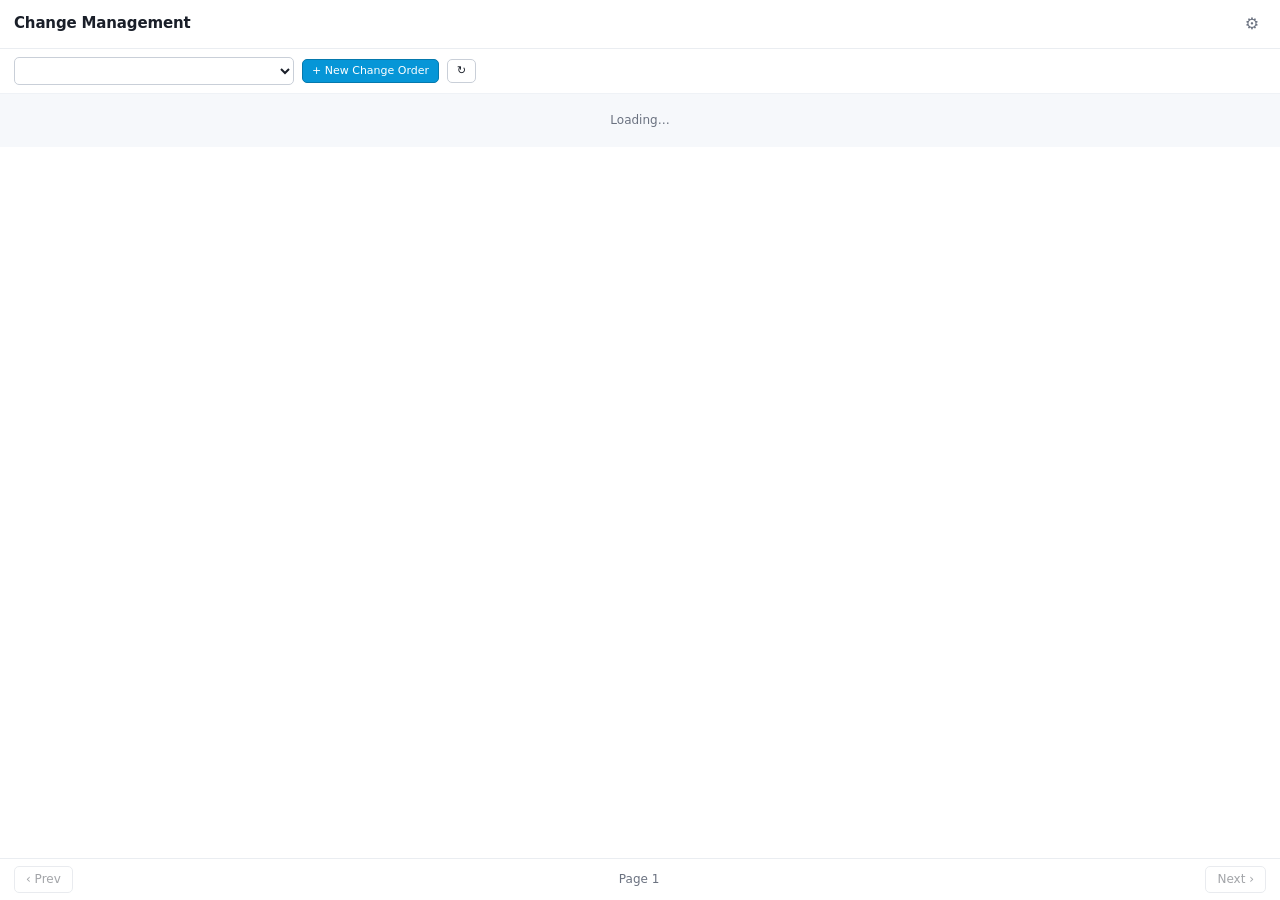
<file: commands/change_management/resources/html/index.html>
<!DOCTYPE html>
<!--
  PLM Workspaces 2.0 — Change Management palette
  Asset load order (ARCHITECTURE §5.1):
    1. tokens.css      — design tokens
    2. components.css  — all component styles (no inline-JS styles anywhere)
    3. bridge.js       — JS↔Python messaging layer (plmSend / plmParse / etc.)
    4. theme.js        — user preferences + settings gear popover
    5. config.js       — sets window._plmCfg BEFORE engine reads it
    6. engine.js       — shared list/detail/form/picker engine

  Relative paths: this file lives at
    commands/change_management/resources/html/index.html
  The add-in root is 4 levels up (html→resources→change_management→commands→root).
  web/core/ and web/capabilities/ are relative to that root:
    ../../../../web/core/
    ../../../../web/capabilities/change_management/

  Picker markup is an inline template string inside engine.js (_pickerInlineHtml).
  There is no picker.html file and no _plmPickerUrl hint needed.
-->
<html lang="en">
<head>
<meta charset="UTF-8">
<meta name="viewport" content="width=device-width, initial-scale=1.0">
<title>Change Management</title>

<!-- 1. Design tokens -->
<link rel="stylesheet" href="../../../../web/core/tokens.css">
<!-- 2. Component styles -->
<link rel="stylesheet" href="../../../../web/core/components.css">
</head>
<body class="pref-text-md theme-applied-light">

<!-- =====================================================================
     No-Access view — shown when the user lacks the WS_CHANGE_ORDERS
     entitlement. Other views (list / detail / form / picker) are rendered
     by engine.js into the body using CSS class switches.
     ===================================================================== -->
<div class="no-access-view" id="noAccessView">
  <div class="no-access-card">
    <div class="no-access-icon" aria-hidden="true">&#128274;</div>
    <h2 class="no-access-title">Access Required</h2>
    <p class="no-access-body">
      Your account does not have access to the Change Management workspace in
      Fusion Manage. Ask your administrator to add you to the appropriate group.
    </p>
    <div class="no-access-actions" id="noAccessActions">
      <button type="button" class="admin-btn" id="btnManageAccess">Manage Access</button>
      <button type="button" class="admin-btn" id="btnTemplateLibrary">Template Library</button>
    </div>
  </div>
</div>

<!-- =====================================================================
     List view skeleton — table is populated by engine.js
     ===================================================================== -->
<div class="palette-view list-view" id="listView">
  <div class="palette-header" id="listHeader">
    <h1 class="palette-title">Change Management</h1>
    <!-- Settings gear is injected by theme.js mountAll() -->
  </div>
  <div class="list-toolbar">
    <select class="view-select" id="viewSelector" title="Select view"></select>
    <button type="button" class="btn btn-primary btn-sm" id="btnNew">+ New Change Order</button>
    <button type="button" class="btn btn-sm" id="btnRefresh" title="Refresh list">&#8635;</button>
  </div>
  <div class="msg-bar" id="listMsg"></div>
  <div class="loading-bar" id="listLoading" style="display:none;">Loading…</div>
  <div class="table-wrap">
    <table class="data-table" id="dataTable">
      <thead id="tableHead"></thead>
      <tbody id="tableBody"></tbody>
    </table>
  </div>
  <div class="pagination">
    <button type="button" class="btn btn-sm" id="btnPrev" disabled>&#8249; Prev</button>
    <span class="page-info" id="pageInfo">Page 1</span>
    <button type="button" class="btn btn-sm" id="btnNext" disabled>Next &#8250;</button>
  </div>
</div>

<!-- =====================================================================
     Detail view skeleton — sections populated by engine.js
     ===================================================================== -->
<div class="palette-view detail-view" id="detailView">
  <div class="palette-header" id="detailHeader">
    <nav class="breadcrumb" id="detailBreadcrumb" aria-label="Navigation breadcrumb"></nav>
    <!-- Settings gear is injected by theme.js mountAll() -->
  </div>
  <div class="detail-banner" id="detailBanner" style="display:none;" role="status"></div>
  <div class="msg-bar" id="detailMsg"></div>
  <div class="loading-bar" id="detailLoading" style="display:none;">Loading…</div>
  <div class="detail-title-row">
    <h2 class="detail-title" id="detailTitle"></h2>
    <div class="detail-toolbar" id="detailToolbar"></div>
  </div>
  <!-- Detail tabs are injected by engine.js initDetailTabsForItem() -->
  <!-- detailScroll wraps the sections pane; engine.js adds .tab-pane to it -->
  <div class="detail-scroll" id="detailScroll">
    <div class="detail-sections" id="detailSections"></div>
  </div>
  <!-- Workflow transitions -->
  <div class="workflow-section" id="workflowSection" style="display:none;">
    <div class="workflow-label">Workflow Actions</div>
    <div class="transition-btns" id="transitionBtns"></div>
    <div class="workflow-comment-row">
      <textarea class="workflow-comment" id="workflowComment"
                placeholder="Optional comments…" rows="2"></textarea>
    </div>
  </div>
</div>

<!-- =====================================================================
     Form view skeleton — fields populated by engine.js
     ===================================================================== -->
<div class="palette-view form-view" id="formView">
  <div class="palette-header" id="formHeader">
    <nav class="breadcrumb" id="formBreadcrumb" aria-label="Navigation breadcrumb"></nav>
    <!-- Settings gear is injected by theme.js mountAll() -->
  </div>
  <div class="msg-bar" id="formMsg"></div>
  <div class="loading-bar" id="formLoading" style="display:none;">Loading form…</div>
  <h2 class="form-title" id="formTitle"></h2>
  <div class="form-sections" id="formSections"></div>
  <div class="form-footer" id="formFooter" style="display:none;">
    <button type="button" class="btn btn-primary" id="btnSave">Save</button>
    <button type="button" class="btn" id="btnCancelForm">Cancel</button>
    <span class="form-save-msg" id="formSaveMsg"></span>
  </div>
</div>

<!-- =====================================================================
     Scripts — strict load order per ARCHITECTURE §5.1
     ===================================================================== -->
<!-- 3. Bridge -->
<script src="../../../../web/core/bridge.js"></script>
<!-- 4. Theme / settings gear -->
<script src="../../../../web/core/theme.js"></script>
<!-- 5. Capability config (sets window._plmCfg) -->
<script src="../../../../web/capabilities/change_management/config.js"></script>
<!-- 6. Shared engine (reads window._plmCfg, injects picker, starts plmCoreInit) -->
<script src="../../../../web/core/engine.js"></script>

</body>
</html>
</file>
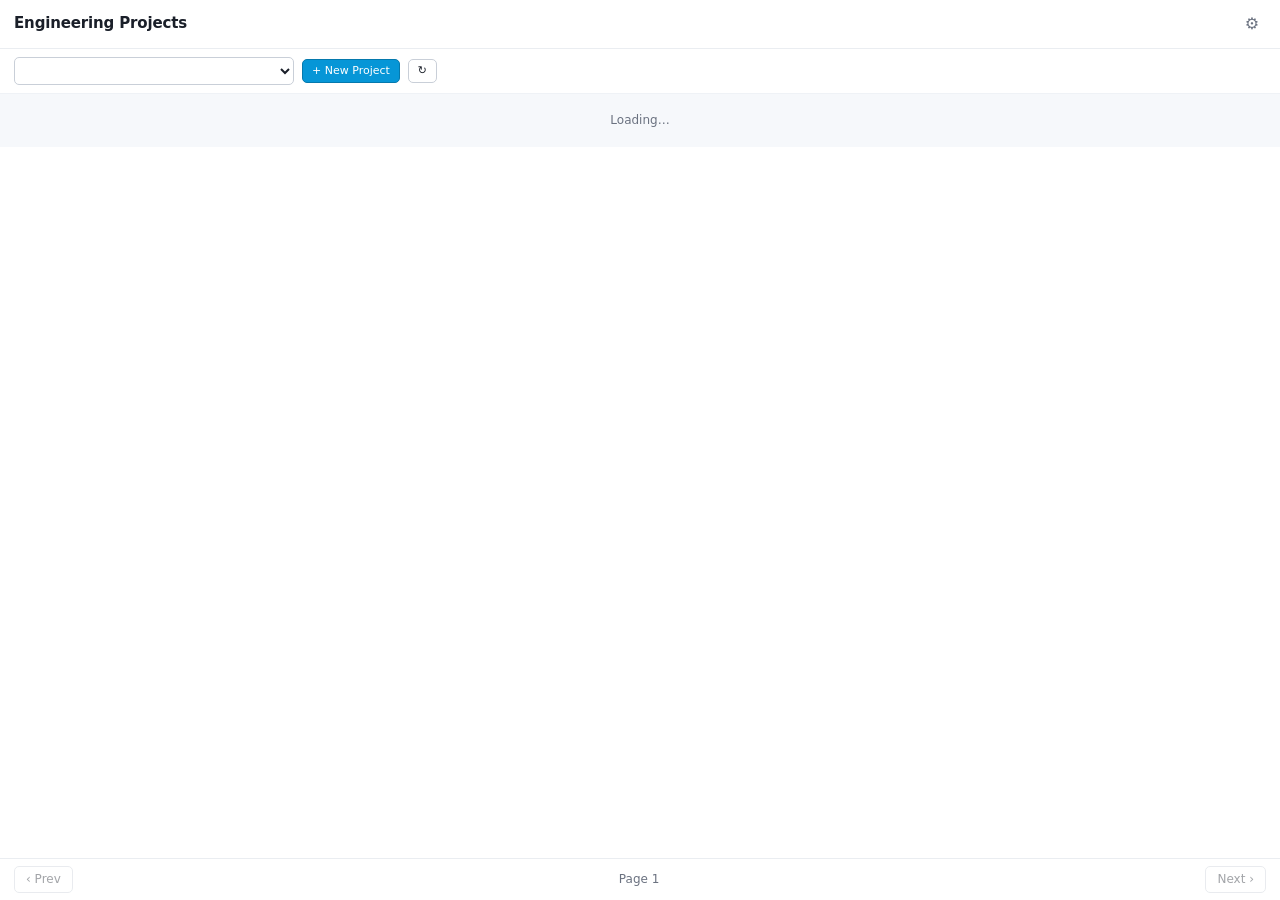
<file: commands/engineering_projects/resources/html/index.html>
<!DOCTYPE html>
<!--
  PLM Workspaces 2.0 — Engineering Projects palette
  Asset load order (ARCHITECTURE §5.1):
    1. tokens.css      — design tokens
    2. components.css  — all component styles (no inline-JS styles anywhere)
    3. bridge.js       — JS↔Python messaging layer (plmSend / plmParse / etc.)
    4. theme.js        — user preferences + settings gear popover
    5. config.js       — sets window._plmCfg BEFORE engine reads it
    6. engine.js       — shared list/detail/form/picker engine

  Relative paths: this file lives at
    commands/engineering_projects/resources/html/index.html
  The add-in root is 4 levels up (html→resources→engineering_projects→commands→root).
  web/core/ and web/capabilities/ are relative to that root:
    ../../../../web/core/
    ../../../../web/capabilities/engineering_projects/

  Picker markup is an inline template string inside engine.js (_pickerInlineHtml).
  There is no picker.html file and no _plmPickerUrl hint needed.
-->
<html lang="en">
<head>
<meta charset="UTF-8">
<meta name="viewport" content="width=device-width, initial-scale=1.0">
<title>Engineering Projects</title>

<!-- 1. Design tokens -->
<link rel="stylesheet" href="../../../../web/core/tokens.css">
<!-- 2. Component styles -->
<link rel="stylesheet" href="../../../../web/core/components.css">
</head>
<body class="pref-text-md theme-applied-light">

<!-- =====================================================================
     No-Access view — shown when the user lacks the WS_ENGINEERING_PROJECTS
     entitlement. Other views (list / detail / form / picker) are rendered
     by engine.js into the body using CSS class switches.
     ===================================================================== -->
<div class="no-access-view" id="noAccessView">
  <div class="no-access-card">
    <div class="no-access-icon" aria-hidden="true">&#128274;</div>
    <h2 class="no-access-title">Access Required</h2>
    <p class="no-access-body">
      Your account does not have access to the Engineering Projects workspace in
      Fusion Manage. Ask your administrator to add you to the appropriate group.
    </p>
    <div class="no-access-actions" id="noAccessActions">
      <button type="button" class="admin-btn" id="btnManageAccess">Manage Access</button>
      <button type="button" class="admin-btn" id="btnTemplateLibrary">Template Library</button>
    </div>
  </div>
</div>

<!-- =====================================================================
     List view skeleton — table is populated by engine.js
     ===================================================================== -->
<div class="palette-view list-view" id="listView">
  <div class="palette-header" id="listHeader">
    <h1 class="palette-title">Engineering Projects</h1>
    <!-- Settings gear is injected by theme.js mountAll() -->
  </div>
  <div class="list-toolbar">
    <select class="view-select" id="viewSelector" title="Select view"></select>
    <button type="button" class="btn btn-primary btn-sm" id="btnNew">+ New Project</button>
    <button type="button" class="btn btn-sm" id="btnRefresh" title="Refresh list">&#8635;</button>
  </div>
  <div class="msg-bar" id="listMsg"></div>
  <div class="loading-bar" id="listLoading" style="display:none;">Loading…</div>
  <div class="table-wrap">
    <table class="data-table" id="dataTable">
      <thead id="tableHead"></thead>
      <tbody id="tableBody"></tbody>
    </table>
  </div>
  <div class="pagination">
    <button type="button" class="btn btn-sm" id="btnPrev" disabled>&#8249; Prev</button>
    <span class="page-info" id="pageInfo">Page 1</span>
    <button type="button" class="btn btn-sm" id="btnNext" disabled>Next &#8250;</button>
  </div>
</div>

<!-- =====================================================================
     Detail view skeleton — sections populated by engine.js
     ===================================================================== -->
<div class="palette-view detail-view" id="detailView">
  <div class="palette-header" id="detailHeader">
    <nav class="breadcrumb" id="detailBreadcrumb" aria-label="Navigation breadcrumb"></nav>
    <!-- Settings gear is injected by theme.js mountAll() -->
  </div>
  <div class="detail-banner" id="detailBanner" style="display:none;" role="status"></div>
  <div class="msg-bar" id="detailMsg"></div>
  <div class="loading-bar" id="detailLoading" style="display:none;">Loading…</div>
  <div class="detail-title-row">
    <h2 class="detail-title" id="detailTitle"></h2>
    <div class="detail-toolbar" id="detailToolbar"></div>
  </div>
  <!-- Detail tabs are injected by engine.js initDetailTabsForItem() -->
  <!-- detailScroll wraps the sections pane; engine.js adds .tab-pane to it -->
  <div class="detail-scroll" id="detailScroll">
    <div class="detail-sections" id="detailSections"></div>
  </div>
  <!-- Workflow transitions -->
  <div class="workflow-section" id="workflowSection" style="display:none;">
    <div class="workflow-label">Workflow Actions</div>
    <div class="transition-btns" id="transitionBtns"></div>
    <div class="workflow-comment-row">
      <textarea class="workflow-comment" id="workflowComment"
                placeholder="Optional comments…" rows="2"></textarea>
    </div>
  </div>
</div>

<!-- =====================================================================
     Form view skeleton — fields populated by engine.js
     ===================================================================== -->
<div class="palette-view form-view" id="formView">
  <div class="palette-header" id="formHeader">
    <nav class="breadcrumb" id="formBreadcrumb" aria-label="Navigation breadcrumb"></nav>
    <!-- Settings gear is injected by theme.js mountAll() -->
  </div>
  <div class="msg-bar" id="formMsg"></div>
  <div class="loading-bar" id="formLoading" style="display:none;">Loading form…</div>
  <h2 class="form-title" id="formTitle"></h2>
  <div class="form-sections" id="formSections"></div>
  <div class="form-footer" id="formFooter" style="display:none;">
    <button type="button" class="btn btn-primary" id="btnSave">Save</button>
    <button type="button" class="btn" id="btnCancelForm">Cancel</button>
    <span class="form-save-msg" id="formSaveMsg"></span>
  </div>
</div>

<!-- =====================================================================
     Scripts — strict load order per ARCHITECTURE §5.1
     ===================================================================== -->
<!-- 3. Bridge -->
<script src="../../../../web/core/bridge.js"></script>
<!-- 4. Theme / settings gear -->
<script src="../../../../web/core/theme.js"></script>
<!-- 5. Capability config (sets window._plmCfg) -->
<script src="../../../../web/capabilities/engineering_projects/config.js"></script>
<!-- 6. Shared engine (reads window._plmCfg, injects picker, starts plmCoreInit) -->
<script src="../../../../web/core/engine.js"></script>

</body>
</html>
</file>
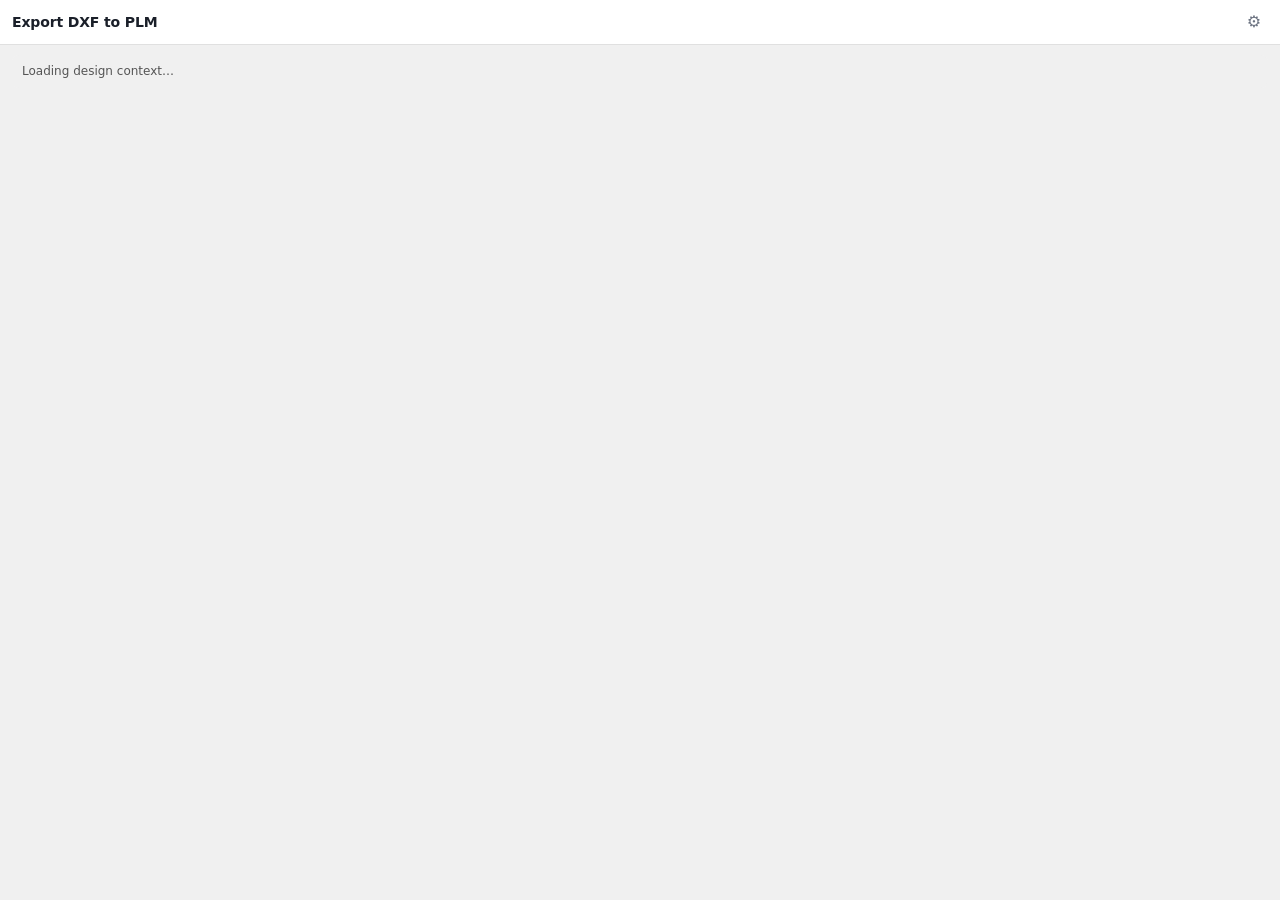
<file: commands/export_dxf/resources/html/index.html>
<!DOCTYPE html>
<html lang="en">
<head>
<meta charset="UTF-8">
<meta name="viewport" content="width=device-width, initial-scale=1.0">
<title>Export DXF to PLM</title>
<link rel="stylesheet" href="../../../../web/core/tokens.css">
<link rel="stylesheet" href="../../../../web/core/components.css">
<style>
body {
    margin: 0;
    display: flex;
    flex-direction: column;
    height: 100vh;
    overflow: hidden;
    font-size: var(--font-size-sm, 12px);
    color: var(--color-text, #1a1a1a);
    background: var(--color-bg, #f0f0f0);
}

/* ── Header ── */
.eg-header {
    display: flex; align-items: center;
    padding: 8px 12px;
    border-bottom: 1px solid var(--color-border, #e0e0e0);
    flex-shrink: 0;
    background: var(--color-surface, #fff);
}
.eg-header h1 {
    flex: 1; margin: 0;
    font-size: var(--font-size-md, 14px);
    font-weight: 600;
}

/* ── Body (scrollable) ── */
.eg-body {
    flex: 1;
    overflow-y: auto;
    padding: 10px 12px;
    min-height: 0;
    display: flex;
    flex-direction: column;
    gap: 10px;
}
.eg-body > * { flex-shrink: 0; }

/* ── Banners ── */
.eg-banner { padding: 8px 10px; font-size: 12px; border-radius: var(--radius, 4px); }
.eg-banner.info    { background: var(--color-bg-subtle, #f0f0f0); color: var(--color-text-secondary, #555); }
.eg-banner.error   { background: #fff0f0; color: #c00; border: 1px solid #f9d0d0; }
.eg-banner.warn    { background: #fff8e0; color: #7a5300; border: 1px solid #ffe08a; }
.eg-banner.success { background: #eafff0; color: #1a6b2a; border: 1px solid #a3d9a8; }

/* ── Cards ── */
.eg-card {
    background: var(--color-surface, #fff);
    border: 1px solid var(--color-border, #e0e0e0);
    border-radius: var(--radius, 4px);
    overflow: hidden;
    flex-shrink: 0;
}
.eg-card-header {
    display: flex; align-items: center; justify-content: space-between;
    padding: 7px 10px;
    background: var(--color-bg-subtle, #f7f7f7);
    border-bottom: 1px solid var(--color-border, #f0f0f0);
}
.eg-card-title {
    font-size: 11px; font-weight: 600;
    text-transform: uppercase; letter-spacing: 0.05em;
    color: var(--color-text-secondary, #666);
}
.eg-card-body { padding: 8px 10px; }

/* ── Mode toggle ── */
.mode-toggle {
    display: flex;
    border: 1px solid var(--color-border, #ccc);
    border-radius: var(--radius, 4px);
    overflow: hidden;
}
.mode-btn {
    padding: 2px 10px; font-size: 10px;
    border: none; border-right: 1px solid var(--color-border, #ccc);
    background: var(--color-bg, #f0f0f0);
    color: var(--color-text-secondary, #666); cursor: pointer;
}
.mode-btn:last-child { border-right: none; }
.mode-btn.active { background: var(--color-accent, #0696d7); color: #fff; }

/* ── Options row ── */
.options-row {
    display: flex; gap: 10px; align-items: center;
    flex-wrap: wrap;
    margin-bottom: 8px;
}
.opt-group { display: flex; flex-direction: column; gap: 2px; }
.opt-label { font-size: 10px; color: var(--color-text-secondary, #888); font-weight: 600; text-transform: uppercase; }
.eg-select {
    padding: 3px 6px; font-size: 12px;
    border: 1px solid var(--color-border, #ccc);
    border-radius: var(--radius, 4px);
    background: var(--color-surface, #fff);
    color: var(--color-text, #1a1a1a);
}
.radio-row { display: flex; gap: 8px; align-items: center; }
.radio-row label { display: flex; gap: 4px; align-items: center; font-size: 11px; cursor: pointer; }

/* ── File mode ── */
.file-mode-row {
    display: flex; gap: 12px; align-items: center;
    padding: 6px 0 2px;
    font-size: 11px;
}
.file-mode-row label { display: flex; gap: 4px; align-items: center; cursor: pointer; }
#singleNameRow { display: none; margin-top: 6px; }

/* ── Item list (flat patterns / sketches) ── */
.item-list { border: 1px solid var(--color-border, #e0e0e0); border-radius: 4px; background: var(--color-surface, #fff); }
.item-row {
    display: flex; align-items: center; gap: 8px;
    padding: 5px 8px;
    border-bottom: 1px solid var(--color-border, #f0f0f0);
    font-size: 12px; cursor: pointer;
}
.item-row:last-child { border-bottom: none; }
.item-row:hover { background: var(--color-bg-subtle, #f5f5f5); }
.item-name { flex: 1; color: var(--color-text, #222); }
.item-meta { font-size: 10px; color: var(--color-text-secondary, #888); }
.check-all-row {
    font-size: 11px; color: var(--color-text-secondary, #666);
    cursor: pointer; display: flex; align-items: center; gap: 4px;
    margin-bottom: 6px;
}
.search-row { display: flex; gap: 6px; margin-bottom: 6px; }
.eg-input {
    flex: 1; padding: 5px 8px;
    border: 1px solid var(--color-border, #ccc);
    border-radius: var(--radius, 4px); font-size: 12px;
    background: var(--color-surface, #fff);
    color: var(--color-text, #1a1a1a); outline: none; min-width: 0;
}
.eg-input:focus { border-color: var(--color-accent, #0696d7); }

/* ── Revision filter ── */
.rev-filter { display: flex; gap: 4px; margin-bottom: 8px; }
.rev-btn {
    flex: 1; padding: 4px; font-size: 11px;
    border: 1px solid var(--color-border, #ccc);
    border-radius: var(--radius, 4px);
    background: var(--color-bg, #f0f0f0);
    color: var(--color-text-secondary, #666); cursor: pointer; text-align: center;
}
.rev-btn.active { border-color: var(--color-accent, #0696d7); background: var(--color-accent, #0696d7); color: #fff; }

/* ── Component tiles ── */
.comp-list { border: 1px solid var(--color-border, #e0e0e0); border-radius: var(--radius, 4px); background: var(--color-surface, #fff); }
.comp-row { display: flex; align-items: flex-start; gap: 8px; padding: 7px 10px; border-bottom: 1px solid var(--color-border, #f0f0f0); cursor: pointer; }
.comp-row:last-child { border-bottom: none; }
.comp-row:hover { background: var(--color-bg-subtle, #f0f7fc); }
.comp-row input[type="checkbox"] { margin-top: 2px; flex-shrink: 0; }
.comp-info { flex: 1; min-width: 0; }
.comp-title { font-size: 12px; font-weight: 500; color: var(--color-text, #222); overflow: hidden; text-overflow: ellipsis; white-space: nowrap; }
.comp-meta { font-size: 10px; color: var(--color-text-secondary, #888); margin-top: 2px; display: flex; gap: 6px; align-items: center; flex-wrap: wrap; }
.comp-version { font-weight: 600; color: var(--color-text, #444); }
.comp-thumb { width: 38px; height: 38px; border-radius: 4px; object-fit: cover; flex-shrink: 0; border: 1px solid var(--color-border, #e0e0e0); background: var(--color-bg, #f0f0f0); align-self: center; }
.badge-latest  { background: #0696d7; color: #fff; border-radius: 3px; padding: 1px 5px; font-size: 9px; font-weight: 600; text-transform: uppercase; }
.badge-working { background: #e8a000; color: #fff; border-radius: 3px; padding: 1px 5px; font-size: 9px; font-weight: 600; text-transform: uppercase; }
.badge-superseded { background: #d46000; color: #fff; border-radius: 3px; padding: 1px 5px; font-size: 9px; font-weight: 600; text-transform: uppercase; }
.selection-hint { margin-top: 6px; font-size: 11px; color: var(--color-text-secondary, #888); }

/* ── Attachment mapping table ── */
.mapping-table { width: 100%; border-collapse: collapse; font-size: 11px; }
.mapping-table th {
    text-align: left; padding: 4px 6px;
    background: var(--color-bg-subtle, #f5f5f5);
    border-bottom: 1px solid var(--color-border, #e0e0e0);
    font-weight: 600; color: var(--color-text-secondary, #555);
    text-transform: uppercase; font-size: 10px; letter-spacing: 0.04em;
}
.mapping-table td { padding: 5px 6px; border-bottom: 1px solid var(--color-border, #f0f0f0); vertical-align: middle; }
.mapping-table tr:last-child td { border-bottom: none; }
.mapping-select { font-size: 11px; padding: 2px 4px; border: 1px solid var(--color-border, #ccc); border-radius: 3px; background: var(--color-surface, #fff); width: 100%; }
.mapping-name-input { font-size: 11px; padding: 2px 6px; border: 1px solid var(--color-border, #ccc); border-radius: 3px; background: var(--color-surface, #fff); width: 100%; box-sizing: border-box; }

/* ── Upload results ── */
.upload-target-group { margin-bottom: 8px; }
.upload-target-header { display: flex; align-items: center; justify-content: space-between; gap: 6px; padding: 4px 6px; background: var(--color-bg-subtle, #f5f5f5); border-radius: 3px; margin-bottom: 3px; }
.upload-target-label { font-size: 11px; font-weight: 600; color: var(--color-text-secondary, #555); flex: 1; min-width: 0; overflow: hidden; text-overflow: ellipsis; white-space: nowrap; }
.upload-open-btn { font-size: 10px; padding: 2px 6px; white-space: nowrap; flex-shrink: 0; }
.upload-result-row { padding: 3px 6px; font-size: 12px; border-bottom: 1px solid var(--color-border, #f5f5f5); }
.upload-result-row:last-child { border-bottom: none; }
.result-ok   { color: #1a6b2a; }
.result-fail { color: #c00; }

/* ── Step progress ── */
.step-progress { display: flex; align-items: center; justify-content: center; gap: 0; padding: 10px 20px 4px; }
.step-item { display: flex; flex-direction: column; align-items: center; gap: 3px; min-width: 70px; }
.step-dot { width: 26px; height: 26px; border-radius: 50%; border: 2px solid var(--color-border, #ccc); display: flex; align-items: center; justify-content: center; font-size: 11px; font-weight: 600; color: var(--color-text-secondary, #999); background: var(--color-bg, #f0f0f0); transition: all 0.25s ease; flex-shrink: 0; }
.step-dot.active { border-color: var(--color-accent, #0696d7); background: var(--color-accent, #0696d7); color: #fff; animation: pulse-dot 1.2s ease-in-out infinite; }
.step-dot.done  { border-color: #1a6b2a; background: #1a6b2a; color: #fff; }
.step-dot.error { border-color: #c00; background: #c00; color: #fff; }
@keyframes pulse-dot { 0%,100% { box-shadow: 0 0 0 0 rgba(6,150,215,.35); } 50% { box-shadow: 0 0 0 5px rgba(6,150,215,0); } }
.step-label { font-size: 10px; color: var(--color-text-secondary, #999); text-align: center; white-space: nowrap; }
.step-label.active { color: var(--color-accent, #0696d7); font-weight: 600; }
.step-label.done   { color: #1a6b2a; }
.step-label.error  { color: #c00; }
.step-connector { flex: 1; height: 2px; background: var(--color-border, #e0e0e0); margin: 0 4px; margin-bottom: 18px; max-width: 60px; transition: background 0.25s ease; }
.step-connector.done { background: #1a6b2a; }

/* ── Footer ── */
.eg-footer { flex-shrink: 0; padding: 10px 12px; border-top: 1px solid var(--color-border, #e0e0e0); background: var(--color-surface, #fff); display: flex; flex-direction: column; gap: 8px; }
.footer-actions { display: flex; gap: 8px; align-items: center; }

/* ── Dark theme ── */
body.theme-applied-dark .eg-header,
body.theme-dark .eg-header { background: var(--color-surface, #2a2a2a); }
body.theme-applied-dark .eg-footer,
body.theme-dark .eg-footer { background: var(--color-surface, #2a2a2a); }
body.theme-applied-dark .eg-card,
body.theme-dark .eg-card { background: var(--color-surface, #222); }
body.theme-applied-dark .eg-card-header,
body.theme-dark .eg-card-header { background: var(--color-bg-subtle, #2a2a2a); }
body.theme-applied-dark .comp-list,
body.theme-dark .comp-list,
body.theme-applied-dark .item-list,
body.theme-dark .item-list { background: var(--color-surface, #222); }
</style>
</head>
<body class="pref-text-md theme-applied-light">

<div class="eg-header palette-header">
  <h1>Export DXF to PLM</h1>
</div>

<div id="initBanner" class="eg-banner info" style="margin:10px 12px;">
  Loading design context&hellip;
</div>

<div id="mainContent" style="display:none; flex:1; overflow:hidden; min-height:0; flex-direction:column;">

  <div class="eg-body">

    <!-- ── EXPORT SOURCE ── -->
    <div class="eg-card">
      <div class="eg-card-header">
        <span class="eg-card-title">Export Source</span>
        <div class="mode-toggle">
          <button type="button" class="mode-btn active" id="btnModeFlatPattern">Flat Pattern</button>
          <button type="button" class="mode-btn" id="btnModeSketch">Sketch</button>
        </div>
      </div>
      <div class="eg-card-body">

        <!-- Flat pattern options -->
        <div id="flatPatternSection">
          <div class="options-row">
            <div class="opt-group">
              <span class="opt-label">Scale</span>
              <select id="scaleSelect" class="eg-select">
                <option value="1">1:1 (Full scale)</option>
                <option value="0.5">1:2</option>
                <option value="0.2">1:5</option>
                <option value="0.1">1:10</option>
                <option value="0.01">1:100</option>
                <option value="2">2:1</option>
              </select>
            </div>
            <div class="opt-group">
              <span class="opt-label">Grain Direction</span>
              <div class="radio-row">
                <label><input type="radio" name="grain" value="none" checked> None</label>
                <label><input type="radio" name="grain" value="x"> Along X</label>
                <label><input type="radio" name="grain" value="y"> Along Y</label>
              </div>
            </div>
          </div>
          <label class="check-all-row">
            <input type="checkbox" id="checkAllFp" checked> Select all flat patterns
          </label>
          <div id="fpMsg" class="eg-banner" style="display:none;"></div>
          <div class="item-list" id="fpList"></div>
        </div>

        <!-- Sketch options -->
        <div id="sketchSection" style="display:none;">
          <div class="options-row">
            <div class="opt-group">
              <span class="opt-label">Scale</span>
              <select id="scaleSelectSk" class="eg-select">
                <option value="1">1:1 (Full scale)</option>
                <option value="0.5">1:2</option>
                <option value="0.2">1:5</option>
                <option value="0.1">1:10</option>
                <option value="0.01">1:100</option>
                <option value="2">2:1</option>
              </select>
            </div>
          </div>
          <div class="search-row">
            <input type="search" id="sketchSearch" class="eg-input"
                   placeholder="Filter sketches&hellip;" autocomplete="off">
          </div>
          <label class="check-all-row">
            <input type="checkbox" id="checkAllSk" checked> Select all visible
          </label>
          <div id="sketchMsg" class="eg-banner" style="display:none;"></div>
          <div class="item-list" id="sketchList"></div>
        </div>

        <!-- File mode -->
        <div style="margin-top:8px; padding-top:8px; border-top:1px solid var(--color-border,#f0f0f0);">
          <span class="opt-label">Output files</span>
          <div class="file-mode-row" style="margin-top:4px;">
            <label><input type="radio" name="fileMode" value="individual" checked> Individual files</label>
            <label><input type="radio" name="fileMode" value="single"> Single combined file</label>
          </div>
          <div id="singleNameRow">
            <input type="text" id="singleFileName" class="eg-input"
                   placeholder="Combined file name (without .dxf)" autocomplete="off">
          </div>
        </div>

      </div>
    </div>

    <!-- ── TARGET COMPONENT ── -->
    <div class="eg-card">
      <div class="eg-card-header">
        <span class="eg-card-title">Target Component</span>
        <div class="mode-toggle">
          <button type="button" class="mode-btn active" id="btnCompAuto">Auto</button>
          <button type="button" class="mode-btn" id="btnCompManual">Manual</button>
        </div>
      </div>
      <div class="eg-card-body">
        <div class="rev-filter" id="revFilter">
          <button type="button" class="rev-btn" data-rev="1">Latest Released</button>
          <button type="button" class="rev-btn active" data-rev="2">All Revisions</button>
          <button type="button" class="rev-btn" data-rev="3">Working</button>
        </div>

        <div id="compAutoSection">
          <div id="compAutoMsg" class="eg-banner" style="display:none;"></div>
          <div id="compAutoResults" class="comp-list" style="display:none;"></div>
        </div>

        <div id="compManualSection" style="display:none;">
          <div class="search-row">
            <input type="search" id="compSearchInput" class="eg-input"
                   placeholder="Search by part number or name&hellip;" autocomplete="off">
            <button type="button" id="btnCompSearch" class="btn btn-sm">Search</button>
          </div>
          <div id="compManualMsg" class="eg-banner" style="display:none;"></div>
          <div id="compManualResults" class="comp-list" style="display:none;"></div>
        </div>

        <div id="compSelectionHint" class="selection-hint" style="display:none;">
          <span id="compSelCount">0</span> revision<span id="compSelPlural">s</span> selected
        </div>
      </div>
    </div>

    <!-- ── ATTACHMENT MAPPING ── -->
    <div class="eg-card" id="mappingCard" style="display:none;">
      <div class="eg-card-header">
        <span class="eg-card-title">Attachment Mapping</span>
        <button type="button" id="btnRefreshMapping" class="btn btn-sm">&#8635; Refresh</button>
      </div>
      <div class="eg-card-body">
        <div id="mappingMsg" class="eg-banner info" style="margin-bottom:6px;">
          Select export source and component to see attachment options.
        </div>
        <table class="mapping-table" id="mappingTable" style="display:none;">
          <thead>
            <tr>
              <th style="width:36%">DXF File</th>
              <th style="width:30%">Action</th>
              <th>Name / Target</th>
            </tr>
          </thead>
          <tbody id="mappingBody"></tbody>
        </table>
      </div>
    </div>

    <!-- ── UPLOAD RESULTS ── -->
    <div id="resultsCard" class="eg-card" style="display:none;">
      <div class="eg-card-header">
        <span class="eg-card-title">Upload Results</span>
      </div>
      <div class="eg-card-body" id="resultsBody"></div>
    </div>

  </div><!-- /eg-body -->

  <!-- ── Footer ── -->
  <div class="eg-footer">

    <!-- Step progress -->
    <div id="stepProgress" style="display:none;">
      <div class="step-progress">
        <div class="step-item">
          <div class="step-dot" id="dotExport">1</div>
          <div class="step-label" id="lblExport">Export DXF</div>
        </div>
        <div class="step-connector" id="connExport"></div>
        <div class="step-item">
          <div class="step-dot" id="dotUpload">2</div>
          <div class="step-label" id="lblUpload">Upload to PLM</div>
        </div>
      </div>
      <div id="progressMsg" class="eg-banner info" style="margin-top:6px;"></div>
    </div>

    <!-- Upload comment -->
    <input type="text" id="uploadComment" class="eg-input"
           placeholder="Upload comment (optional)" autocomplete="off" maxlength="500">

    <!-- Upload button -->
    <div class="footer-actions">
      <button type="button" id="btnUpload" class="btn btn-primary" style="flex:1;" disabled>
        &#9650;&nbsp; Export &amp; Upload to PLM
      </button>
    </div>

    <!-- Export another -->
    <div id="newRunRow" style="display:none;">
      <button type="button" id="btnNewRun" class="btn btn-sm">Export Another &rarr;</button>
    </div>

  </div>

</div><!-- /mainContent -->

<script src="../../../../web/core/bridge.js"></script>
<script src="../../../../web/core/theme.js"></script>
<script src="static/export_dxf.js"></script>
</body>
</html>
</file>
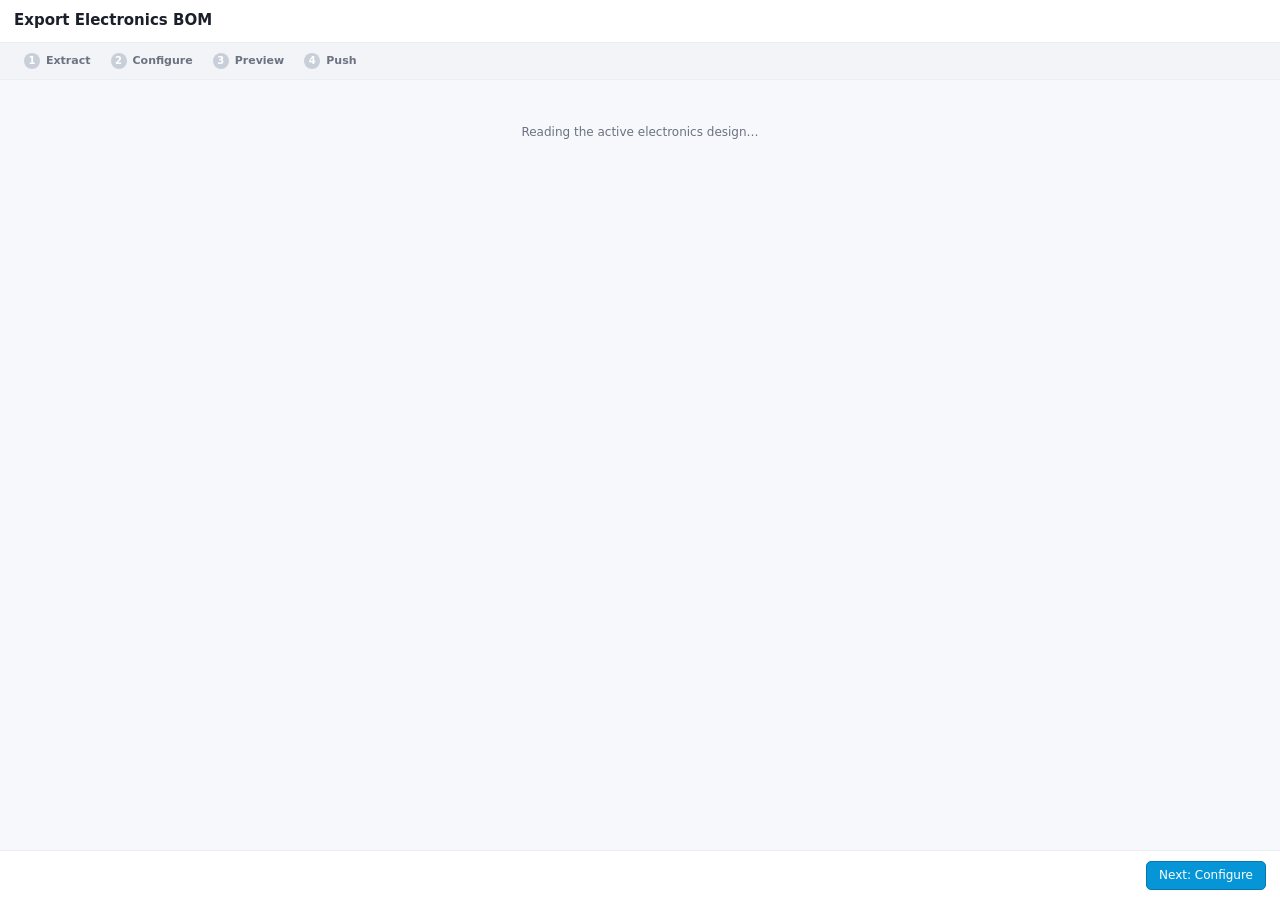
<file: commands/export_electronics_bom/resources/html/index.html>
<!DOCTYPE html>
<!--
  PLM Workspaces 2.0 — Export Electronics BOM to PLM (wizard)
  Steps: Extract -> Configure -> Preview -> Push. Self-contained (no engine.js).
  Load order: tokens.css -> components.css -> bridge.js -> theme.js -> electronics_bom.js
  Relative base: commands/export_electronics_bom/resources/html/ (add-in root 4 levels up)
-->
<html lang="en">
<head>
<meta charset="UTF-8">
<meta name="viewport" content="width=device-width, initial-scale=1.0">
<title>Export Electronics BOM to PLM</title>
<link rel="stylesheet" href="../../../../web/core/tokens.css">
<link rel="stylesheet" href="../../../../web/core/components.css">
<style>
body { margin:0; background:var(--bg); color:var(--ink-primary);
       font-family:'Segoe UI',system-ui,sans-serif; font-size:var(--fs-sm);
       display:flex; flex-direction:column; height:100vh; overflow:hidden; }
.hdr { display:flex; align-items:center; gap:8px; padding:10px 14px;
       border-bottom:1px solid var(--divider); background:var(--surface); flex-shrink:0; }
.hdr h1 { margin:0; font-size:var(--fs-lg); font-weight:600; flex:1; }
.steps { display:flex; gap:0; padding:8px 14px; background:var(--surface-alt);
         border-bottom:1px solid var(--divider); flex-shrink:0; }
.step { display:flex; align-items:center; gap:6px; font-size:var(--fs-xs); color:var(--ink-muted);
        padding:2px 10px; border-radius:999px; font-weight:600; }
.step.active { color:var(--accent-ink); background:var(--accent-soft); }
.step.done { color:var(--ink-primary); }
.step .n { width:16px; height:16px; border-radius:50%; background:var(--border);
           color:var(--surface); display:inline-flex; align-items:center; justify-content:center;
           font-size:10px; }
.step.active .n { background:var(--accent); } .step.done .n { background:var(--ok,#5cb85c); }
.body { flex:1; overflow-y:auto; padding:14px; }
.panel { display:none; } .panel.active { display:block; }
.footer { display:flex; gap:8px; padding:10px 14px; border-top:1px solid var(--divider);
          background:var(--surface); flex-shrink:0; }
.footer .spacer { flex:1; }
.state-msg { padding:30px 16px; text-align:center; color:var(--ink-muted); }
.state-msg.error { color:var(--danger); }
.summary { display:flex; flex-wrap:wrap; gap:8px; margin-bottom:12px; }
.stat { background:var(--surface); border:1px solid var(--border-soft); border-radius:var(--radius);
        padding:6px 10px; min-width:70px; } .stat .num { font-size:var(--fs-md); font-weight:700; }
.stat .lbl { font-size:10px; color:var(--ink-muted); text-transform:uppercase; letter-spacing:.04em; }
table.grid { width:100%; border-collapse:collapse; background:var(--surface);
             border:1px solid var(--border-soft); border-radius:var(--radius); overflow:hidden; }
table.grid th, table.grid td { text-align:left; padding:5px 9px; border-bottom:1px solid var(--divider);
             font-size:var(--fs-xs); vertical-align:top; }
table.grid th { background:var(--surface-alt); font-weight:600; color:var(--ink-label);
             position:sticky; top:0; }
td.qty { text-align:right; font-variant-numeric:tabular-nums; }
.missing { color:var(--ink-muted); font-style:italic; }
.pill { display:inline-block; padding:1px 7px; border-radius:999px; font-size:10px; font-weight:700; }
.pill.create { background:#e6f4ea; color:#1e7e34; } .pill.update { background:#e7f0fb; color:#1b5fb0; }
.pill.add { background:#e6f4ea; color:#1e7e34; } .pill.remove { background:#fdeaea; color:#c62828; }
.pill.noop,.pill.match,.pill.skip { background:var(--surface-alt); color:var(--ink-muted); }
.pill.ok { background:#e6f4ea; color:#1e7e34; } .pill.err { background:#fdeaea; color:#c62828; }
.warn { color:#b26a00; font-size:var(--fs-xs); margin:6px 0; }
.cfg-row { display:flex; align-items:center; gap:10px; margin-bottom:8px; }
.cfg-row label { width:150px; font-weight:600; font-size:var(--fs-xs); color:var(--ink-label); }
.cfg-row select, .cfg-row input { flex:1; padding:4px 6px; border:1px solid var(--border);
             border-radius:4px; background:var(--surface); color:var(--ink-primary); font-size:var(--fs-xs); }
.cfg-section-title { font-size:var(--fs-xs); font-weight:700; text-transform:uppercase;
             letter-spacing:.05em; color:var(--ink-label); margin:14px 0 8px; }
</style>
</head>
<body>
<div class="hdr"><h1>Export Electronics BOM</h1><span id="designName" style="color:var(--ink-muted);font-size:var(--fs-xs);"></span></div>
<div class="steps" id="steps">
  <div class="step" data-step="extract"><span class="n">1</span>Extract</div>
  <div class="step" data-step="configure"><span class="n">2</span>Configure</div>
  <div class="step" data-step="preview"><span class="n">3</span>Preview</div>
  <div class="step" data-step="results"><span class="n">4</span>Push</div>
</div>
<div class="body">
  <div id="statusMsg" class="state-msg">Reading the active electronics design…</div>

  <div class="panel" id="panel-extract">
    <div class="summary" id="extractSummary"></div>
    <div id="extractWarnings"></div>
    <div id="extractTable"></div>
  </div>

  <div class="panel" id="panel-configure">
    <div class="cfg-section-title">Target workspaces</div>
    <div class="cfg-row"><label>Items (components)</label><select id="wsItems"></select></div>
    <div class="cfg-row"><label>MPN records</label><select id="wsMpn"></select></div>
    <div class="cfg-row"><label>Suppliers</label><select id="wsSupplier"></select></div>
    <div class="cfg-section-title">Component field mapping (Items workspace)</div>
    <div id="itemMapRows"></div>
    <div class="cfg-row"><label>Title from</label>
      <select id="titleSource">
        <option value="mpn">MPN</option>
        <option value="value">Value</option>
        <option value="footprint">Footprint</option>
        <option value="description">Description</option>
        <option value="composed">Composed…</option>
      </select></div>
    <div class="cfg-row" id="titleTemplateRow" style="display:none;">
      <label>Title template</label><input id="titleTemplate" placeholder="{mpn} — {value}"></div>
    <div class="cfg-section-title">BOM row mapping</div>
    <div class="cfg-row"><label>Reference designators →</label><select id="refDesField"></select></div>
    <div class="cfg-section-title">Parent &amp; files</div>
    <div class="cfg-row"><label>Parent key field</label><input id="parentKeyField"></div>
    <div class="cfg-row"><label>Sync design files</label>
      <span style="flex:1;"><label style="font-weight:400;"><input type="checkbox" id="syncFiles">
        Also attach EAGLE .sch/.brd (zipped) to the parent item</label></span></div>
    <div id="cfgMsg" class="warn"></div>
  </div>

  <div class="panel" id="panel-preview">
    <div class="summary" id="planCounts"></div>
    <div id="planParent" style="margin-bottom:10px;font-size:var(--fs-xs);color:var(--ink-muted);"></div>
    <div id="planTable"></div>
    <div id="planRemovals"></div>
  </div>

  <div class="panel" id="panel-results">
    <div class="summary" id="pushCounts"></div>
    <div id="pushWarnings"></div>
    <div id="pushFiles"></div>
    <div id="pushTable"></div>
  </div>
</div>
<div class="footer" id="footer">
  <button type="button" class="btn" id="btnBack" style="display:none;">Back</button>
  <span class="spacer"></span>
  <span id="footMsg" style="align-self:center;font-size:var(--fs-xs);color:var(--ink-muted);"></span>
  <button type="button" class="btn btn-primary" id="btnNext">Next: Configure</button>
</div>
<script src="../../../../web/core/bridge.js"></script>
<script src="../../../../web/core/theme.js"></script>
<script src="static/electronics_bom.js"></script>
</body>
</html>
</file>
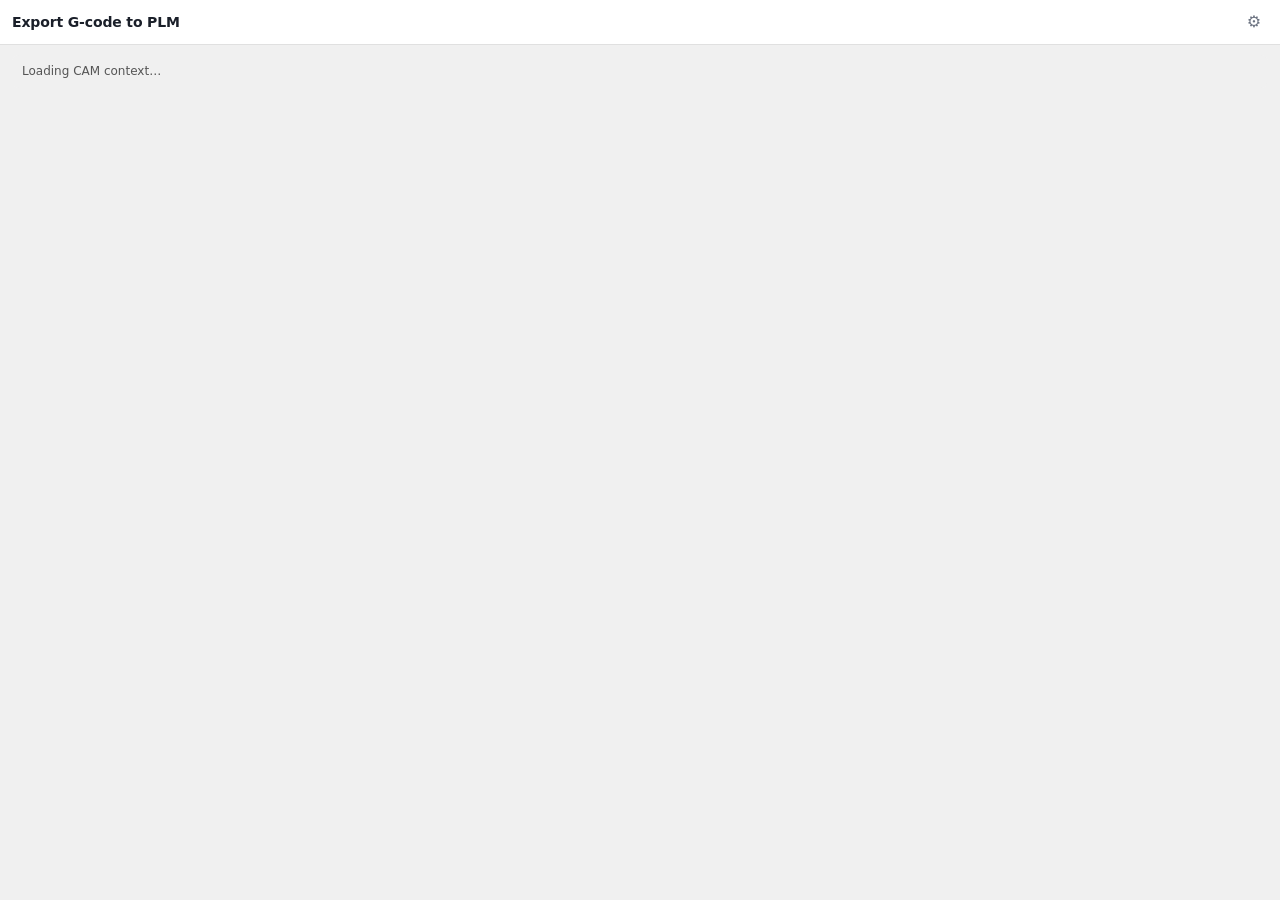
<file: commands/export_gcode/resources/html/index.html>
<!DOCTYPE html>
<!--
  PLM Workspaces 2.0 — Export G-code to PLM (single page)
  NC program selection + component selection + one "Upload to PLM" button.
  Asset load order: tokens.css → components.css → bridge.js → theme.js → export_gcode.js
-->
<html lang="en">
<head>
<meta charset="UTF-8">
<meta name="viewport" content="width=device-width, initial-scale=1.0">
<title>Export G-code to PLM</title>
<link rel="stylesheet" href="../../../../web/core/tokens.css">
<link rel="stylesheet" href="../../../../web/core/components.css">
<style>
body {
    margin: 0;
    display: flex;
    flex-direction: column;
    height: 100vh;
    overflow: hidden;
    font-size: var(--font-size-sm, 12px);
    color: var(--color-text, #1a1a1a);
    background: var(--color-bg, #f0f0f0);
}

/* ── Header ── */
.eg-header {
    display: flex;
    align-items: center;
    padding: 8px 12px;
    border-bottom: 1px solid var(--color-border, #e0e0e0);
    flex-shrink: 0;
    background: var(--color-surface, #fff);
}
.eg-header h1 {
    flex: 1; margin: 0;
    font-size: var(--font-size-md, 14px);
    font-weight: 600;
}

/* ── Scrollable body ── */
.eg-body {
    flex: 1;
    overflow-y: auto;
    padding: 10px 12px;
    min-height: 0;
    display: flex;
    flex-direction: column;
    gap: 10px;
}

/* ── Banners ── */
.eg-banner {
    padding: 8px 10px;
    font-size: 12px;
    border-radius: var(--radius, 4px);
}
.eg-banner.info    { background: var(--color-bg-subtle, #f0f0f0); color: var(--color-text-secondary, #555); }
.eg-banner.error   { background: #fff0f0; color: #c00; border: 1px solid #f9d0d0; }
.eg-banner.warn    { background: #fff8e0; color: #7a5300; border: 1px solid #ffe08a; }
.eg-banner.success { background: #eafff0; color: #1a6b2a; border: 1px solid #a3d9a8; }

/* ── Cards ── */
.eg-card {
    background: var(--color-surface, #fff);
    border: 1px solid var(--color-border, #e0e0e0);
    border-radius: var(--radius, 4px);
    overflow: hidden;
    flex-shrink: 0; /* prevent flex compression so parent can scroll */
}

/* All direct children of the scrollable body must not shrink */
.eg-body > * { flex-shrink: 0; }
.eg-card-header {
    display: flex;
    align-items: center;
    justify-content: space-between;
    padding: 7px 10px;
    background: var(--color-bg-subtle, #f7f7f7);
    border-bottom: 1px solid var(--color-border, #f0f0f0);
}
.eg-card-title {
    font-size: 11px;
    font-weight: 600;
    text-transform: uppercase;
    letter-spacing: 0.05em;
    color: var(--color-text-secondary, #666);
}
.eg-card-body { padding: 8px 10px; }

/* ── NC program list ── */
.nc-list {}
.nc-row {
    display: flex;
    align-items: center;
    gap: 8px;
    padding: 5px 2px;
    border-bottom: 1px solid var(--color-border, #f5f5f5);
    font-size: 12px;
    cursor: pointer;
    border-radius: 3px;
}
.nc-row:last-child { border-bottom: none; }
.nc-row:hover { background: var(--color-bg-subtle, #f5f5f5); padding-left: 4px; }
.nc-name { flex: 1; color: var(--color-text, #222); }
.nc-badge {
    font-size: 10px;
    color: var(--color-text-secondary, #888);
    background: var(--color-bg, #f0f0f0);
    border-radius: 3px;
    padding: 1px 5px;
    white-space: nowrap;
}
.check-all-row {
    font-size: 11px;
    color: var(--color-text-secondary, #666);
    cursor: pointer;
    display: flex;
    align-items: center;
    gap: 4px;
}
.no-items {
    padding: 10px 0;
    color: var(--color-text-secondary, #888);
    font-size: 12px;
    text-align: center;
}

/* ── Mode toggle (Auto / Manual) ── */
.mode-toggle {
    display: flex;
    border: 1px solid var(--color-border, #ccc);
    border-radius: var(--radius, 4px);
    overflow: hidden;
}
.mode-btn {
    padding: 2px 8px;
    font-size: 10px;
    border: none;
    border-right: 1px solid var(--color-border, #ccc);
    background: var(--color-bg, #f0f0f0);
    color: var(--color-text-secondary, #666);
    cursor: pointer;
}
.mode-btn:last-child { border-right: none; }
.mode-btn.active { background: var(--color-accent, #0696d7); color: #fff; }

/* ── Revision filter ── */
.rev-filter {
    display: flex;
    gap: 4px;
    margin-bottom: 8px;
}
.rev-btn {
    flex: 1;
    padding: 4px 4px;
    font-size: 11px;
    border: 1px solid var(--color-border, #ccc);
    border-radius: var(--radius, 4px);
    background: var(--color-bg, #f0f0f0);
    color: var(--color-text-secondary, #666);
    cursor: pointer;
    text-align: center;
    white-space: nowrap;
}
.rev-btn.active {
    border-color: var(--color-accent, #0696d7);
    background: var(--color-accent, #0696d7);
    color: #fff;
}

/* ── Manual search ── */
.search-row {
    display: flex;
    gap: 6px;
    margin-bottom: 8px;
}
.eg-input {
    flex: 1;
    padding: 5px 8px;
    border: 1px solid var(--color-border, #ccc);
    border-radius: var(--radius, 4px);
    font-size: 12px;
    background: var(--color-surface, #fff);
    color: var(--color-text, #1a1a1a);
    outline: none;
    min-width: 0;
}
.eg-input:focus { border-color: var(--color-accent, #0696d7); }

/* ── Component results ── */
.comp-list {
    border: 1px solid var(--color-border, #e0e0e0);
    border-radius: var(--radius, 4px);
    background: var(--color-surface, #fff);
}
.comp-row {
    display: flex;
    align-items: flex-start;
    gap: 8px;
    padding: 7px 10px;
    border-bottom: 1px solid var(--color-border, #f0f0f0);
    cursor: pointer;
}
.comp-row:last-child { border-bottom: none; }
.comp-row:hover { background: var(--color-bg-subtle, #f0f7fc); }
.comp-row input[type="checkbox"] { margin-top: 2px; flex-shrink: 0; }
.comp-info { flex: 1; min-width: 0; }
.comp-title {
    font-size: 12px;
    font-weight: 500;
    color: var(--color-text, #222);
    overflow: hidden;
    text-overflow: ellipsis;
    white-space: nowrap;
}
.comp-meta {
    font-size: 10px;
    color: var(--color-text-secondary, #888);
    margin-top: 2px;
    display: flex;
    gap: 6px;
    align-items: center;
    flex-wrap: wrap;
}
.comp-version { font-weight: 600; color: var(--color-text, #444); }
.badge-latest {
    background: #0696d7; color: #fff;
    border-radius: 3px; padding: 1px 5px;
    font-size: 9px; font-weight: 600;
    text-transform: uppercase; letter-spacing: 0.04em;
}
.badge-working {
    background: #e8a000; color: #fff;
    border-radius: 3px; padding: 1px 5px;
    font-size: 9px; font-weight: 600;
    text-transform: uppercase; letter-spacing: 0.04em;
}
.badge-superseded {
    background: #d46000; color: #fff;
    border-radius: 3px; padding: 1px 5px;
    font-size: 9px; font-weight: 600;
    text-transform: uppercase; letter-spacing: 0.04em;
}
.badge-changed {
    background: #6b7280; color: #fff;
    border-radius: 3px; padding: 1px 5px;
    font-size: 9px; font-weight: 600;
    letter-spacing: 0.03em;
}
.comp-thumb {
    width: 38px; height: 38px;
    border-radius: 4px;
    object-fit: cover;
    flex-shrink: 0;
    border: 1px solid var(--color-border, #e0e0e0);
    background: var(--color-bg, #f0f0f0);
    align-self: center;
}
.selection-hint {
    margin-top: 6px;
    font-size: 11px;
    color: var(--color-text-secondary, #888);
}

/* ── Step progress bar ── */
.step-progress {
    display: flex;
    align-items: center;
    justify-content: center;
    gap: 0;
    padding: 10px 20px 4px;
}
.step-item {
    display: flex;
    flex-direction: column;
    align-items: center;
    gap: 3px;
    min-width: 70px;
}
.step-dot {
    width: 26px; height: 26px;
    border-radius: 50%;
    border: 2px solid var(--color-border, #ccc);
    display: flex;
    align-items: center;
    justify-content: center;
    font-size: 11px;
    font-weight: 600;
    color: var(--color-text-secondary, #999);
    background: var(--color-bg, #f0f0f0);
    transition: all 0.25s ease;
    flex-shrink: 0;
}
.step-dot.active {
    border-color: var(--color-accent, #0696d7);
    background: var(--color-accent, #0696d7);
    color: #fff;
    animation: pulse-dot 1.2s ease-in-out infinite;
}
.step-dot.done {
    border-color: #1a6b2a;
    background: #1a6b2a;
    color: #fff;
}
.step-dot.error {
    border-color: #c00;
    background: #c00;
    color: #fff;
}
@keyframes pulse-dot {
    0%, 100% { box-shadow: 0 0 0 0 rgba(6,150,215,0.35); }
    50%       { box-shadow: 0 0 0 5px rgba(6,150,215,0); }
}
.step-label {
    font-size: 10px;
    color: var(--color-text-secondary, #999);
    text-align: center;
    white-space: nowrap;
}
.step-label.active { color: var(--color-accent, #0696d7); font-weight: 600; }
.step-label.done   { color: #1a6b2a; }
.step-label.error  { color: #c00; }
.step-connector {
    flex: 1;
    height: 2px;
    background: var(--color-border, #e0e0e0);
    margin: 0 4px;
    margin-bottom: 18px;
    max-width: 60px;
    transition: background 0.25s ease;
}
.step-connector.done { background: #1a6b2a; }

/* ── Footer ── */
.eg-footer {
    flex-shrink: 0;
    padding: 10px 12px;
    border-top: 1px solid var(--color-border, #e0e0e0);
    background: var(--color-surface, #fff);
    display: flex;
    flex-direction: column;
    gap: 8px;
}
.footer-actions {
    display: flex;
    gap: 8px;
    align-items: center;
}

/* ── Upload results ── */
.upload-target-group { margin-bottom: 8px; }
.upload-target-header {
    display: flex;
    align-items: center;
    justify-content: space-between;
    gap: 6px;
    padding: 4px 6px;
    background: var(--color-bg-subtle, #f5f5f5);
    border-radius: 3px;
    margin-bottom: 3px;
}
.upload-target-label {
    font-size: 11px;
    font-weight: 600;
    color: var(--color-text-secondary, #555);
    flex: 1;
    min-width: 0;
    overflow: hidden;
    text-overflow: ellipsis;
    white-space: nowrap;
}
.upload-open-btn {
    font-size: 10px;
    padding: 2px 6px;
    white-space: nowrap;
    flex-shrink: 0;
}
.upload-result-row {
    padding: 3px 6px;
    font-size: 12px;
    border-bottom: 1px solid var(--color-border, #f5f5f5);
}
.upload-result-row:last-child { border-bottom: none; }
.result-ok   { color: #1a6b2a; }
.result-fail { color: #c00; }

/* ── Dark theme ── */
body.theme-applied-dark .eg-header,
body.theme-dark .eg-header { background: var(--color-surface, #2a2a2a); }
body.theme-applied-dark .eg-footer,
body.theme-dark .eg-footer { background: var(--color-surface, #2a2a2a); }
body.theme-applied-dark .eg-card,
body.theme-dark .eg-card { background: var(--color-surface, #222); }
body.theme-applied-dark .eg-card-header,
body.theme-dark .eg-card-header { background: var(--color-bg-subtle, #2a2a2a); }
body.theme-applied-dark .comp-list,
body.theme-dark .comp-list { background: var(--color-surface, #222); }
</style>
</head>
<body class="pref-text-md theme-applied-light">

<div class="eg-header palette-header" id="egHeader">
  <h1>Export G-code to PLM</h1>
</div>

<!-- Initial loading banner -->
<div id="initBanner" class="eg-banner info" style="margin:10px 12px;">
  Loading CAM context&hellip;
</div>

<!-- Main content (hidden until context loads) -->
<div id="mainContent" style="display:none; flex:1; overflow:hidden; min-height:0; flex-direction:column;">

  <div class="eg-body">

    <!-- ── NC PROGRAMS ── -->
    <div class="eg-card">
      <div class="eg-card-header">
        <span class="eg-card-title">NC Programs</span>
        <label class="check-all-row">
          <input type="checkbox" id="checkAll" checked> Select all
        </label>
      </div>
      <div class="eg-card-body">
        <div class="nc-list" id="ncProgramList"></div>
        <div id="ncMsg" class="eg-banner" style="display:none; margin-top:6px;"></div>
      </div>
    </div>

    <!-- ── TARGET COMPONENT ── -->
    <div class="eg-card">
      <div class="eg-card-header">
        <span class="eg-card-title">Target Component</span>
        <div class="mode-toggle">
          <button type="button" class="mode-btn active" id="btnModeAuto">Auto</button>
          <button type="button" class="mode-btn" id="btnModeManual">Manual</button>
        </div>
      </div>
      <div class="eg-card-body">

        <!-- Revision filter — shared by both modes -->
        <div class="rev-filter" id="revFilter">
          <button type="button" class="rev-btn" data-rev="1">Latest Released</button>
          <button type="button" class="rev-btn active" data-rev="2">All Revisions</button>
          <button type="button" class="rev-btn" data-rev="3">Working</button>
        </div>

        <!-- Auto mode -->
        <div id="autoSection">
          <div id="autoMsg" class="eg-banner" style="display:none;"></div>
          <div id="autoResults" class="comp-list" style="display:none;"></div>
        </div>

        <!-- Manual mode -->
        <div id="manualSection" style="display:none;">
          <div class="search-row">
            <input type="search" id="searchInput" class="eg-input"
                   placeholder="Search by part number or title&hellip;" autocomplete="off">
            <button type="button" id="btnSearch" class="btn btn-sm">Search</button>
          </div>
          <div id="manualMsg" class="eg-banner" style="display:none;"></div>
          <div id="manualResults" class="comp-list" style="display:none;"></div>
        </div>

        <div id="selectionHint" class="selection-hint" style="display:none;">
          <span id="selectionCount">0</span> revision<span id="selectionPlural">s</span> selected
        </div>

      </div>
    </div>

    <!-- ── UPLOAD RESULTS (shown after upload) ── -->
    <div id="resultsCard" class="eg-card" style="display:none;">
      <div class="eg-card-header">
        <span class="eg-card-title">Upload Results</span>
      </div>
      <div class="eg-card-body" id="resultsBody"></div>
    </div>

  </div><!-- /eg-body -->

  <!-- ── Footer ── -->
  <div class="eg-footer">

    <!-- Step progress — shown during upload -->
    <div id="stepProgress" style="display:none;">
      <div class="step-progress">
        <div class="step-item">
          <div class="step-dot" id="dotPost">1</div>
          <div class="step-label" id="lblPost">Post-Process</div>
        </div>
        <div class="step-connector" id="connPost"></div>
        <div class="step-item">
          <div class="step-dot" id="dotUpload">2</div>
          <div class="step-label" id="lblUpload">Upload to PLM</div>
        </div>
      </div>
      <div id="progressMsg" class="eg-banner info" style="margin-top:6px;"></div>
    </div>

    <!-- Optional upload comment -->
    <input type="text" id="uploadComment" class="eg-input"
           placeholder="Upload comment (optional)" autocomplete="off" maxlength="500">

    <!-- Upload button -->
    <div class="footer-actions" id="footerActions">
      <button type="button" id="btnUpload" class="btn btn-primary" style="flex:1;" disabled>
        &#9650;&nbsp; Upload to PLM
      </button>
    </div>

    <!-- "Export Another" — shown after success -->
    <div id="newRunRow" style="display:none;">
      <button type="button" id="btnNewRun" class="btn btn-sm">Export Another &rarr;</button>
    </div>

  </div><!-- /eg-footer -->

</div><!-- /mainContent -->

<script src="../../../../web/core/bridge.js"></script>
<script src="../../../../web/core/theme.js"></script>
<script src="static/export_gcode.js"></script>
</body>
</html>
</file>
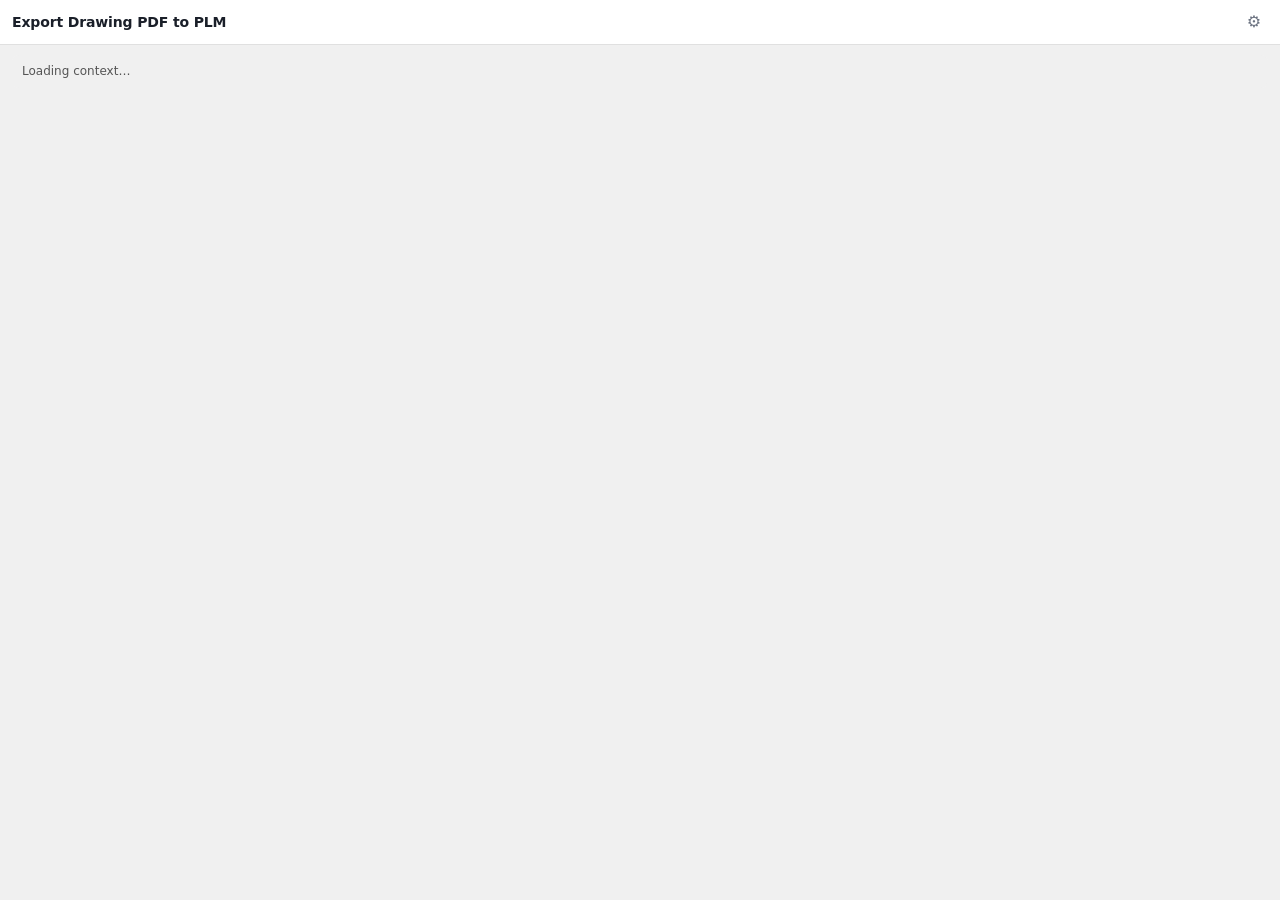
<file: commands/export_pdf/resources/html/index.html>
<!DOCTYPE html>
<html lang="en">
<head>
<meta charset="UTF-8">
<meta name="viewport" content="width=device-width, initial-scale=1.0">
<title>Export Drawing PDF to PLM</title>
<link rel="stylesheet" href="../../../../web/core/tokens.css">
<link rel="stylesheet" href="../../../../web/core/components.css">
<style>
body { margin:0; display:flex; flex-direction:column; height:100vh; overflow:hidden; font-size:var(--font-size-sm,12px); color:var(--color-text,#1a1a1a); background:var(--color-bg,#f0f0f0); }
.eg-header { display:flex; align-items:center; padding:8px 12px; border-bottom:1px solid var(--color-border,#e0e0e0); flex-shrink:0; background:var(--color-surface,#fff); }
.eg-header h1 { flex:1; margin:0; font-size:var(--font-size-md,14px); font-weight:600; }
.eg-body { flex:1; overflow-y:auto; padding:10px 12px; min-height:0; display:flex; flex-direction:column; gap:10px; }
.eg-body > * { flex-shrink:0; }
.eg-banner { padding:8px 10px; font-size:12px; border-radius:var(--radius,4px); }
.eg-banner.info    { background:var(--color-bg-subtle,#f0f0f0); color:var(--color-text-secondary,#555); }
.eg-banner.error   { background:#fff0f0; color:#c00; border:1px solid #f9d0d0; }
.eg-banner.warn    { background:#fff8e0; color:#7a5300; border:1px solid #ffe08a; }
.eg-banner.success { background:#eafff0; color:#1a6b2a; border:1px solid #a3d9a8; }
.eg-card { background:var(--color-surface,#fff); border:1px solid var(--color-border,#e0e0e0); border-radius:var(--radius,4px); overflow:hidden; flex-shrink:0; }
.eg-card-header { display:flex; align-items:center; justify-content:space-between; padding:7px 10px; background:var(--color-bg-subtle,#f7f7f7); border-bottom:1px solid var(--color-border,#f0f0f0); }
.eg-card-title { font-size:11px; font-weight:600; text-transform:uppercase; letter-spacing:0.05em; color:var(--color-text-secondary,#666); }
.eg-card-body { padding:8px 10px; }
.drawing-list {}
.drawing-row { display:flex; align-items:center; gap:8px; padding:5px 2px; border-bottom:1px solid var(--color-border,#f5f5f5); font-size:12px; cursor:pointer; border-radius:3px; }
.drawing-row:last-child { border-bottom:none; }
.drawing-row:hover { background:var(--color-bg-subtle,#f5f5f5); padding-left:4px; }
.drawing-name { flex:1; color:var(--color-text,#222); }
.drawing-badge { font-size:10px; color:var(--color-text-secondary,#888); background:var(--color-bg,#f0f0f0); border-radius:3px; padding:1px 5px; white-space:nowrap; }
.check-all-row { font-size:11px; color:var(--color-text-secondary,#666); cursor:pointer; display:flex; align-items:center; gap:4px; }
.mode-toggle { display:flex; border:1px solid var(--color-border,#ccc); border-radius:var(--radius,4px); overflow:hidden; }
.mode-btn { padding:2px 8px; font-size:10px; border:none; border-right:1px solid var(--color-border,#ccc); background:var(--color-bg,#f0f0f0); color:var(--color-text-secondary,#666); cursor:pointer; }
.mode-btn:last-child { border-right:none; }
.mode-btn.active { background:var(--color-accent,#0696d7); color:#fff; }
.rev-filter { display:flex; gap:4px; margin-bottom:8px; }
.rev-btn { flex:1; padding:4px; font-size:11px; border:1px solid var(--color-border,#ccc); border-radius:var(--radius,4px); background:var(--color-bg,#f0f0f0); color:var(--color-text-secondary,#666); cursor:pointer; text-align:center; }
.rev-btn.active { border-color:var(--color-accent,#0696d7); background:var(--color-accent,#0696d7); color:#fff; }
.search-row { display:flex; gap:6px; margin-bottom:8px; }
.eg-input { flex:1; padding:5px 8px; border:1px solid var(--color-border,#ccc); border-radius:var(--radius,4px); font-size:12px; background:var(--color-surface,#fff); color:var(--color-text,#1a1a1a); outline:none; min-width:0; }
.eg-input:focus { border-color:var(--color-accent,#0696d7); }
.comp-list { border:1px solid var(--color-border,#e0e0e0); border-radius:var(--radius,4px); background:var(--color-surface,#fff); }
.comp-row { display:flex; align-items:flex-start; gap:8px; padding:7px 10px; border-bottom:1px solid var(--color-border,#f0f0f0); cursor:pointer; }
.comp-row:last-child { border-bottom:none; }
.comp-row:hover { background:var(--color-bg-subtle,#f0f7fc); }
.comp-row input[type="checkbox"] { margin-top:2px; flex-shrink:0; }
.comp-info { flex:1; min-width:0; }
.comp-title { font-size:12px; font-weight:500; color:var(--color-text,#222); overflow:hidden; text-overflow:ellipsis; white-space:nowrap; }
.comp-meta { font-size:10px; color:var(--color-text-secondary,#888); margin-top:2px; display:flex; gap:6px; align-items:center; flex-wrap:wrap; }
.comp-version { font-weight:600; color:var(--color-text,#444); }
.comp-thumb { width:38px; height:38px; border-radius:4px; object-fit:cover; flex-shrink:0; border:1px solid var(--color-border,#e0e0e0); background:var(--color-bg,#f0f0f0); align-self:center; }
.badge-latest  { background:#0696d7; color:#fff; border-radius:3px; padding:1px 5px; font-size:9px; font-weight:600; text-transform:uppercase; }
.badge-working { background:#e8a000; color:#fff; border-radius:3px; padding:1px 5px; font-size:9px; font-weight:600; text-transform:uppercase; }
.badge-superseded { background:#d46000; color:#fff; border-radius:3px; padding:1px 5px; font-size:9px; font-weight:600; text-transform:uppercase; }
.selection-hint { margin-top:6px; font-size:11px; color:var(--color-text-secondary,#888); }
.upload-target-group { margin-bottom:8px; }
.upload-target-header { display:flex; align-items:center; justify-content:space-between; gap:6px; padding:4px 6px; background:var(--color-bg-subtle,#f5f5f5); border-radius:3px; margin-bottom:3px; }
.upload-target-label { font-size:11px; font-weight:600; color:var(--color-text-secondary,#555); flex:1; min-width:0; overflow:hidden; text-overflow:ellipsis; white-space:nowrap; }
.upload-open-btn { font-size:10px; padding:2px 6px; white-space:nowrap; flex-shrink:0; }
.upload-result-row { padding:3px 6px; font-size:12px; border-bottom:1px solid var(--color-border,#f5f5f5); }
.upload-result-row:last-child { border-bottom:none; }
.result-ok   { color:#1a6b2a; }
.result-fail { color:#c00; }
.step-progress { display:flex; align-items:center; justify-content:center; gap:0; padding:10px 20px 4px; }
.step-item { display:flex; flex-direction:column; align-items:center; gap:3px; min-width:70px; }
.step-dot { width:26px; height:26px; border-radius:50%; border:2px solid var(--color-border,#ccc); display:flex; align-items:center; justify-content:center; font-size:11px; font-weight:600; color:var(--color-text-secondary,#999); background:var(--color-bg,#f0f0f0); transition:all .25s ease; flex-shrink:0; }
.step-dot.active { border-color:var(--color-accent,#0696d7); background:var(--color-accent,#0696d7); color:#fff; animation:pulse-dot 1.2s ease-in-out infinite; }
.step-dot.done   { border-color:#1a6b2a; background:#1a6b2a; color:#fff; }
.step-dot.error  { border-color:#c00; background:#c00; color:#fff; }
@keyframes pulse-dot { 0%,100%{box-shadow:0 0 0 0 rgba(6,150,215,.35);}50%{box-shadow:0 0 0 5px rgba(6,150,215,0);} }
.step-label { font-size:10px; color:var(--color-text-secondary,#999); text-align:center; white-space:nowrap; }
.step-label.active { color:var(--color-accent,#0696d7); font-weight:600; }
.step-label.done   { color:#1a6b2a; }
.step-label.error  { color:#c00; }
.step-connector { flex:1; height:2px; background:var(--color-border,#e0e0e0); margin:0 4px; margin-bottom:18px; max-width:60px; transition:background .25s ease; }
.step-connector.done { background:#1a6b2a; }
.eg-footer { flex-shrink:0; padding:10px 12px; border-top:1px solid var(--color-border,#e0e0e0); background:var(--color-surface,#fff); display:flex; flex-direction:column; gap:8px; }
.footer-actions { display:flex; gap:8px; align-items:center; }
body.theme-applied-dark .eg-header,body.theme-dark .eg-header { background:var(--color-surface,#2a2a2a); }
body.theme-applied-dark .eg-footer,body.theme-dark .eg-footer { background:var(--color-surface,#2a2a2a); }
body.theme-applied-dark .eg-card,body.theme-dark .eg-card { background:var(--color-surface,#222); }
body.theme-applied-dark .eg-card-header,body.theme-dark .eg-card-header { background:var(--color-bg-subtle,#2a2a2a); }
body.theme-applied-dark .comp-list,body.theme-dark .comp-list { background:var(--color-surface,#222); }
</style>
</head>
<body class="pref-text-md theme-applied-light">

<div class="eg-header palette-header">
  <h1>Export Drawing PDF to PLM</h1>
</div>

<div id="initBanner" class="eg-banner info" style="margin:10px 12px;">
  Loading context&hellip;
</div>

<div id="mainContent" style="display:none; flex:1; overflow:hidden; min-height:0; flex-direction:column;">
  <div class="eg-body">

    <!-- ── OPEN DRAWINGS ── -->
    <div class="eg-card">
      <div class="eg-card-header">
        <span class="eg-card-title">Open Drawings</span>
        <label class="check-all-row">
          <input type="checkbox" id="checkAll" checked> Select all
        </label>
      </div>
      <div class="eg-card-body">
        <div class="drawing-list" id="drawingList"></div>
        <div id="drawingMsg" class="eg-banner" style="display:none; margin-top:6px;"></div>
      </div>
    </div>

    <!-- ── TARGET COMPONENT ── -->
    <div class="eg-card">
      <div class="eg-card-header">
        <span class="eg-card-title">Target Component</span>
        <div class="mode-toggle">
          <button type="button" class="mode-btn active" id="btnModeAuto">Auto</button>
          <button type="button" class="mode-btn" id="btnModeManual">Manual</button>
        </div>
      </div>
      <div class="eg-card-body">
        <div class="rev-filter" id="revFilter">
          <button type="button" class="rev-btn" data-rev="1">Latest Released</button>
          <button type="button" class="rev-btn active" data-rev="2">All Revisions</button>
          <button type="button" class="rev-btn" data-rev="3">Working</button>
        </div>
        <div id="autoSection">
          <div id="autoMsg" class="eg-banner" style="display:none;"></div>
          <div id="autoResults" class="comp-list" style="display:none;"></div>
        </div>
        <div id="manualSection" style="display:none;">
          <div class="search-row">
            <input type="search" id="searchInput" class="eg-input" placeholder="Search by part number or name&hellip;" autocomplete="off">
            <button type="button" id="btnSearch" class="btn btn-sm">Search</button>
          </div>
          <div id="manualMsg" class="eg-banner" style="display:none;"></div>
          <div id="manualResults" class="comp-list" style="display:none;"></div>
        </div>
        <div id="selectionHint" class="selection-hint" style="display:none;">
          <span id="selectionCount">0</span> revision<span id="selectionPlural">s</span> selected
        </div>
      </div>
    </div>

    <!-- ── UPLOAD RESULTS ── -->
    <div id="resultsCard" class="eg-card" style="display:none;">
      <div class="eg-card-header"><span class="eg-card-title">Upload Results</span></div>
      <div class="eg-card-body" id="resultsBody"></div>
    </div>

  </div>

  <!-- ── Footer ── -->
  <div class="eg-footer">
    <div id="stepProgress" style="display:none;">
      <div class="step-progress">
        <div class="step-item">
          <div class="step-dot" id="dotExport">1</div>
          <div class="step-label" id="lblExport">Export PDF</div>
        </div>
        <div class="step-connector" id="connExport"></div>
        <div class="step-item">
          <div class="step-dot" id="dotUpload">2</div>
          <div class="step-label" id="lblUpload">Upload to PLM</div>
        </div>
      </div>
      <div id="progressMsg" class="eg-banner info" style="margin-top:6px;"></div>
    </div>
    <input type="text" id="uploadComment" class="eg-input" placeholder="Upload comment (optional)" autocomplete="off" maxlength="500">
    <div class="footer-actions">
      <button type="button" id="btnUpload" class="btn btn-primary" style="flex:1;" disabled>
        &#9650;&nbsp; Export &amp; Upload to PLM
      </button>
    </div>
    <div id="newRunRow" style="display:none;">
      <button type="button" id="btnNewRun" class="btn btn-sm">Export Another &rarr;</button>
    </div>
  </div>
</div>

<script src="../../../../web/core/bridge.js"></script>
<script src="../../../../web/core/theme.js"></script>
<script src="static/export_pdf.js"></script>
</body>
</html>
</file>
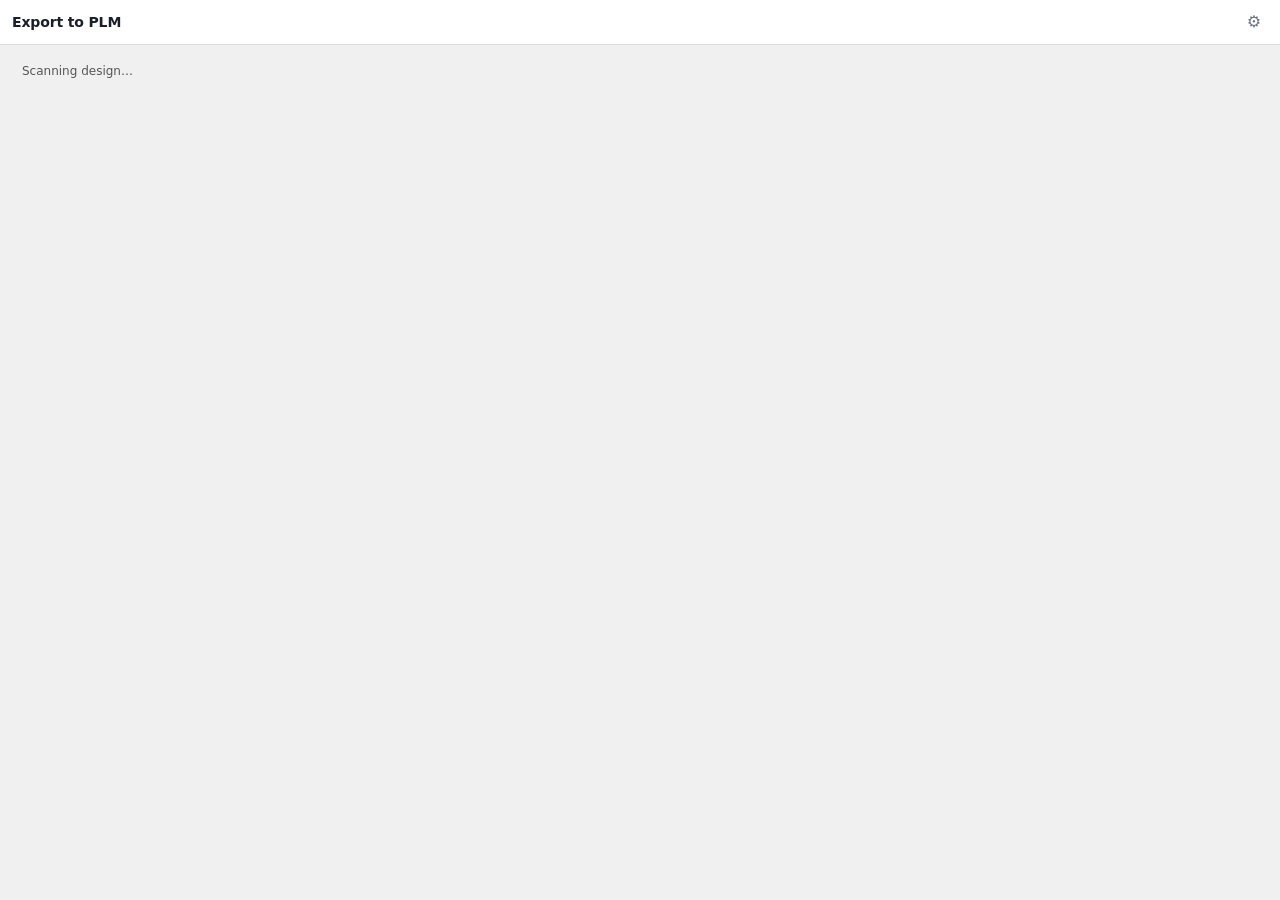
<file: commands/export_to_plm/resources/html/index.html>
<!DOCTYPE html>
<html lang="en">
<head>
<meta charset="UTF-8">
<meta name="viewport" content="width=device-width, initial-scale=1.0">
<title>Export to PLM</title>
<link rel="stylesheet" href="../../../../web/core/tokens.css">
<link rel="stylesheet" href="../../../../web/core/components.css">
<style>
body { margin:0; display:flex; flex-direction:column; height:100vh; overflow:hidden;
       font-size:var(--font-size-sm,12px); color:var(--color-text,#1a1a1a);
       background:var(--color-bg,#f0f0f0); }

.eg-header { display:flex; align-items:center; padding:8px 12px; border-bottom:1px solid var(--color-border,#e0e0e0); flex-shrink:0; background:var(--color-surface,#fff); }
.eg-header h1 { flex:1; margin:0; font-size:var(--font-size-md,14px); font-weight:600; }

.eg-body { flex:1; overflow-y:auto; padding:10px 12px; min-height:0;
           display:flex; flex-direction:column; gap:10px; }
.eg-body > * { flex-shrink:0; }

.eg-banner { padding:8px 10px; font-size:12px; border-radius:var(--radius,4px); }
.eg-banner.info    { background:var(--color-bg-subtle,#f0f0f0); color:var(--color-text-secondary,#555); }
.eg-banner.error   { background:#fff0f0; color:#c00; border:1px solid #f9d0d0; }
.eg-banner.warn    { background:#fff8e0; color:#7a5300; border:1px solid #ffe08a; }
.eg-banner.success { background:#eafff0; color:#1a6b2a; border:1px solid #a3d9a8; }

.eg-card { background:var(--color-surface,#fff); border:1px solid var(--color-border,#e0e0e0);
           border-radius:var(--radius,4px); overflow:hidden; flex-shrink:0; }
.eg-card-header { display:flex; align-items:center; justify-content:space-between;
                  padding:7px 10px; background:var(--color-bg-subtle,#f7f7f7);
                  border-bottom:1px solid var(--color-border,#f0f0f0); }
.eg-card-title { font-size:11px; font-weight:600; text-transform:uppercase;
                 letter-spacing:0.05em; color:var(--color-text-secondary,#666); }
.eg-card-body { padding:8px 10px; }

/* ── Match table ── */
.match-table { width:100%; border-collapse:collapse; font-size:11px; }
.match-table th { text-align:left; padding:5px 6px;
                  background:var(--color-bg-subtle,#f5f5f5);
                  border-bottom:2px solid var(--color-border,#e0e0e0);
                  font-weight:700; color:var(--color-text-secondary,#555);
                  font-size:10px; text-transform:uppercase; letter-spacing:0.04em; }
.match-table td { padding:5px 6px; border-bottom:1px solid var(--color-border,#f0f0f0);
                  vertical-align:middle; }
.match-table tr:last-child td { border-bottom:none; }
.match-table tr.row-root { background:var(--color-bg-subtle,#f8f8ff); }
.match-table tr.row-drawing { background:#fffef0; }
.match-table tr:hover td { background:var(--color-bg-subtle,#f5f5f5); }

.comp-name-cell { display:flex; flex-direction:column; gap:1px; }
.comp-name-main { font-weight:500; color:var(--color-text,#222); }
.comp-name-path { font-size:9px; color:var(--color-text-secondary,#aaa);
                  overflow:hidden; text-overflow:ellipsis; white-space:nowrap;
                  max-width:160px; }
.comp-name-meta { display:flex; gap:4px; align-items:center; margin-top:1px; }
.badge-asm  { font-size:8px; background:#e8f4fd; color:#0696d7;
              border-radius:2px; padding:0 4px; border:1px solid #b3d9f5; }
.badge-ext  { font-size:8px; background:#f0f8f0; color:#1a6b2a;
              border-radius:2px; padding:0 4px; border:1px solid #a3d9a8; }
.badge-int  { font-size:8px; background:#fdf5e0; color:#7a5300;
              border-radius:2px; padding:0 4px; border:1px solid #ffe08a; }
.badge-drw  { font-size:8px; background:#fef0ff; color:#7a0099;
              border-radius:2px; padding:0 4px; border:1px solid #e5b3f5; }
.inst-count { font-size:9px; color:var(--color-text-secondary,#999); }

.plm-match-cell { display:flex; flex-direction:column; gap:1px; }
.plm-match-title { font-weight:500; color:var(--color-text,#222);
                   overflow:hidden; text-overflow:ellipsis; white-space:nowrap;
                   max-width:160px; }
.plm-match-meta { font-size:9px; color:var(--color-text-secondary,#999); }
.no-match { color:var(--color-text-secondary,#bbb); font-style:italic; font-size:10px; }
.searching { color:var(--color-accent,#0696d7); font-size:10px; }

.last-exp { font-size:10px; color:var(--color-text-secondary,#888); white-space:nowrap; }
.last-exp.never { color:var(--color-text-secondary,#ccc); font-style:italic; }

/* Status column */
.status-cell { font-size:10px; white-space:nowrap; }
.status-cell.pending   { color:var(--color-text-secondary,#ccc); }
.status-cell.searching { color:var(--color-accent,#0696d7); }
.status-cell.exporting { color:#e8a000; }
.status-cell.uploading { color:#0696d7; }
.status-cell.done      { color:#1a6b2a; }
.status-cell.error     { color:#c00; }
.status-cell.skipped   { color:#bbb; }

/* Include checkboxes */
.include-step-cb, .include-pdf-cb { cursor:pointer; }

/* ── PLM match cell with Change button ── */
.plm-cell-wrap { display:flex; align-items:flex-start; gap:4px; }
.plm-cell-wrap .plm-match-cell { flex:1; min-width:0; }
.btn-change-match {
    font-size:9px; padding:1px 5px; white-space:nowrap; flex-shrink:0;
    border:1px solid var(--color-border,#ccc); border-radius:3px;
    background:var(--color-bg,#f5f5f5); color:var(--color-text-secondary,#666);
    cursor:pointer; line-height:1.4;
}
.btn-change-match:hover { border-color:var(--color-accent,#0696d7);
                           color:var(--color-accent,#0696d7); }

/* ── Inline search expansion row ── */
tr.search-panel-row td { padding:6px 8px; background:var(--color-bg-subtle,#f8f9fc);
                         border-bottom:2px solid var(--color-accent,#0696d7); }
.match-search-panel { display:flex; flex-direction:column; gap:6px; }
.match-search-input {
    width:100%; box-sizing:border-box;
    padding:5px 8px; font-size:12px;
    border:1px solid var(--color-accent,#0696d7); border-radius:4px;
    background:var(--color-surface,#fff); color:var(--color-text,#1a1a1a);
    outline:none;
}
.match-candidates { display:flex; flex-direction:column; gap:1px; max-height:180px;
                    overflow-y:auto; }
.match-candidate {
    display:flex; flex-direction:column; gap:1px;
    padding:5px 8px; border-radius:3px; cursor:pointer;
    border:1px solid transparent;
}
.match-candidate:hover { background:var(--color-bg,#edf5fc);
                          border-color:var(--color-accent,#0696d7); }
.match-candidate-title { font-size:11px; font-weight:500; color:var(--color-text,#222);
                          overflow:hidden; text-overflow:ellipsis; white-space:nowrap; }
.match-candidate-meta { font-size:9px; color:var(--color-text-secondary,#888);
                         display:flex; gap:5px; align-items:center; }
.match-clear { padding:5px 8px; font-size:11px; color:#c00; cursor:pointer;
               border-radius:3px; border:1px dashed #f9d0d0; text-align:center; }
.match-clear:hover { background:#fff0f0; }
.match-searching { font-size:11px; color:var(--color-text-secondary,#888);
                   padding:4px 8px; font-style:italic; }
.match-no-results { font-size:11px; color:var(--color-text-secondary,#bbb);
                    padding:4px 8px; font-style:italic; }

/* Revision filter for manual override */
.rev-filter { display:flex; gap:4px; margin-bottom:8px; }
.rev-btn { flex:1; padding:3px; font-size:10px; border:1px solid var(--color-border,#ccc);
           border-radius:var(--radius,4px); background:var(--color-bg,#f0f0f0);
           color:var(--color-text-secondary,#666); cursor:pointer; text-align:center; }
.rev-btn.active { border-color:var(--color-accent,#0696d7);
                  background:var(--color-accent,#0696d7); color:#fff; }

/* Upload results */
.upload-target-group { margin-bottom:8px; }
.upload-target-header { display:flex; align-items:center; justify-content:space-between;
                        gap:6px; padding:4px 6px; background:var(--color-bg-subtle,#f5f5f5);
                        border-radius:3px; margin-bottom:3px; }
.upload-target-label { font-size:11px; font-weight:600; color:var(--color-text-secondary,#555);
                       flex:1; min-width:0; overflow:hidden; text-overflow:ellipsis; white-space:nowrap; }
.upload-open-btn { font-size:10px; padding:2px 6px; white-space:nowrap; flex-shrink:0; }
.upload-result-row { padding:3px 6px; font-size:12px; border-bottom:1px solid var(--color-border,#f5f5f5); }
.upload-result-row:last-child { border-bottom:none; }
.result-ok   { color:#1a6b2a; }
.result-fail { color:#c00; }

/* Progress */
.step-progress { display:flex; align-items:center; justify-content:center; padding:10px 20px 4px; }
.step-item { display:flex; flex-direction:column; align-items:center; gap:3px; min-width:70px; }
.step-dot { width:24px; height:24px; border-radius:50%; border:2px solid var(--color-border,#ccc);
            display:flex; align-items:center; justify-content:center;
            font-size:10px; font-weight:600; color:var(--color-text-secondary,#999);
            background:var(--color-bg,#f0f0f0); transition:all .25s ease; flex-shrink:0; }
.step-dot.active { border-color:var(--color-accent,#0696d7); background:var(--color-accent,#0696d7);
                   color:#fff; animation:pulse-dot 1.2s ease-in-out infinite; }
.step-dot.done  { border-color:#1a6b2a; background:#1a6b2a; color:#fff; }
.step-dot.error { border-color:#c00; background:#c00; color:#fff; }
@keyframes pulse-dot { 0%,100%{box-shadow:0 0 0 0 rgba(6,150,215,.35);}50%{box-shadow:0 0 0 5px rgba(6,150,215,0);} }
.step-label { font-size:10px; color:var(--color-text-secondary,#999); text-align:center; white-space:nowrap; }
.step-label.active { color:var(--color-accent,#0696d7); font-weight:600; }
.step-label.done   { color:#1a6b2a; }
.step-label.error  { color:#c00; }
.step-connector { flex:1; height:2px; background:var(--color-border,#e0e0e0);
                  margin:0 4px; margin-bottom:16px; max-width:50px; transition:background .25s ease; }
.step-connector.done { background:#1a6b2a; }

/* ── Component time badge ── */
.comp-time-badge {
    font-size:9px; padding:2px 6px;
    background:#fff8e0; color:#7a5300;
    border-radius:3px; border:1px solid #ffe08a;
    font-weight:600; white-space:nowrap;
}
.comp-warn-strip {
    font-size:10px; color:#7a5300;
    background:#fffbf0;
    padding:5px 10px; border-bottom:1px solid #ffe08a;
    display:flex; align-items:center; gap:6px;
}

/* Footer */
.eg-footer { flex-shrink:0; padding:10px 12px; border-top:1px solid var(--color-border,#e0e0e0);
             background:var(--color-surface,#fff); display:flex; flex-direction:column; gap:8px; }
.footer-actions { display:flex; gap:8px; align-items:center; }
.eg-input { flex:1; padding:5px 8px; border:1px solid var(--color-border,#ccc);
            border-radius:var(--radius,4px); font-size:12px; background:var(--color-surface,#fff);
            color:var(--color-text,#1a1a1a); outline:none; min-width:0; }
.eg-input:focus { border-color:var(--color-accent,#0696d7); }

/* Dark theme */
body.theme-applied-dark .eg-header,
body.theme-dark .eg-header { background:var(--color-surface,#2a2a2a); }
body.theme-applied-dark .eg-footer,
body.theme-dark .eg-footer { background:var(--color-surface,#2a2a2a); }
body.theme-applied-dark .eg-card,
body.theme-dark .eg-card { background:var(--color-surface,#222); }
body.theme-applied-dark .eg-card-header,
body.theme-dark .eg-card-header { background:var(--color-bg-subtle,#2a2a2a); }
</style>
</head>
<body class="pref-text-md theme-applied-light">

<div class="eg-header palette-header">
  <h1>Export to PLM</h1>
</div>

<div id="initBanner" class="eg-banner info" style="margin:10px 12px;">
  Scanning design&hellip;
</div>

<div id="mainContent" style="display:none; flex:1; overflow:hidden; min-height:0; flex-direction:column;">
<div class="eg-body">

  <!-- ── CARD 1: ASSEMBLY & DRAWINGS ── -->
  <div class="eg-card">
    <div class="eg-card-header">
      <span class="eg-card-title">Assembly &amp; Drawings</span>
      <div style="display:flex; gap:6px; align-items:center;">
        <span id="matchStatus" style="font-size:10px; color:var(--color-text-secondary,#888);">Searching PLM&hellip;</span>
        <div class="rev-filter" id="revFilter" style="margin-bottom:0;">
          <button type="button" class="rev-btn active" data-rev="1">Latest</button>
          <button type="button" class="rev-btn" data-rev="2">All</button>
          <button type="button" class="rev-btn" data-rev="3">Working</button>
        </div>
      </div>
    </div>
    <div class="eg-card-body" style="padding:0; overflow-x:auto;">
      <div id="asmMsg" class="eg-banner" style="margin:8px 10px; display:none;"></div>
      <table class="match-table" id="asmTable" style="display:none;">
        <thead>
          <tr>
            <th style="width:28px;">STEP</th>
            <th style="width:28px; border-left:1px solid var(--color-border,#e0e0e0);">PDF</th>
            <th>Item</th>
            <th>PLM Record</th>
            <th>Last Export</th>
            <th>Status</th>
          </tr>
        </thead>
        <tbody id="asmBody"></tbody>
      </table>
    </div>
  </div>

  <!-- ── CARD 2: COMPONENT STEPs (opt-in, unchecked by default) ── -->
  <div class="eg-card" id="compCard" style="display:none;">
    <div class="eg-card-header">
      <div style="display:flex; align-items:center; gap:8px;">
        <span class="eg-card-title">Component STEPs</span>
        <span class="comp-time-badge" id="compTimeBadge" style="display:none;"></span>
      </div>
      <div style="display:flex; gap:6px; align-items:center;">
        <button type="button" id="btnSkipExported" class="btn btn-sm" style="display:none;"
                title="Uncheck components that have a previous STEP export">
          Skip Exported
        </button>
        <label style="font-size:10px; display:flex; align-items:center; gap:4px; cursor:pointer;">
          <input type="checkbox" id="checkAllComp"> All
        </label>
      </div>
    </div>
    <div class="comp-warn-strip" id="compWarnStrip" style="display:none;">
      ⚠ Exporting individual components is slow — only check what you need.
        Uncheck previously exported rows to skip them.
    </div>
    <div class="eg-card-body" style="padding:0; overflow-x:auto;">
      <div id="compMsg" class="eg-banner" style="margin:8px 10px; display:none;"></div>
      <table class="match-table" id="compTable" style="display:none;">
        <thead>
          <tr>
            <th style="width:28px;">STEP</th>
            <th style="width:28px; border-left:1px solid var(--color-border,#e0e0e0);"></th>
            <th>Component</th>
            <th>PLM Record</th>
            <th>Last Export</th>
            <th>Status</th>
          </tr>
        </thead>
        <tbody id="compBody"></tbody>
      </table>
    </div>
  </div>

  <!-- ── UPLOAD RESULTS ── -->
  <div id="resultsCard" class="eg-card" style="display:none;">
    <div class="eg-card-header"><span class="eg-card-title">Upload Results</span></div>
    <div class="eg-card-body" id="resultsBody"></div>
  </div>

</div><!-- /eg-body -->

<!-- ── Footer ── -->
<div class="eg-footer">

  <div id="stepProgress" style="display:none;">
    <div class="step-progress">
      <div class="step-item">
        <div class="step-dot" id="dotSearch">1</div>
        <div class="step-label" id="lblSearch">PLM Match</div>
      </div>
      <div class="step-connector" id="conn1"></div>
      <div class="step-item">
        <div class="step-dot" id="dotExport">2</div>
        <div class="step-label" id="lblExport">Export Files</div>
      </div>
      <div class="step-connector" id="conn2"></div>
      <div class="step-item">
        <div class="step-dot" id="dotUpload">3</div>
        <div class="step-label" id="lblUpload">Upload to PLM</div>
      </div>
    </div>
    <div id="progressMsg" class="eg-banner info" style="margin-top:6px;"></div>
  </div>

  <input type="text" id="uploadComment" class="eg-input"
         placeholder="Upload comment (optional)" autocomplete="off" maxlength="500">

  <div class="footer-actions">
    <button type="button" id="btnExport" class="btn btn-primary" style="flex:1;" disabled>
      &#9650;&nbsp; Export &amp; Upload Selected
    </button>
  </div>

  <div id="newRunRow" style="display:none;">
    <button type="button" id="btnNewRun" class="btn btn-sm">Export Another &rarr;</button>
  </div>

</div>
</div><!-- /mainContent -->

<script src="../../../../web/core/bridge.js"></script>
<script src="../../../../web/core/theme.js"></script>
<script src="static/export_to_plm.js"></script>
</body>
</html>
</file>
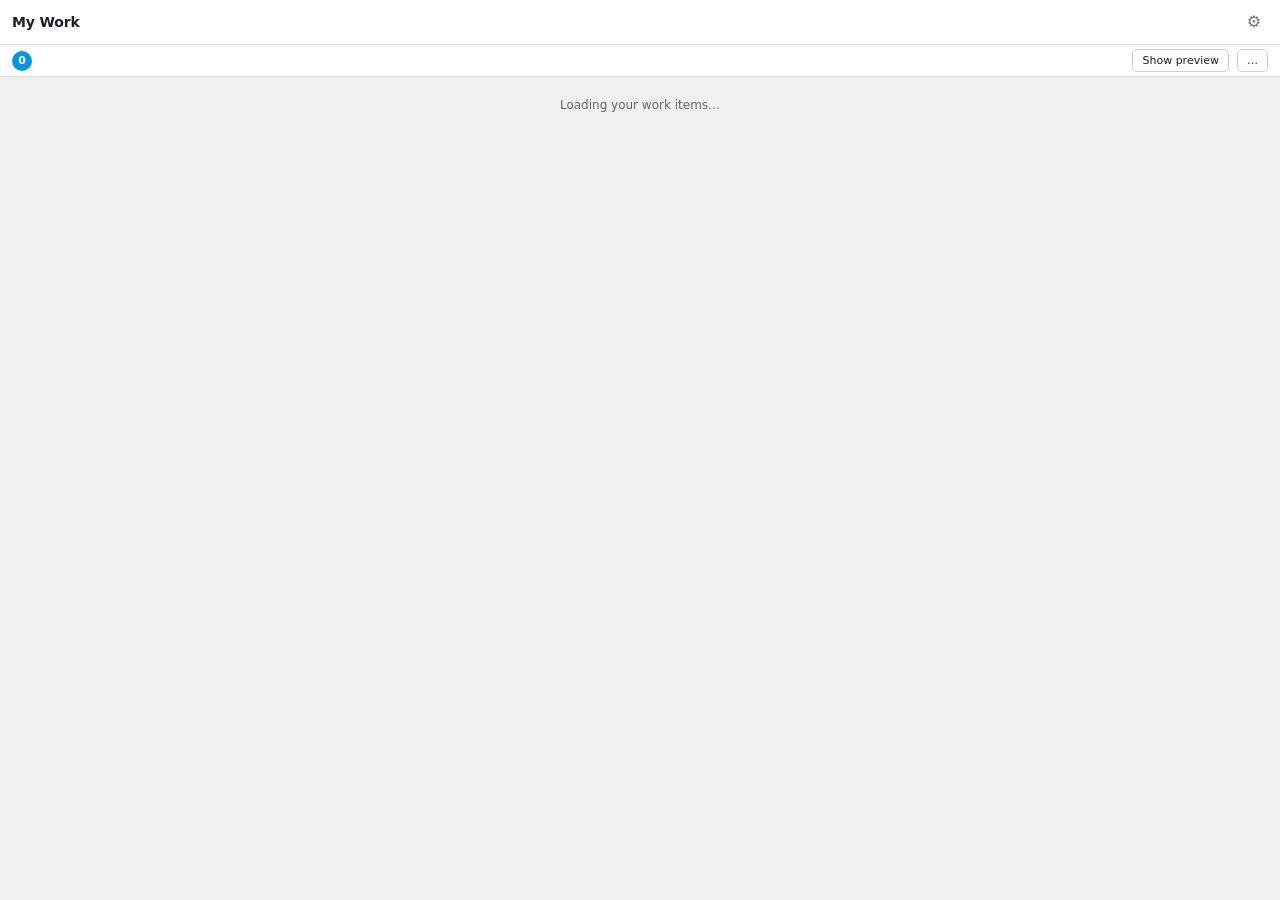
<file: commands/my_work/resources/html/index.html>
<!DOCTYPE html>
<!--
  PLM Workspaces 2.0 — My Work palette (full feature port)
  Self-contained: does NOT use engine.js or window._plmCfg.
  Asset load order: tokens.css → components.css → bridge.js → theme.js → my_work.js
  Relative base: commands/my_work/resources/html/  (add-in root is 4 levels up)
-->
<html lang="en">
<head>
<meta charset="UTF-8">
<meta name="viewport" content="width=device-width, initial-scale=1.0">
<title>My Work</title>
<link rel="stylesheet" href="../../../../web/core/tokens.css">
<link rel="stylesheet" href="../../../../web/core/components.css">
<style>
/* ------------------------------------------------------------------ */
/* My Work — page chrome                                               */
/* ------------------------------------------------------------------ */
body {
    margin: 0;
    display: flex;
    flex-direction: column;
    height: 100vh;
    overflow: hidden;
    font-size: var(--font-size-sm, 12px);
    color: var(--color-text, #1a1a1a);
    background: var(--color-bg, #f0f0f0);
}
#viewList, #viewDetail {
    display: flex;
    flex-direction: column;
    flex: 1;
    overflow: hidden;
    min-height: 0;
}
#viewDetail { display: none; }

/* ------------------------------------------------------------------ */
/* Header                                                              */
/* ------------------------------------------------------------------ */
.mw-header {
    display: flex;
    align-items: center;
    gap: var(--space-2, 8px);
    padding: var(--space-2, 8px) var(--space-3, 12px);
    border-bottom: 1px solid var(--color-border, #e0e0e0);
    flex-shrink: 0;
    background: var(--color-surface, #fff);
}
.mw-header h1 {
    flex: 1;
    margin: 0;
    font-size: var(--font-size-md, 14px);
    font-weight: 600;
}

/* ------------------------------------------------------------------ */
/* Search row                                                          */
/* ------------------------------------------------------------------ */
#searchRow {
    display: none;
    padding: var(--space-1, 4px) var(--space-3, 12px);
    border-bottom: 1px solid var(--color-border, #e0e0e0);
    background: var(--color-surface, #fff);
    flex-shrink: 0;
}
#searchInput {
    width: 100%;
    box-sizing: border-box;
    padding: 4px 8px;
    border: 1px solid var(--color-border, #ccc);
    border-radius: var(--radius, 4px);
    font-size: var(--font-size-sm, 12px);
    background: var(--color-bg, #fff);
    color: var(--color-text, #1a1a1a);
    outline: none;
}
#searchInput:focus { border-color: var(--color-accent, #0696d7); }

/* ------------------------------------------------------------------ */
/* Filter chips                                                        */
/* ------------------------------------------------------------------ */
#filterChips {
    display: none;
    flex-wrap: wrap;
    gap: 4px;
    padding: var(--space-1, 4px) var(--space-3, 12px);
    border-bottom: 1px solid var(--color-border, #e0e0e0);
    background: var(--color-surface, #fff);
    flex-shrink: 0;
}
.filter-chip {
    border: 1px solid var(--color-border, #ccc);
    border-radius: 10px;
    background: transparent;
    padding: 2px 10px;
    font-size: 11px;
    cursor: pointer;
    color: var(--color-text, #333);
    transition: background 0.1s, color 0.1s;
}
.filter-chip:hover { border-color: var(--color-accent, #0696d7); }
.filter-chip.active {
    background: var(--color-accent, #0696d7);
    color: #fff;
    border-color: var(--color-accent, #0696d7);
}

/* ------------------------------------------------------------------ */
/* Sort / group / filter row                                           */
/* ------------------------------------------------------------------ */
#sortGroupRow {
    display: none;
    flex-wrap: wrap;
    gap: 4px;
    padding: var(--space-1, 4px) var(--space-3, 12px);
    border-bottom: 1px solid var(--color-border, #e0e0e0);
    background: var(--color-surface, #fff);
    flex-shrink: 0;
    align-items: center;
}
#sortGroupRow select {
    font-size: 11px;
    padding: 2px 4px;
    border: 1px solid var(--color-border, #ccc);
    border-radius: var(--radius, 4px);
    background: var(--color-bg, #fff);
    color: var(--color-text, #333);
    max-width: 120px;
}
#sortGroupRow label {
    font-size: 10px;
    color: var(--color-text-secondary, #666);
    margin-right: 2px;
}

/* ------------------------------------------------------------------ */
/* Summary strip                                                       */
/* ------------------------------------------------------------------ */
#summaryStripContainer {
    display: none;
    flex-wrap: wrap;
    gap: 8px;
    align-items: center;
    padding: var(--space-1, 4px) var(--space-3, 12px);
    border-bottom: 1px solid var(--color-border, #e0e0e0);
    background: var(--color-bg-subtle, #f7f7f7);
    font-size: 11px;
    flex-shrink: 0;
}
.summary-stat { color: var(--color-text-secondary, #555); }
.summary-stat strong { color: var(--color-text, #222); }
#lastUpdatedEl {
    display: none;
    color: var(--color-text-secondary, #888);
    font-size: 10px;
    white-space: nowrap;
}
#summaryStripContainer .mw-spacer { flex: 1; }
#autoRefreshSelect {
    font-size: 10px;
    padding: 1px 3px;
    border: 1px solid var(--color-border, #ccc);
    border-radius: 3px;
    background: var(--color-bg, #fff);
    color: var(--color-text, #333);
}

/* ------------------------------------------------------------------ */
/* Toolbar (count badge + filter summary + preview toggle + refresh)  */
/* ------------------------------------------------------------------ */
.mw-toolbar {
    display: flex;
    align-items: center;
    gap: var(--space-2, 8px);
    padding: var(--space-1, 4px) var(--space-3, 12px);
    border-bottom: 1px solid var(--color-border, #e0e0e0);
    background: var(--color-surface, #fff);
    flex-shrink: 0;
}
.mw-count-badge {
    display: inline-flex;
    align-items: center;
    justify-content: center;
    min-width: 20px;
    height: 20px;
    padding: 0 6px;
    background: var(--color-accent, #0696d7);
    color: #fff;
    border-radius: 10px;
    font-size: 11px;
    font-weight: 600;
}
#filterSummary {
    font-size: 11px;
    color: var(--color-text-secondary, #666);
    display: none;
}
.mw-spacer { flex: 1; }

/* ------------------------------------------------------------------ */
/* List + preview two-column layout                                    */
/* ------------------------------------------------------------------ */
.mw-list-view-content {
    display: flex;
    flex-direction: row;
    flex: 1;
    overflow: hidden;
    min-height: 0;
}
.mw-list-pane {
    flex: 1;
    overflow-y: auto;
    padding: var(--space-2, 8px) var(--space-3, 12px);
    min-width: 0;
}

/* ------------------------------------------------------------------ */
/* Loading / error states                                              */
/* ------------------------------------------------------------------ */
#taskLoading {
    display: none;
    padding: var(--space-3, 12px);
    color: var(--color-text-secondary, #666);
    font-size: var(--font-size-sm, 12px);
    text-align: center;
}
#taskError {
    display: none;
    padding: var(--space-2, 8px) var(--space-3, 12px);
    background: var(--color-error-bg, #fff0f0);
    border: 1px solid var(--color-error, #c00);
    border-radius: var(--radius, 4px);
    color: var(--color-error, #c00);
    font-size: var(--font-size-sm, 12px);
    margin-bottom: var(--space-2, 8px);
}

/* ------------------------------------------------------------------ */
/* Task tiles                                                          */
/* ------------------------------------------------------------------ */
.mw-tile {
    padding: 7px 10px;
    border: 1px solid var(--color-border, #e0e0e0);
    border-left-width: 3px;
    border-left-color: transparent;
    border-radius: var(--radius, 4px);
    margin-bottom: 4px;
    cursor: pointer;
    background: var(--color-surface, #fff);
    user-select: none;
    transition: border-color 0.1s, box-shadow 0.1s;
    position: relative;
}
.mw-tile:hover {
    border-right-color: var(--color-accent, #0696d7);
    border-top-color: var(--color-accent, #0696d7);
    border-bottom-color: var(--color-accent, #0696d7);
}
.mw-tile-selected {
    background: var(--color-accent-subtle, #e8f4fd);
    border-right-color: var(--color-accent, #0696d7) !important;
    border-top-color: var(--color-accent, #0696d7) !important;
    border-bottom-color: var(--color-accent, #0696d7) !important;
}
.tile-due-overdue { border-left-color: #c00 !important; }
.tile-due-today   { border-left-color: #e67700 !important; }
.tile-due-soon    { border-left-color: #c9a100 !important; }
.tile-due-later   { border-left-color: var(--color-border, #ccc); }
.tile-due-none    { border-left-color: var(--color-border, #ccc); }

.tile-descriptor {
    font-size: var(--font-size-sm, 12px);
    font-weight: 600;
    color: var(--color-text, #1a1a1a);
    line-height: 1.3;
    margin-bottom: 3px;
}
.tile-meta {
    font-size: 11px;
    color: var(--color-text-secondary, #666);
    margin-bottom: 2px;
}
.tile-due {
    font-size: 11px;
    color: var(--color-text-secondary, #666);
}
.tile-due-overdue .tile-due { color: #c00; }
.tile-due-today   .tile-due { color: #e67700; }
.tile-due-soon    .tile-due { color: #8a6000; }
.tile-related { font-size: 11px; color: var(--color-accent, #0696d7); margin-top: 2px; }
.tile-related-icon { margin-right: 3px; }

/* Group headers */
.mw-group-header {
    font-size: 10px;
    font-weight: 600;
    color: var(--color-text-secondary, #666);
    text-transform: uppercase;
    letter-spacing: 0.06em;
    padding: var(--space-2, 8px) 0 var(--space-1, 4px) 0;
    border-bottom: 1px solid var(--color-border, #e0e0e0);
    margin-bottom: 4px;
    margin-top: var(--space-2, 8px);
}
.mw-group-header:first-child { margin-top: 0; }

/* Empty state */
.mw-empty {
    text-align: center;
    padding: var(--space-5, 32px) var(--space-3, 12px);
    color: var(--color-text-secondary, #666);
    font-size: var(--font-size-sm, 12px);
}

/* ------------------------------------------------------------------ */
/* Preview panel                                                       */
/* ------------------------------------------------------------------ */
#previewPanel {
    display: none;
    width: 220px;
    min-width: 160px;
    border-left: 1px solid var(--color-border, #e0e0e0);
    background: var(--color-surface, #fff);
    flex-direction: column;
    flex-shrink: 0;
    overflow: hidden;
}
#previewPanel.preview-visible { display: flex; }
.preview-header {
    display: flex;
    align-items: center;
    gap: 4px;
    padding: 4px 8px;
    border-bottom: 1px solid var(--color-border, #e0e0e0);
    background: var(--color-bg-subtle, #f7f7f7);
    flex-shrink: 0;
}
.preview-header-title { font-size: 11px; font-weight: 600; flex: 1; color: var(--color-text-secondary, #555); }
.preview-resize-btn {
    border: 1px solid var(--color-border, #ccc);
    background: transparent;
    padding: 1px 5px;
    font-size: 11px;
    border-radius: 3px;
    cursor: pointer;
    color: var(--color-text-secondary, #555);
}
.preview-resize-btn:hover { background: var(--color-bg, #eee); }
#previewRelatedBanner {
    display: none;
    background: var(--color-accent, #0696d7);
    color: #fff;
    font-size: 10px;
    padding: 3px 8px;
    text-align: center;
}
#previewEmpty {
    flex: 1;
    display: flex;
    align-items: center;
    justify-content: center;
    font-size: 11px;
    color: var(--color-text-secondary, #888);
    padding: 16px;
    text-align: center;
}
#previewLoading {
    display: none;
    padding: 16px;
    text-align: center;
    font-size: 11px;
    color: var(--color-text-secondary, #888);
}
#previewContent {
    display: none;
    flex: 1;
    overflow-y: auto;
    flex-direction: column;
    padding: 8px;
}
#previewContent.preview-visible-content { display: flex; }
#previewTitle {
    font-size: var(--font-size-sm, 12px);
    font-weight: 600;
    line-height: 1.3;
    margin-bottom: 2px;
}
#previewMeta {
    font-size: 10px;
    color: var(--color-text-secondary, #666);
    margin-bottom: 6px;
}
#previewRelatedBadge {
    display: none;
    font-size: 10px;
    color: var(--color-accent, #0696d7);
    margin-bottom: 4px;
}
.preview-field-row {
    margin-bottom: 5px;
    font-size: 11px;
}
.preview-field-label {
    font-size: 10px;
    color: var(--color-text-secondary, #777);
    font-weight: 500;
    margin-bottom: 1px;
}
.preview-field-value { color: var(--color-text, #222); }
.preview-field-value-rich a { color: var(--color-accent, #0696d7); text-decoration: none; }
.preview-no-actions { font-size: 11px; color: var(--color-text-secondary, #888); }
.preview-section-label {
    font-size: 10px;
    font-weight: 600;
    text-transform: uppercase;
    letter-spacing: 0.05em;
    color: var(--color-text-secondary, #888);
    margin: 8px 0 4px 0;
    border-top: 1px solid var(--color-border, #eee);
    padding-top: 6px;
}
.preview-actions-row { display: flex; flex-wrap: wrap; gap: 4px; margin-bottom: 4px; }
#previewComment {
    width: 100%;
    box-sizing: border-box;
    font-size: 11px;
    padding: 4px;
    border: 1px solid var(--color-border, #ccc);
    border-radius: 3px;
    background: var(--color-bg, #fff);
    color: var(--color-text, #222);
    resize: vertical;
    min-height: 40px;
    margin-top: 4px;
}
.preview-open-btn {
    width: 100%;
    margin-top: 6px;
    font-size: 11px;
    padding: 4px;
}
#previewBanner {
    display: none;
    padding: 4px 8px;
    font-size: 11px;
    border-top: 1px solid var(--color-border, #eee);
    flex-shrink: 0;
}
#previewBanner.success { background: #eaffea; color: #1a6b1a; }
#previewBanner.error   { background: #fff0f0; color: #c00; }

/* ------------------------------------------------------------------ */
/* Bulk action bar                                                     */
/* ------------------------------------------------------------------ */
#bulkBar {
    display: none;
    flex-wrap: wrap;
    align-items: center;
    gap: 6px;
    padding: 6px 12px;
    border-top: 1px solid var(--color-accent, #0696d7);
    background: var(--color-accent-subtle, #e8f4fd);
    flex-shrink: 0;
    font-size: 11px;
}
#bulkLabel { font-weight: 600; color: var(--color-accent, #0696d7); }
#bulkTransition {
    font-size: 11px;
    padding: 2px 4px;
    border: 1px solid var(--color-border, #ccc);
    border-radius: 3px;
    background: var(--color-surface, #fff);
    max-width: 160px;
}
#bulkComment {
    font-size: 11px;
    padding: 2px 6px;
    border: 1px solid var(--color-border, #ccc);
    border-radius: 3px;
    background: var(--color-surface, #fff);
    width: 100px;
}
#bulkMessage {
    display: none;
    font-size: 11px;
}
#bulkMessage.success { color: #1a6b1a; }
#bulkMessage.error   { color: #c00; }

/* ------------------------------------------------------------------ */
/* Detail view                                                         */
/* ------------------------------------------------------------------ */
.detail-header-bar {
    display: flex;
    align-items: center;
    gap: var(--space-2, 8px);
    padding: var(--space-2, 8px) var(--space-3, 12px);
    border-bottom: 1px solid var(--color-border, #e0e0e0);
    background: var(--color-surface, #fff);
    flex-shrink: 0;
    flex-wrap: wrap;
}
#detailBreadcrumb {
    flex: 1;
    font-size: 11px;
    color: var(--color-text-secondary, #666);
    min-width: 0;
    overflow: hidden;
    text-overflow: ellipsis;
    white-space: nowrap;
}
.bread-link { color: var(--color-accent, #0696d7); text-decoration: none; cursor: pointer; }
.bread-link:hover { text-decoration: underline; }
.bread-sep { color: var(--color-text-secondary, #aaa); }
.bread-current { color: var(--color-text, #333); font-weight: 500; }
#detailRelatedBanner {
    display: none;
    background: var(--color-accent, #0696d7);
    color: #fff;
    font-size: 11px;
    padding: 4px 12px;
    flex-shrink: 0;
}
.detail-title-row {
    padding: var(--space-2, 8px) var(--space-3, 12px) 0;
    flex-shrink: 0;
    background: var(--color-surface, #fff);
}
#detailTitle {
    font-size: var(--font-size-md, 14px);
    font-weight: 600;
    line-height: 1.3;
}
#detailMeta {
    font-size: 11px;
    color: var(--color-text-secondary, #666);
    margin-top: 2px;
    margin-bottom: 4px;
    display: flex;
    align-items: center;
    gap: 8px;
}
#detailRelatedBadge {
    display: none;
    font-size: 10px;
    color: #fff;
    background: var(--color-accent, #0696d7);
    border-radius: 3px;
    padding: 1px 5px;
}
#detailBanner {
    display: none;
    padding: 6px 12px;
    font-size: 11px;
    flex-shrink: 0;
}
#detailBanner.success { background: #eaffea; color: #1a6b1a; border-top: 1px solid #b2d8b2; }
#detailBanner.error   { background: #fff0f0; color: #c00; border-top: 1px solid #f99; }
#detailDetails {
    flex: 1;
    overflow-y: auto;
    padding: var(--space-2, 8px) var(--space-3, 12px);
}

/* Detail sections */
.detail-section { margin-bottom: var(--space-2, 8px); }
.section-header {
    display: flex;
    align-items: center;
    gap: 6px;
    font-size: var(--font-size-sm, 12px);
    font-weight: 600;
    padding: 5px 0;
    cursor: pointer;
    border-bottom: 1px solid var(--color-border, #e0e0e0);
    color: var(--color-text, #222);
}
.section-arrow { font-size: 10px; transition: transform 0.15s; }
.section-header.collapsed .section-arrow { transform: rotate(-90deg); }
.section-content { padding: var(--space-1, 4px) 0; }
.section-content.collapsed { display: none; }
.section-bulk { display: flex; gap: 6px; margin-bottom: 6px; }
.field-row { display: flex; gap: 8px; padding: 3px 0; font-size: var(--font-size-sm, 12px); border-bottom: 1px solid var(--color-border, #f0f0f0); }
.field-label { min-width: 100px; max-width: 140px; font-weight: 500; color: var(--color-text-secondary, #666); flex-shrink: 0; }
.field-value { flex: 1; color: var(--color-text, #222); word-break: break-word; }
.detail-loading { display: flex; align-items: center; gap: 8px; padding: 16px; color: var(--color-text-secondary, #666); font-size: var(--font-size-sm, 12px); }
.detail-item-link { color: var(--color-accent, #0696d7); text-decoration: none; cursor: pointer; }
.detail-item-link:hover { text-decoration: underline; }
.multi-value-entry { margin-bottom: 2px; }
.detail-field-img { max-width: 100%; height: auto; border-radius: 2px; margin-top: 4px; }
.detail-field-img-placeholder, .detail-field-img-failed { font-size: 11px; color: var(--color-text-secondary, #888); }

/* ------------------------------------------------------------------ */
/* Dark-theme overrides                                                */
/* ------------------------------------------------------------------ */
body.theme-applied-dark .mw-tile,
body.theme-dark .mw-tile { background: var(--color-surface, #2a2a2a); border-color: var(--color-border, #444); }
body.theme-applied-dark .mw-tile:hover,
body.theme-dark .mw-tile:hover { border-right-color: var(--color-accent, #38b2f8); border-top-color: var(--color-accent, #38b2f8); border-bottom-color: var(--color-accent, #38b2f8); }
body.theme-applied-dark .mw-tile-selected,
body.theme-dark .mw-tile-selected { background: rgba(56,178,248,0.12); }
body.theme-applied-dark #previewPanel,
body.theme-dark #previewPanel { background: var(--color-surface, #2a2a2a); border-color: var(--color-border, #444); }
body.theme-applied-dark .detail-header-bar,
body.theme-dark .detail-header-bar { background: var(--color-surface, #2a2a2a); }
body.theme-applied-dark .detail-title-row,
body.theme-dark .detail-title-row { background: var(--color-surface, #2a2a2a); }
</style>
</head>
<body class="pref-text-md theme-applied-light">

<!-- =================================================================
     VIEW: LIST
     ================================================================= -->
<div id="viewList">

  <!-- Header -->
  <div class="mw-header palette-header" id="mwHeader">
    <h1>My Work</h1>
    <!-- Settings gear injected by theme.js mountAll() -->
  </div>

  <!-- Search row (shown after tasks load) -->
  <div id="searchRow">
    <input type="search" id="searchInput" placeholder="Search tasks&hellip;" autocomplete="off">
  </div>

  <!-- Quick filter chips -->
  <div id="filterChips">
    <button type="button" class="filter-chip active" data-filter="all" onclick="setQuickFilter('all')">All</button>
    <button type="button" class="filter-chip" data-filter="overdue" onclick="setQuickFilter('overdue')">Overdue</button>
    <button type="button" class="filter-chip" data-filter="dueSoon" onclick="setQuickFilter('dueSoon')">Due Soon</button>
    <button type="button" class="filter-chip" data-filter="highPriority" onclick="setQuickFilter('highPriority')">High Priority</button>
  </div>

  <!-- Sort / group / workspace / date-preset row -->
  <div id="sortGroupRow">
    <label>Sort</label>
    <select id="sortBy" onchange="setSortAndRender()">
      <option value="dueDate">Due date</option>
      <option value="workspace">Workspace</option>
      <option value="state">State</option>
      <option value="priority">Priority</option>
      <option value="descriptor">Title</option>
    </select>
    <select id="sortDir" onchange="setSortAndRender()">
      <option value="asc">↑ Asc</option>
      <option value="desc">↓ Desc</option>
    </select>
    <label>Group</label>
    <select id="groupBy" onchange="setGroupByAndRender()">
      <option value="none">No group</option>
      <option value="workspace">Workspace</option>
      <option value="dueDateBucket">Due date</option>
      <option value="priority">Priority</option>
      <option value="state">State</option>
    </select>
    <select id="workspaceFilter" onchange="setWorkspaceFilterAndRender()">
      <option value="">All workspaces</option>
    </select>
    <select id="datePresetFilter" onchange="setDatePresetAndRender()">
      <option value="">Any date</option>
      <option value="created7">Created ≤7 days</option>
      <option value="created30">Created ≤30 days</option>
      <option value="modified7">Modified ≤7 days</option>
      <option value="modified30">Modified ≤30 days</option>
      <option value="older30">Older than 30 days</option>
    </select>
  </div>

  <!-- Summary strip -->
  <div id="summaryStripContainer">
    <span class="summary-stat"><strong id="summaryTotal">0</strong> total</span>
    <span class="summary-stat"><strong id="summaryOverdue" style="color:#c00">0</strong> overdue</span>
    <span class="summary-stat"><strong id="summaryDueSoon" style="color:#b45309">0</strong> due soon</span>
    <span class="summary-stat"><strong id="summaryHighPriority">0</strong> flagged</span>
    <span class="mw-spacer"></span>
    <span id="lastUpdatedEl"></span>
    <select id="autoRefreshSelect" title="Auto-refresh interval" onchange="setAutoRefreshInterval()">
      <option value="0">No auto-refresh</option>
      <option value="5">Every 5 min</option>
      <option value="15">Every 15 min</option>
      <option value="30">Every 30 min</option>
    </select>
  </div>

  <!-- Toolbar -->
  <div class="mw-toolbar">
    <span class="mw-count-badge" id="taskCount">0</span>
    <span id="filterSummary"></span>
    <span class="mw-spacer"></span>
    <button type="button" class="btn btn-sm" id="btnPreview" onclick="togglePreview()" title="Toggle side-by-side preview">Show preview</button>
    <button type="button" class="btn btn-sm" id="btnRefresh" title="Refresh task list">&#8635; Refresh</button>
  </div>

  <!-- List content (task pane + optional preview panel) -->
  <div class="mw-list-view-content" id="listViewContent">

    <!-- Task pane -->
    <div class="mw-list-pane">
      <div id="taskLoading">Loading your work items&hellip;</div>
      <div id="taskError" role="alert"><span id="taskErrorMsg"></span></div>
      <div id="taskList"></div>
    </div>

    <!-- Preview panel (shown when preview enabled) -->
    <div id="previewPanel">
      <div class="preview-header">
        <span class="preview-header-title">Preview</span>
        <button type="button" class="preview-resize-btn" title="Narrower" onclick="previewNarrower()">&#9664;</button>
        <button type="button" class="preview-resize-btn" title="Wider" onclick="previewWider()">&#9654;</button>
      </div>
      <div id="previewRelatedBanner">&#128279; Related to current model</div>
      <div id="previewEmpty">Select a task to preview.</div>
      <div id="previewLoading">Loading&hellip;</div>
      <div id="previewContent">
        <div id="previewTitle"></div>
        <div id="previewMeta"></div>
        <div id="previewRelatedBadge">&#128279; Related</div>
        <div id="previewFields"></div>
        <div class="preview-section-label">Workflow Actions</div>
        <div class="preview-actions-row" id="previewActions"><span class="preview-no-actions">No actions</span></div>
        <textarea id="previewComment" placeholder="Workflow comment&hellip;" rows="2"></textarea>
        <button type="button" class="btn btn-sm preview-open-btn" onclick="openDetailFromPreview()">Open full detail &rsaquo;</button>
      </div>
      <div id="previewBanner"></div>
    </div>

  </div><!-- /listViewContent -->

  <!-- Bulk action bar (shown when 2+ tasks selected) -->
  <div id="bulkBar">
    <span id="bulkLabel">0 selected</span>
    <select id="bulkTransition"><option value="">— Select transition —</option></select>
    <input type="text" id="bulkComment" placeholder="Comment&hellip;">
    <button type="button" class="btn btn-sm btn-primary" onclick="runBulkWorkflowTransition()">Apply</button>
    <span id="bulkMessage"></span>
    <span class="mw-spacer"></span>
    <button type="button" class="btn btn-sm" onclick="clearTaskSelection()">Clear selection</button>
  </div>

</div><!-- /viewList -->


<!-- =================================================================
     VIEW: DETAIL
     ================================================================= -->
<div id="viewDetail">

  <!-- Detail header bar: breadcrumb + utility controls + back -->
  <div class="detail-header-bar">
    <span id="detailBreadcrumb"></span>
    <button type="button" class="btn btn-sm btn-primary" id="btnDetailOpenBrowser" onclick="openInBrowser()">Open in browser</button>
    <button type="button" class="btn btn-sm" id="btnDetailOpenInFusion" style="display:none">Open in Fusion</button>
    <button type="button" class="btn btn-sm" id="btnDetailRefresh" onclick="refreshTaskDetail()">&#8635; Refresh</button>
    <button type="button" class="btn btn-sm" onclick="closeTaskDetail()">&#8592; Back</button>
  </div>

  <!-- Related to current model banner -->
  <div id="detailRelatedBanner">&#128279; Related to current model</div>

  <!-- Title + meta -->
  <div class="detail-title-row">
    <div id="detailTitle"></div>
    <div id="detailMeta">
      <span id="detailMetaText"></span>
      <span id="detailRelatedBadge">&#128279; Related</span>
    </div>
  </div>

  <!-- Workflow actions (separate labelled section, hidden when no transitions) -->
  <div class="workflow-section" id="workflowSection" style="display:none;">
    <div class="workflow-label">Workflow Actions</div>
    <div class="transition-btns" id="transitionBtns"></div>
    <div class="workflow-comment-row">
      <textarea class="workflow-comment" id="detailComment" placeholder="Workflow comment&hellip;"></textarea>
    </div>
  </div>

  <!-- Status banner -->
  <div id="detailBanner"></div>

  <!-- Field sections -->
  <div id="detailDetails"></div>

</div><!-- /viewDetail -->


<!-- 3. Bridge -->
<script src="../../../../web/core/bridge.js"></script>
<!-- 4. Theme / settings gear -->
<script src="../../../../web/core/theme.js"></script>
<!-- 5. Page logic -->
<script src="static/my_work.js"></script>

</body>
</html>
</file>
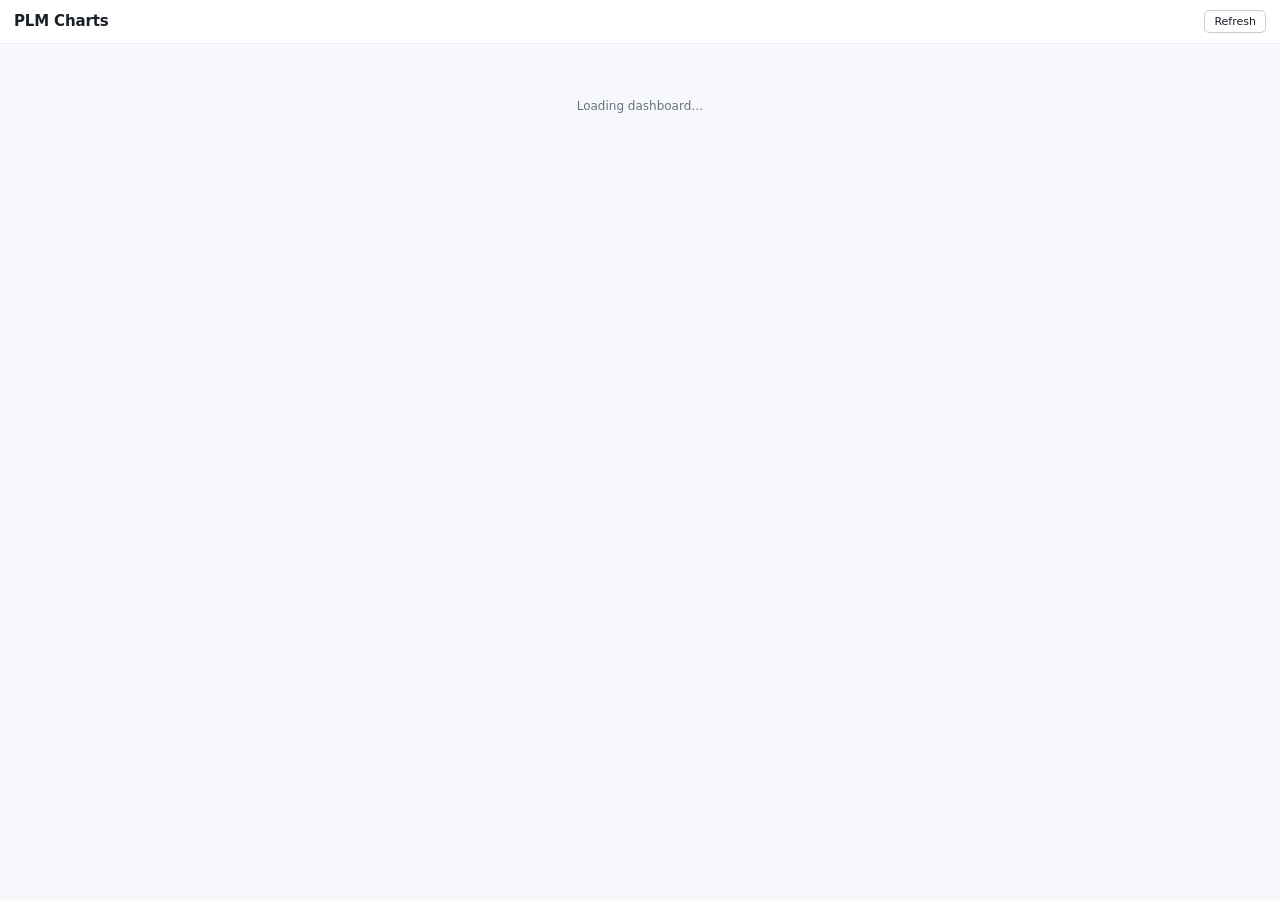
<file: commands/plm_charts/resources/html/index.html>
<!DOCTYPE html>
<!--
  PLM Workspaces 2.0 — PLM Charts palette
  Self-contained: does NOT use engine.js or window._plmCfg.
  Asset load order: tokens.css → components.css → bridge.js → theme.js → plm_charts.js
  Relative base: commands/plm_charts/resources/html/  (add-in root is 4 levels up)
-->
<html lang="en">
<head>
<meta charset="UTF-8">
<meta name="viewport" content="width=device-width, initial-scale=1.0">
<title>PLM Charts</title>
<link rel="stylesheet" href="../../../../web/core/tokens.css">
<link rel="stylesheet" href="../../../../web/core/components.css">
<style>
body { margin: 0; background: var(--bg); color: var(--ink-primary);
       font-family: 'Segoe UI', system-ui, sans-serif; font-size: var(--fs-sm);
       display: flex; flex-direction: column; height: 100vh; overflow: hidden; }
.charts-header {
    display: flex; align-items: center; gap: 8px; padding: 10px 14px;
    border-bottom: 1px solid var(--divider); background: var(--surface); flex-shrink: 0;
}
.charts-header h1 { margin: 0; font-size: var(--fs-lg); font-weight: 600; flex: 1;
                    letter-spacing: -0.01em; }
.charts-scroll { flex: 1; overflow-y: auto; padding: 14px; }
.chart-grid { display: grid; grid-template-columns: 1fr; gap: 14px; }
@media (min-width: 620px) { .chart-grid { grid-template-columns: 1fr 1fr; } }
.chart-card {
    background: var(--surface); border: 1px solid var(--border-soft);
    border-radius: var(--radius); box-shadow: var(--shadow-xs); overflow: hidden;
    display: flex; flex-direction: column; min-height: 240px;
}
.chart-card-head {
    display: flex; align-items: center; gap: 6px; padding: 8px 12px;
    border-bottom: 1px solid var(--border-soft); background: var(--surface-alt);
}
.chart-card-title { font-size: var(--fs-sm); font-weight: 600; flex: 1;
                    white-space: nowrap; overflow: hidden; text-overflow: ellipsis; }
.chart-type-pill { font-size: var(--fs-xs); font-weight: 600; color: var(--ink-muted);
                   border: 1px solid var(--border-soft); border-radius: 999px;
                   padding: 1px 8px; text-transform: capitalize; }
.chart-open-btn { background: none; border: none; cursor: pointer; color: var(--ink-muted);
                  padding: 2px 4px; border-radius: 4px; display: inline-flex; }
.chart-open-btn:hover { color: var(--accent); background: var(--accent-soft); }
.chart-body { flex: 1; padding: 10px 12px 12px; display: flex; flex-direction: column;
              align-items: center; justify-content: center; min-height: 190px; }
.chart-body svg { width: 100%; height: auto; display: block; }
.chart-msg { color: var(--ink-muted); font-size: var(--fs-xs); text-align: center; padding: 20px; }
.chart-legend { display: flex; flex-wrap: wrap; gap: 8px 14px; margin-top: 8px;
                justify-content: center; }
.chart-legend span { display: inline-flex; align-items: center; gap: 5px;
                     font-size: var(--fs-xs); color: var(--ink-label); }
.chart-legend i { width: 10px; height: 10px; border-radius: 2px; display: inline-block; }
.state-msg { padding: 40px 16px; text-align: center; color: var(--ink-muted); }
.state-msg.error { color: var(--danger); }
</style>
</head>
<body>
<div class="charts-header">
  <h1>PLM Charts</h1>
  <button type="button" class="btn btn-sm" id="btnRefresh">Refresh</button>
</div>
<div class="charts-scroll">
  <div id="statusMsg" class="state-msg">Loading dashboard…</div>
  <div class="chart-grid" id="chartGrid"></div>
</div>
<script src="../../../../web/core/bridge.js"></script>
<script src="../../../../web/core/theme.js"></script>
<script src="static/plm_charts.js"></script>
</body>
</html>
</file>
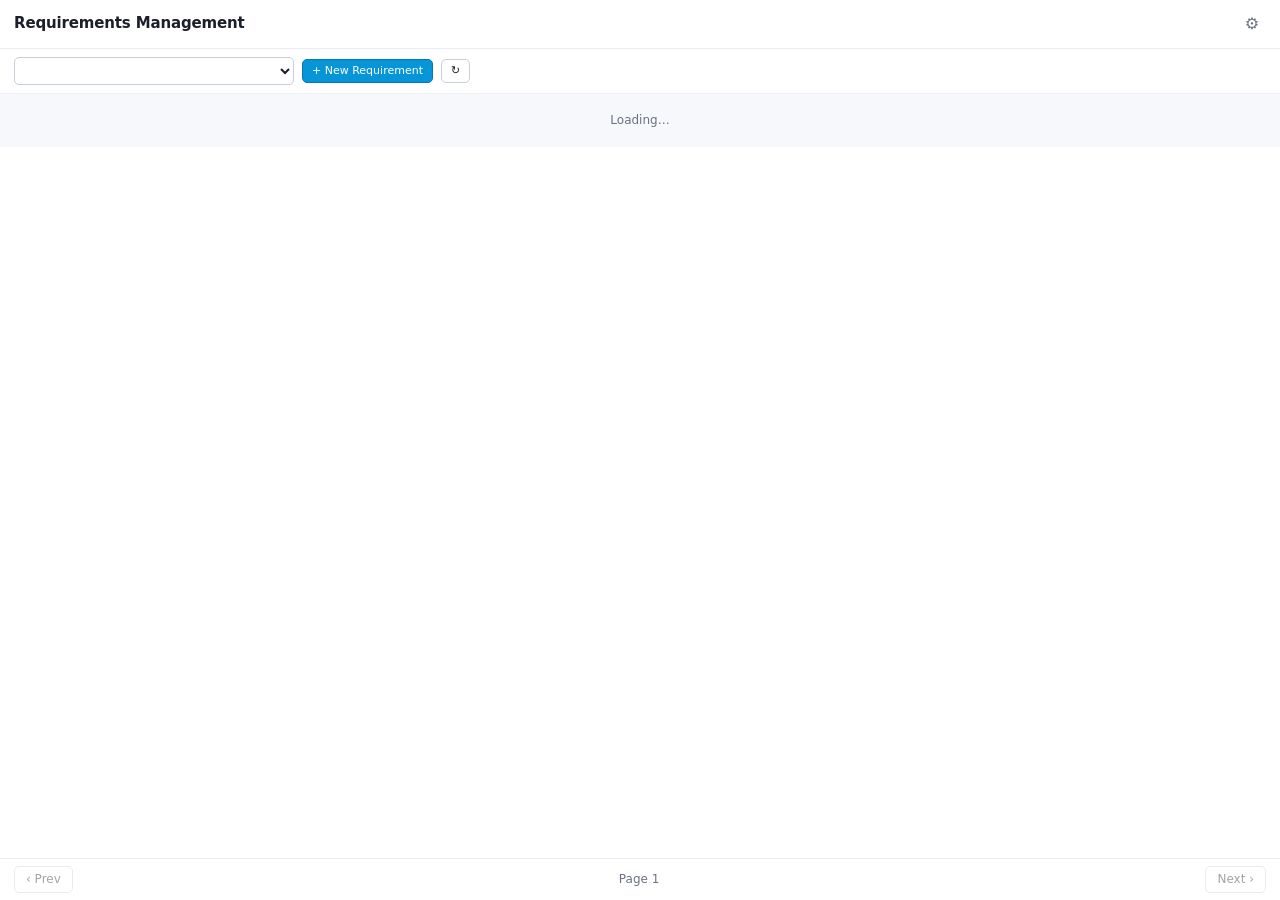
<file: commands/requirements/resources/html/index.html>
<!DOCTYPE html>
<!--
  PLM Workspaces 2.0 — Requirements Management palette
  Asset load order (ARCHITECTURE §5.1):
    1. tokens.css      — design tokens
    2. components.css  — all component styles (no inline-JS styles anywhere)
    3. bridge.js       — JS↔Python messaging layer (plmSend / plmParse / etc.)
    4. theme.js        — user preferences + settings gear popover
    5. config.js       — sets window._plmCfg BEFORE engine reads it
    6. engine.js       — shared list/detail/form/picker engine

  Relative paths: this file lives at
    commands/requirements/resources/html/index.html
  The add-in root is 4 levels up (html→resources→requirements→commands→root).
  web/core/ and web/capabilities/ are relative to that root:
    ../../../../web/core/
    ../../../../web/capabilities/requirements/

  Picker markup is an inline template string inside engine.js (_pickerInlineHtml).
  There is no picker.html file and no _plmPickerUrl hint needed.
-->
<html lang="en">
<head>
<meta charset="UTF-8">
<meta name="viewport" content="width=device-width, initial-scale=1.0">
<title>Requirements Management</title>

<!-- 1. Design tokens -->
<link rel="stylesheet" href="../../../../web/core/tokens.css">
<!-- 2. Component styles -->
<link rel="stylesheet" href="../../../../web/core/components.css">
</head>
<body class="pref-text-md theme-applied-light">

<!-- =====================================================================
     No-Access view — shown when the user lacks the WS_REQUIREMENTS
     entitlement. Other views (list / detail / form / picker) are rendered
     by engine.js into the body using CSS class switches.
     ===================================================================== -->
<div class="no-access-view" id="noAccessView">
  <div class="no-access-card">
    <div class="no-access-icon" aria-hidden="true">&#128274;</div>
    <h2 class="no-access-title">Access Required</h2>
    <p class="no-access-body">
      Your account does not have access to the Requirements workspace in
      Fusion Manage. Ask your administrator to add you to the appropriate group.
    </p>
    <div class="no-access-actions" id="noAccessActions">
      <button type="button" class="admin-btn" id="btnManageAccess">Manage Access</button>
      <button type="button" class="admin-btn" id="btnTemplateLibrary">Template Library</button>
    </div>
  </div>
</div>

<!-- =====================================================================
     List view skeleton — table is populated by engine.js
     ===================================================================== -->
<div class="palette-view list-view" id="listView">
  <div class="palette-header" id="listHeader">
    <h1 class="palette-title">Requirements Management</h1>
    <!-- Settings gear is injected by theme.js mountAll() -->
  </div>
  <div class="list-toolbar">
    <select class="view-select" id="viewSelector" title="Select view"></select>
    <button type="button" class="btn btn-primary btn-sm" id="btnNew">+ New Requirement</button>
    <button type="button" class="btn btn-sm" id="btnRefresh" title="Refresh list">&#8635;</button>
  </div>
  <div class="msg-bar" id="listMsg"></div>
  <div class="loading-bar" id="listLoading" style="display:none;">Loading…</div>
  <div class="table-wrap">
    <table class="data-table" id="dataTable">
      <thead id="tableHead"></thead>
      <tbody id="tableBody"></tbody>
    </table>
  </div>
  <div class="pagination">
    <button type="button" class="btn btn-sm" id="btnPrev" disabled>&#8249; Prev</button>
    <span class="page-info" id="pageInfo">Page 1</span>
    <button type="button" class="btn btn-sm" id="btnNext" disabled>Next &#8250;</button>
  </div>
</div>

<!-- =====================================================================
     Detail view skeleton — sections populated by engine.js
     ===================================================================== -->
<div class="palette-view detail-view" id="detailView">
  <div class="palette-header" id="detailHeader">
    <nav class="breadcrumb" id="detailBreadcrumb" aria-label="Navigation breadcrumb"></nav>
    <!-- Settings gear is injected by theme.js mountAll() -->
  </div>
  <div class="detail-banner" id="detailBanner" style="display:none;" role="status"></div>
  <div class="msg-bar" id="detailMsg"></div>
  <div class="loading-bar" id="detailLoading" style="display:none;">Loading…</div>
  <div class="detail-title-row">
    <h2 class="detail-title" id="detailTitle"></h2>
    <div class="detail-toolbar" id="detailToolbar"></div>
  </div>
  <!-- Detail tabs are injected by engine.js initDetailTabsForItem() -->
  <!-- detailScroll wraps the sections pane; engine.js adds .tab-pane to it -->
  <div class="detail-scroll" id="detailScroll">
    <div class="detail-sections" id="detailSections"></div>
  </div>
  <!-- Workflow transitions -->
  <div class="workflow-section" id="workflowSection" style="display:none;">
    <div class="workflow-label">Workflow Actions</div>
    <div class="transition-btns" id="transitionBtns"></div>
    <div class="workflow-comment-row">
      <textarea class="workflow-comment" id="workflowComment"
                placeholder="Optional comments…" rows="2"></textarea>
    </div>
  </div>
</div>

<!-- =====================================================================
     Form view skeleton — fields populated by engine.js
     ===================================================================== -->
<div class="palette-view form-view" id="formView">
  <div class="palette-header" id="formHeader">
    <nav class="breadcrumb" id="formBreadcrumb" aria-label="Navigation breadcrumb"></nav>
    <!-- Settings gear is injected by theme.js mountAll() -->
  </div>
  <div class="msg-bar" id="formMsg"></div>
  <div class="loading-bar" id="formLoading" style="display:none;">Loading form…</div>
  <h2 class="form-title" id="formTitle"></h2>
  <div class="form-sections" id="formSections"></div>
  <div class="form-footer" id="formFooter" style="display:none;">
    <button type="button" class="btn btn-primary" id="btnSave">Save</button>
    <button type="button" class="btn" id="btnCancelForm">Cancel</button>
    <span class="form-save-msg" id="formSaveMsg"></span>
  </div>
</div>

<!-- =====================================================================
     Scripts — strict load order per ARCHITECTURE §5.1
     ===================================================================== -->
<!-- 3. Bridge -->
<script src="../../../../web/core/bridge.js"></script>
<!-- 4. Theme / settings gear -->
<script src="../../../../web/core/theme.js"></script>
<!-- 5. Capability config (sets window._plmCfg) -->
<script src="../../../../web/capabilities/requirements/config.js"></script>
<!-- 6. Shared engine (reads window._plmCfg, injects picker, starts plmCoreInit) -->
<script src="../../../../web/core/engine.js"></script>

</body>
</html>
</file>
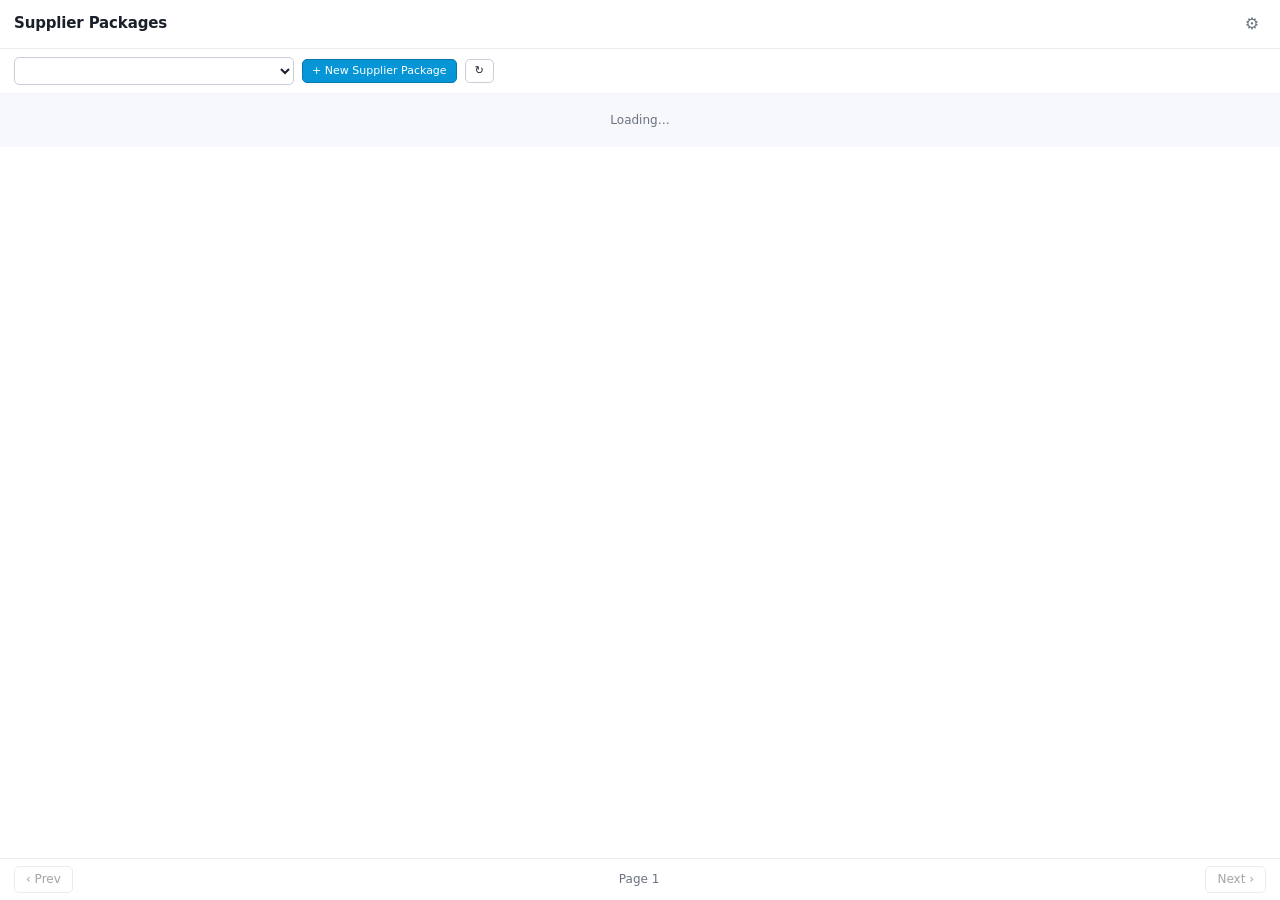
<file: commands/supplier_packages/resources/html/index.html>
<!DOCTYPE html>
<!--
  PLM Workspaces 2.0 — Supplier Packages palette
  Asset load order (ARCHITECTURE §5.1):
    1. tokens.css      — design tokens
    2. components.css  — all component styles (no inline-JS styles anywhere)
    3. bridge.js       — JS↔Python messaging layer (plmSend / plmParse / etc.)
    4. theme.js        — user preferences + settings gear popover
    5. config.js       — sets window._plmCfg BEFORE engine reads it
    6. engine.js       — shared list/detail/form/picker engine

  Relative paths: this file lives at
    commands/supplier_packages/resources/html/index.html
  The add-in root is 4 levels up (html→resources→supplier_packages→commands→root).
  web/core/ and web/capabilities/ are relative to that root:
    ../../../../web/core/
    ../../../../web/capabilities/supplier_packages/

  Picker markup is an inline template string inside engine.js (_pickerInlineHtml).
  There is no picker.html file and no _plmPickerUrl hint needed.
-->
<html lang="en">
<head>
<meta charset="UTF-8">
<meta name="viewport" content="width=device-width, initial-scale=1.0">
<title>Supplier Packages</title>

<!-- 1. Design tokens -->
<link rel="stylesheet" href="../../../../web/core/tokens.css">
<!-- 2. Component styles -->
<link rel="stylesheet" href="../../../../web/core/components.css">
</head>
<body class="pref-text-md theme-applied-light">

<!-- =====================================================================
     No-Access view — shown when the user lacks the WS_SUPPLIER_PACKAGES
     entitlement. Other views (list / detail / form / picker) are rendered
     by engine.js into the body using CSS class switches.
     ===================================================================== -->
<div class="no-access-view" id="noAccessView">
  <div class="no-access-card">
    <div class="no-access-icon" aria-hidden="true">&#128274;</div>
    <h2 class="no-access-title">Access Required</h2>
    <p class="no-access-body">
      Your account does not have access to the Supplier Packages workspace in
      Fusion Manage. Ask your administrator to add you to the appropriate group.
    </p>
    <div class="no-access-actions" id="noAccessActions">
      <button type="button" class="admin-btn" id="btnManageAccess">Manage Access</button>
      <button type="button" class="admin-btn" id="btnTemplateLibrary">Template Library</button>
    </div>
  </div>
</div>

<!-- =====================================================================
     List view skeleton — table is populated by engine.js
     ===================================================================== -->
<div class="palette-view list-view" id="listView">
  <div class="palette-header" id="listHeader">
    <h1 class="palette-title">Supplier Packages</h1>
    <!-- Settings gear is injected by theme.js mountAll() -->
  </div>
  <div class="list-toolbar">
    <select class="view-select" id="viewSelector" title="Select view"></select>
    <button type="button" class="btn btn-primary btn-sm" id="btnNew">+ New Supplier Package</button>
    <button type="button" class="btn btn-sm" id="btnRefresh" title="Refresh list">&#8635;</button>
  </div>
  <div class="msg-bar" id="listMsg"></div>
  <div class="loading-bar" id="listLoading" style="display:none;">Loading…</div>
  <div class="table-wrap">
    <table class="data-table" id="dataTable">
      <thead id="tableHead"></thead>
      <tbody id="tableBody"></tbody>
    </table>
  </div>
  <div class="pagination">
    <button type="button" class="btn btn-sm" id="btnPrev" disabled>&#8249; Prev</button>
    <span class="page-info" id="pageInfo">Page 1</span>
    <button type="button" class="btn btn-sm" id="btnNext" disabled>Next &#8250;</button>
  </div>
</div>

<!-- =====================================================================
     Detail view skeleton — sections populated by engine.js
     ===================================================================== -->
<div class="palette-view detail-view" id="detailView">
  <div class="palette-header" id="detailHeader">
    <nav class="breadcrumb" id="detailBreadcrumb" aria-label="Navigation breadcrumb"></nav>
    <!-- Settings gear is injected by theme.js mountAll() -->
  </div>
  <div class="detail-banner" id="detailBanner" style="display:none;" role="status"></div>
  <div class="msg-bar" id="detailMsg"></div>
  <div class="loading-bar" id="detailLoading" style="display:none;">Loading…</div>
  <div class="detail-title-row">
    <h2 class="detail-title" id="detailTitle"></h2>
    <div class="detail-toolbar" id="detailToolbar"></div>
  </div>
  <!-- Detail tabs are injected by engine.js initDetailTabsForItem() -->
  <!-- detailScroll wraps the sections pane; engine.js adds .tab-pane to it -->
  <div class="detail-scroll" id="detailScroll">
    <div class="detail-sections" id="detailSections"></div>
  </div>
  <!-- Workflow transitions -->
  <div class="workflow-section" id="workflowSection" style="display:none;">
    <div class="workflow-label">Workflow Actions</div>
    <div class="transition-btns" id="transitionBtns"></div>
    <div class="workflow-comment-row">
      <textarea class="workflow-comment" id="workflowComment"
                placeholder="Optional comments…" rows="2"></textarea>
    </div>
  </div>
</div>

<!-- =====================================================================
     Form view skeleton — fields populated by engine.js
     ===================================================================== -->
<div class="palette-view form-view" id="formView">
  <div class="palette-header" id="formHeader">
    <nav class="breadcrumb" id="formBreadcrumb" aria-label="Navigation breadcrumb"></nav>
    <!-- Settings gear is injected by theme.js mountAll() -->
  </div>
  <div class="msg-bar" id="formMsg"></div>
  <div class="loading-bar" id="formLoading" style="display:none;">Loading form…</div>
  <h2 class="form-title" id="formTitle"></h2>
  <div class="form-sections" id="formSections"></div>
  <div class="form-footer" id="formFooter" style="display:none;">
    <button type="button" class="btn btn-primary" id="btnSave">Save</button>
    <button type="button" class="btn" id="btnCancelForm">Cancel</button>
    <span class="form-save-msg" id="formSaveMsg"></span>
  </div>
</div>

<!-- =====================================================================
     Scripts — strict load order per ARCHITECTURE §5.1
     ===================================================================== -->
<!-- 3. Bridge -->
<script src="../../../../web/core/bridge.js"></script>
<!-- 4. Theme / settings gear -->
<script src="../../../../web/core/theme.js"></script>
<!-- 5. Capability config (sets window._plmCfg) -->
<script src="../../../../web/capabilities/supplier_packages/config.js"></script>
<!-- 6. Shared engine (reads window._plmCfg, injects picker, starts plmCoreInit) -->
<script src="../../../../web/core/engine.js"></script>

</body>
</html>
</file>
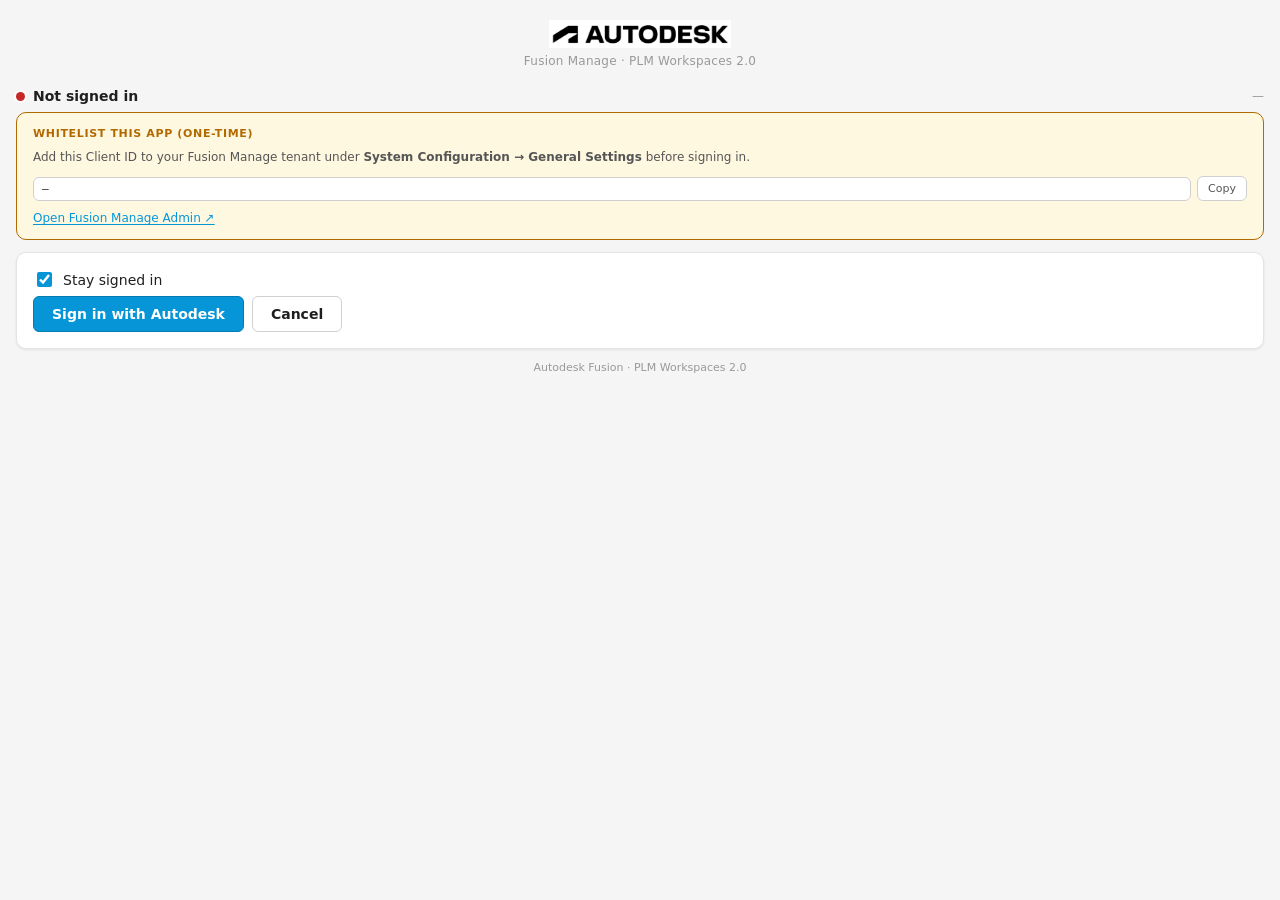
<file: commands/login/resources/html/login.html>
<!DOCTYPE html>
<html lang="en">
<head>
    <meta charset="UTF-8">
    <meta name="viewport" content="width=device-width, initial-scale=1">
    <title>Sign in to PLM</title>
    <style>
        /* Phase-0 self-contained styles. Phase 1 replaces these with the shared
           web/core/tokens.css + components.css; the design tokens below mirror
           those names so the markup ports without change. */
        :root {
            --bg: #f5f5f5; --surface: #ffffff; --surface-alt: #f0f0f0;
            --border: #d0d0d0; --border-soft: #e4e4e4;
            --ink-primary: #1f1f1f; --ink-secondary: #555; --ink-label: #444;
            --ink-muted: #999;
            --accent: #0696d7; --accent-hover: #057bb0; --accent-ink: #0696d7;
            --success: #2e7d32; --danger: #c62828; --warn: #b26a00; --warn-soft: #fff8e1;
            --radius: 10px; --radius-sm: 6px; --shadow-xs: 0 1px 3px rgba(0,0,0,0.08);
            --fs-xs: 11px; --fs-sm: 12px; --fs-md: 14px;
        }
        @media (prefers-color-scheme: dark) {
            :root {
                --bg: #2b2b2b; --surface: #383838; --surface-alt: #303030;
                --border: #4a4a4a; --border-soft: #444;
                --ink-primary: #f0f0f0; --ink-secondary: #c8c8c8; --ink-label: #b8b8b8;
                --ink-muted: #888; --warn-soft: #3a3320;
            }
        }
        * { box-sizing: border-box; }
        html, body { margin: 0; padding: 0; width: 100%; height: 100%; }
        body { display: flex; flex-direction: column; overflow: hidden;
               background: var(--bg); color: var(--ink-primary);
               font-family: 'Segoe UI', system-ui, -apple-system, sans-serif; font-size: var(--fs-md); }

        .login-scroll { flex: 1; overflow-y: auto; overflow-x: hidden; padding: 20px 16px 24px; }

        .brand-header { display: flex; flex-direction: column; align-items: center; margin-bottom: 20px; }
        .adsk-logo { display: flex; justify-content: center; margin-bottom: 4px; }
        .adsk-logo-img { height: 28px; width: auto; }
        .product-name { font-size: var(--fs-sm); color: var(--ink-muted); letter-spacing: 0.02em; margin-top: 2px; }

        .card { background: var(--surface); border: 1px solid var(--border-soft); border-radius: var(--radius);
                box-shadow: var(--shadow-xs); padding: 16px; margin-bottom: 12px; }
        .card-title { font-size: var(--fs-xs); font-weight: 700; text-transform: uppercase;
                      letter-spacing: 0.06em; color: var(--ink-label); margin: 0 0 12px 0; }

        .status-row { display: flex; align-items: center; gap: 8px; margin-bottom: 8px; }
        .status-dot { width: 9px; height: 9px; border-radius: 50%; flex-shrink: 0; box-shadow: 0 0 0 2px var(--surface); }
        .status-dot.signed-out { background: var(--danger); }
        .status-dot.signed-in  { background: var(--success); }
        .status-text { font-size: var(--fs-md); font-weight: 600; color: var(--ink-primary); }

        .info-row { display: flex; align-items: baseline; gap: 6px; font-size: var(--fs-sm); color: var(--ink-secondary); margin-top: 4px; }
        .info-label { font-weight: 600; color: var(--ink-label); flex-shrink: 0; }
        .info-value { color: var(--ink-primary); word-break: break-all; }

        .setup-card { background: var(--warn-soft); border: 1px solid var(--warn); border-radius: var(--radius);
                      padding: 14px 16px; margin-bottom: 12px; }
        .setup-card .card-title { color: var(--warn); margin-bottom: 8px; }
        .setup-desc { font-size: var(--fs-sm); color: var(--ink-secondary); margin: 0 0 10px 0; line-height: 1.5; }

        .client-id-row { display: flex; align-items: center; gap: 6px; flex-wrap: wrap; margin-bottom: 8px; }
        .client-id-label { font-size: var(--fs-xs); font-weight: 600; color: var(--ink-label); flex-shrink: 0; }
        .client-id-value { font-family: Consolas, 'Courier New', monospace; font-size: var(--fs-xs); padding: 5px 8px;
                           background: var(--surface); border: 1px solid var(--border); border-radius: var(--radius-sm);
                           flex: 1; min-width: 100px; word-break: break-all; color: var(--ink-primary); }

        .btn-copy { padding: 5px 10px; font-size: var(--fs-xs); border: 1px solid var(--border); border-radius: var(--radius-sm);
                    background: var(--surface); color: var(--ink-secondary); cursor: pointer; white-space: nowrap;
                    flex-shrink: 0; font-family: inherit; }
        .btn-copy:hover { background: var(--surface-alt); }
        .copy-msg { font-size: var(--fs-xs); color: var(--success); display: none; }
        .copy-msg.visible { display: inline; }

        .btn-link { font-size: var(--fs-sm); color: var(--accent); background: none; border: none; cursor: pointer;
                    padding: 0; text-decoration: underline; text-underline-offset: 2px; font-family: inherit; }
        .btn-link:hover { color: var(--accent-hover); }

        .stay-signed-in { display: flex; align-items: center; gap: 8px; font-size: var(--fs-md);
                          color: var(--ink-primary); margin-bottom: 6px; cursor: pointer; }
        .stay-signed-in input[type="checkbox"] { width: 15px; height: 15px; cursor: pointer; accent-color: var(--accent); }
        .hint { font-size: var(--fs-xs); color: var(--ink-muted); margin: 0 0 14px 0; line-height: 1.4; }
        .actions { display: flex; gap: 8px; align-items: center; }

        .btn { padding: 9px 18px; font-size: var(--fs-md); font-weight: 600; border: 1px solid var(--border);
               border-radius: var(--radius-sm); background: var(--surface); color: var(--ink-primary); cursor: pointer;
               font-family: inherit; transition: background 120ms, border-color 120ms; }
        .btn.primary { background: var(--accent); color: #fff; border-color: var(--accent-hover); }
        .btn.primary:hover { background: var(--accent-hover); border-color: var(--accent-hover); }
        .btn:not(.primary):hover { background: var(--surface-alt); border-color: var(--ink-muted); }

        #message { margin-top: 10px; font-size: var(--fs-sm); color: var(--accent-ink); display: none; line-height: 1.4; }

        .footer { text-align: center; font-size: var(--fs-xs); color: var(--ink-muted); margin-top: 8px; padding-bottom: 4px; }
    </style>
</head>
<body>
<div class="login-scroll">

    <div class="brand-header">
        <div class="adsk-logo">
            <img class="adsk-logo-img" src="autodesk-logo.png" alt="Autodesk">
        </div>
        <span class="product-name">Fusion Manage · PLM Workspaces 2.0</span>
    </div>

    <div class="status-row">
        <span class="status-dot signed-out" id="statusDot"></span>
        <span class="status-text" id="statusOut">Not signed in</span>
        <span class="info-value" id="tenantOut" style="margin-left:auto; font-size:var(--fs-sm); color:var(--ink-muted);">—</span>
    </div>

    <div class="setup-card">
        <div class="card-title">Whitelist this app (one-time)</div>
        <p class="setup-desc">
            Add this Client ID to your Fusion Manage tenant under
            <strong>System Configuration → General Settings</strong> before signing in.
        </p>
        <div class="client-id-row">
            <span class="client-id-value" id="clientIdOut">—</span>
            <button type="button" class="btn-copy" id="btnCopyClientId">Copy</button>
            <span class="copy-msg" id="copyMsg">Copied!</span>
        </div>
        <button type="button" class="btn-link" id="btnOpenAdmin">Open Fusion Manage Admin ↗</button>
    </div>

    <div class="card">
        <label class="stay-signed-in">
            <input type="checkbox" id="staySignedIn" checked>
            Stay signed in
        </label>
        <div class="actions">
            <button type="button" class="btn primary" id="btnSignIn">Sign in with Autodesk</button>
            <button type="button" class="btn" id="btnCancel">Cancel</button>
        </div>
        <p id="message"></p>
    </div>

    <div class="footer">Autodesk Fusion · PLM Workspaces 2.0</div>

</div>
<script>
    // Phase-0 inline bridge. Phase 1 replaces this with the shared web/core/bridge.js.
    // Uniform contract: every Python response is { success: true, ... } or
    // { success: false, error, unauthorized? }.
    function plmSend(action, payload) {
        if (typeof adsk === 'undefined' || !adsk.fusionSendData) {
            return Promise.reject(new Error('Not running inside Fusion.'));
        }
        return adsk.fusionSendData(action, JSON.stringify(payload || {})).then(function (result) {
            try { return typeof result === 'string' ? JSON.parse(result) : result; }
            catch (e) { return {}; }
        });
    }

    function setMessage(text, show) {
        var el = document.getElementById('message');
        if (el) { el.textContent = text || ''; el.style.display = show ? 'block' : 'none'; }
    }

    var currentTenant = '';

    function loadLoginInfo() {
        plmSend('getLoginInfo', {}).then(function (data) {
            var tenantEl = document.getElementById('tenantOut');
            var statusEl = document.getElementById('statusOut');
            var dotEl    = document.getElementById('statusDot');
            var clientIdEl = document.getElementById('clientIdOut');
            if (tenantEl) tenantEl.textContent = data.tenant || '—';
            if (statusEl) statusEl.textContent = data.status || 'Not signed in';
            if (dotEl) dotEl.className = 'status-dot ' + (data.hasToken ? 'signed-in' : 'signed-out');
            if (clientIdEl) clientIdEl.textContent = data.clientId || '—';
            currentTenant = (data.tenant && data.tenant.indexOf('(') === -1) ? data.tenant : '';
        }).catch(function () {});
    }

    document.getElementById('btnCopyClientId').onclick = function () {
        var el = document.getElementById('clientIdOut');
        var msg = document.getElementById('copyMsg');
        if (!el || el.textContent === '—') return;
        var text = el.textContent;
        function showCopied() {
            if (msg) { msg.classList.add('visible'); setTimeout(function () { msg.classList.remove('visible'); }, 2000); }
        }
        if (navigator.clipboard && navigator.clipboard.writeText) {
            navigator.clipboard.writeText(text).then(showCopied).catch(function () { copyFallback(text, showCopied); });
        } else { copyFallback(text, showCopied); }
    };

    function copyFallback(text, done) {
        var ta = document.createElement('textarea');
        ta.value = text; ta.style.position = 'fixed'; ta.style.left = '-9999px';
        document.body.appendChild(ta); ta.select();
        try { document.execCommand('copy'); if (done) done(); } catch (e) {}
        document.body.removeChild(ta);
    }

    document.getElementById('btnOpenAdmin').onclick = function () {
        plmSend('openFusionManageAdmin', { tenant: currentTenant }).then(function (data) {
            if (!data.success && data.error) setMessage(data.error, true);
        }).catch(function () {});
    };

    document.getElementById('btnSignIn').onclick = function () {
        var stay = document.getElementById('staySignedIn').checked;
        setMessage('Opening browser…', true);
        plmSend('startLogin', { staySignedIn: stay }).then(function (data) {
            setMessage(data.message || (data.started ? 'Complete sign-in in your browser, then return to Fusion.'
                       : (data.error || '')), true);
        }).catch(function () { setMessage('Request failed.', true); });
    };

    document.getElementById('btnCancel').onclick = function () {
        plmSend('cancel', {}).catch(function () {});
    };

    // Push handler: Python calls palette.sendInfoToHTML('tokenResult', json) on sign-in.
    window.fusionJavaScriptHandler = {
        handle: function (action, data) {
            try {
                if (action === 'tokenResult') {
                    setMessage('Signed in successfully.', true);
                    loadLoginInfo();
                }
            } catch (e) {}
            return 'OK';
        }
    };

    loadLoginInfo();

    function sendPageReady() { plmSend('pageReady', {}).catch(function () {}); }
    function forceLayoutAndReady() {
        document.body.offsetHeight;
        requestAnimationFrame(function () {
            document.body.offsetHeight;
            sendPageReady();
            setTimeout(sendPageReady, 150);
        });
    }
    if (document.readyState === 'complete') { forceLayoutAndReady(); }
    else { window.addEventListener('load', forceLayoutAndReady); }
</script>
</body>
</html>
</file>
<file: web/core/tokens.css>
/* ==========================================================================
 * PLM Workspaces 2.0 — tokens.css
 *
 * Design tokens: colors (light + dark themes), spacing, type scale.
 * Extracted from lib/html/plmStyles.css; all visual values live here.
 * components.css imports this via the HTML load-order (tokens.css first).
 *
 * User preferences applied by theme.js:
 *   body.pref-text-{sm,md,lg,xl}     → overrides --fs-* variables
 *   body.theme-applied-light          → light theme (default :root values)
 *   body.theme-applied-dark           → dark theme (remapped below)
 * ========================================================================== */

/* ---- Type-scale base tokens ---- */
:root {
    --fs-base: 13px;
    --fs-xs:   11px;
    --fs-sm:   12px;
    --fs-md:   13px;
    --fs-lg:   15px;
    --fs-xl:   17px;

    /* ---- Color tokens — light theme by default ---- */
    --bg:            #f6f8fb;
    --surface:       #ffffff;
    --surface-alt:   #f2f4f8;
    --surface-hover: #eaf4fa;
    --row-alt:       #fafbfd;

    --border:       #c9cfd8;
    --border-soft:  #e1e5eb;
    --divider:      #eaedf1;
    --hairline:     #eff2f6;

    --ink-primary:   #1a1f29;
    --ink-secondary: #3a414b;
    --ink-muted:     #6b7280;
    --ink-label:     #4a5360;

    --accent:        #0696d7;
    --accent-hover:  #0579ad;
    --accent-ink:    #0579ad;
    --accent-soft:   #dcecf5;
    --accent-border: #9ed1e8;
    --accent-ring:   rgba(6, 150, 215, 0.22);

    --danger:      #c62828;
    --danger-soft: #fce8e8;
    --success:     #2e7d32;
    --success-soft:#e3f1e4;
    --warn:        #b8700a;
    --warn-soft:   #fff1d9;

    /* ---- Shape ---- */
    --radius-xs: 3px;
    --radius-sm: 5px;
    --radius:    8px;
    --radius-lg: 12px;

    /* ---- Shadows ---- */
    --shadow-xs: 0 1px 2px rgba(15, 23, 42, 0.05);
    --shadow-sm: 0 2px 6px rgba(15, 23, 42, 0.07);
    --shadow-md: 0 6px 20px rgba(15, 23, 42, 0.10);

    /* ---- Typography ---- */
    --font: -apple-system, BlinkMacSystemFont, "Inter", "Segoe UI", Roboto, system-ui, sans-serif;

    /* ---- Detail / form two-column grid ---- */
    --label-col: 118px;
    --row-gap:   10px;
}

/* ---- Text-size presets (explicit — no calc needed) ---- */
body.pref-text-sm {
    --fs-base: 11px; --fs-xs: 9px;  --fs-sm: 10px;
    --fs-md: 11px;   --fs-lg: 13px; --fs-xl: 15px;
}
body.pref-text-md {
    --fs-base: 13px; --fs-xs: 11px; --fs-sm: 12px;
    --fs-md: 13px;   --fs-lg: 15px; --fs-xl: 17px;
}
body.pref-text-lg {
    --fs-base: 15px; --fs-xs: 13px; --fs-sm: 14px;
    --fs-md: 15px;   --fs-lg: 17px; --fs-xl: 19px;
}
body.pref-text-xl {
    --fs-base: 17px; --fs-xs: 15px; --fs-sm: 16px;
    --fs-md: 17px;   --fs-lg: 19px; --fs-xl: 22px;
}

/* ---- Dark theme — applied when body.theme-applied-dark ---- */
body.theme-applied-dark {
    --bg:            #0d1520;
    --surface:       #1a2330;
    --surface-alt:   #24313f;
    --surface-hover: #2c3b4c;
    --row-alt:       #222f3e;

    --border:       #475668;
    --border-soft:  #364355;
    --divider:      #2c3a4a;
    --hairline:     #24303f;

    --ink-primary:   #eef3f9;
    --ink-secondary: #cdd7e3;
    --ink-muted:     #8a9bb0;
    --ink-label:     #a8b8cc;

    --accent:        #3bb5ed;
    --accent-hover:  #0696d7;
    --accent-ink:    #9fd5f0;
    --accent-soft:   #0e3c57;
    --accent-border: #2f6a91;
    --accent-ring:   rgba(59, 181, 237, 0.32);

    --danger:      #ff6b6b;
    --danger-soft: #3a1d1f;
    --success:     #7ac784;
    --success-soft:#18321e;
    --warn:        #ecae5c;
    --warn-soft:   #3d2b13;

    --shadow-xs: 0 1px 2px rgba(0, 0, 0, 0.5);
    --shadow-sm: 0 2px 8px rgba(0, 0, 0, 0.55);
    --shadow-md: 0 10px 28px rgba(0, 0, 0, 0.6);
}

/* Native UI affordances (scrollbars, form controls) */
body.theme-applied-dark ::-webkit-scrollbar { width: 12px; height: 12px; }
body.theme-applied-dark ::-webkit-scrollbar-track { background: var(--bg); }
body.theme-applied-dark ::-webkit-scrollbar-thumb {
    background: var(--border-soft); border-radius: 6px; border: 2px solid var(--bg);
}
body.theme-applied-dark ::-webkit-scrollbar-thumb:hover { background: var(--border); }
body.theme-applied-dark input[type="checkbox"],
body.theme-applied-dark input[type="radio"] { accent-color: var(--accent); }
body.theme-applied-dark select option { background: var(--surface); color: var(--ink-primary); }
</file>
<file: web/core/components.css>
/* ==========================================================================
 * PLM Workspaces 2.0 — components.css
 *
 * Shared component styles:
 *   base, view-switching, buttons, header, breadcrumb, messages/loading,
 *   no-access overlay, list view (table + pagination), detail view
 *   (sections, field rows, open-in-fusion icon, workflow, tabs,
 *   affected items), form view (fields, footer, multi-select chips),
 *   component picker overlay, settings popover.
 *
 * All color/spacing values come from tokens.css (loaded first).
 * Inline-JS styles from lib/html/plmUiPrefs.js have been moved here.
 * ========================================================================== */

/* ---- Base ---- */
*, *::before, *::after { box-sizing: border-box; }
html, body { margin: 0; padding: 0; height: 100%; }
body {
    font-family: var(--font);
    font-size: var(--fs-md);
    line-height: 1.45;
    color: var(--ink-primary);
    background: var(--bg);
    display: flex;
    flex-direction: column;
    overflow: hidden;
    -webkit-font-smoothing: antialiased;
}

/* ---- View switching ---- */
#listView, #detailView, #formView { display: none; flex-direction: column; flex: 1; overflow: hidden; }
body.view-list   #listView   { display: flex; }
body.view-detail #detailView { display: flex; }
body.view-form   #formView   { display: flex; }

/* ---- Buttons ---- */
.btn {
    padding: 5px 12px; font-size: var(--fs-sm); font-weight: 500;
    border: 1px solid var(--border); border-radius: var(--radius-sm);
    background: var(--surface); color: var(--ink-primary);
    cursor: pointer; white-space: nowrap; font-family: inherit; line-height: 1.4;
    transition: background 120ms, border-color 120ms, box-shadow 120ms;
}
.btn:hover { background: var(--surface-alt); border-color: var(--ink-muted); box-shadow: var(--shadow-xs); }
.btn:active { background: var(--divider); }
.btn:focus-visible { outline: none; box-shadow: 0 0 0 3px var(--accent-ring); }
.btn-primary { background: var(--accent); color: #fff; border-color: var(--accent-hover); }
.btn-primary:hover { background: var(--accent-hover); border-color: var(--accent-hover); }
.btn-sm { padding: 3px 9px; font-size: var(--fs-xs); }
.btn-danger { border-color: var(--danger); color: var(--danger); background: var(--surface); }
.btn-danger:hover { background: var(--danger-soft); }

/* ---- Palette header ---- */
.palette-header {
    display: flex; align-items: center; gap: 8px;
    padding: 10px 14px; border-bottom: 1px solid var(--divider);
    flex-shrink: 0; flex-wrap: wrap;
    background: var(--surface);
}
.palette-header h1 {
    margin: 0; font-size: var(--fs-lg); font-weight: 600;
    color: var(--ink-primary); letter-spacing: -0.01em; flex: 1; min-width: 100px;
}

/* ---- Breadcrumb ---- */
.breadcrumb {
    display: flex; align-items: center; gap: 4px; padding: 6px 14px;
    font-size: var(--fs-xs); color: var(--ink-muted);
    flex-shrink: 0; border-bottom: 1px solid var(--hairline);
    background: var(--surface); flex-wrap: wrap;
}
.breadcrumb-item { cursor: pointer; color: var(--accent); font-weight: 500; }
.breadcrumb-item:hover { text-decoration: underline; }
.breadcrumb-item.current { color: var(--ink-secondary); cursor: default; pointer-events: none; font-weight: 600; }
.breadcrumb-sep { color: var(--border); }

/* ---- Messages / banners ---- */
.msg-bar {
    padding: 8px 12px; font-size: var(--fs-sm);
    border-radius: var(--radius-sm);
    margin: 8px 14px; flex-shrink: 0; display: none;
    border: 1px solid; border-left-width: 3px;
}
.msg-bar.visible { display: block; }
.msg-bar.error   { background: var(--danger-soft);  border-color: var(--danger);  color: var(--danger); }
.msg-bar.success { background: var(--success-soft); border-color: var(--success); color: var(--success); }
.msg-bar.info    { background: var(--accent-soft);  border-color: var(--accent);  color: var(--accent-ink); }
.msg-bar.warn    { background: var(--warn-soft);    border-color: var(--warn);    color: var(--warn); }
.field-required { color: var(--danger); font-weight: 700; }
.loading-bar { padding: 18px 14px; text-align: center; font-size: var(--fs-sm); color: var(--ink-muted); flex-shrink: 0; }

/* ---- No-access overlay ---- */
.default-content { display: block; padding: 18px; color: var(--ink-secondary); font-size: var(--fs-md); }
.default-content.hidden { display: none; }

#noAccessView { display: none; padding: 16px; }
#noAccessView.visible { display: block; }
.no-access-msg {
    margin-bottom: 12px; padding: 11px 13px;
    background: var(--warn-soft); border: 1px solid var(--warn); border-left-width: 3px;
    border-radius: var(--radius-sm); color: var(--warn); font-size: var(--fs-sm);
}
.admin-btn {
    display: block; width: 100%; margin-bottom: 8px;
    padding: 10px 12px; text-align: left;
    border: 1px solid var(--border-soft); border-radius: var(--radius);
    background: var(--surface); cursor: pointer;
    color: var(--accent); font-size: var(--fs-md); font-weight: 500;
    box-shadow: var(--shadow-xs);
    transition: background 120ms, border-color 120ms, box-shadow 120ms, transform 120ms;
    font-family: inherit;
}
.admin-btn:hover {
    background: var(--accent-soft); border-color: var(--accent);
    transform: translateY(-1px); box-shadow: var(--shadow-sm);
}

/* ---- List view ---- */
.list-toolbar {
    display: flex; align-items: center; gap: 8px; padding: 8px 14px;
    flex-shrink: 0; flex-wrap: wrap;
    background: var(--surface); border-bottom: 1px solid var(--hairline);
}
.view-select {
    font-size: var(--fs-sm); padding: 5px 10px;
    border: 1px solid var(--border); border-radius: var(--radius-sm);
    background: var(--surface); color: var(--ink-primary);
    flex: 1; min-width: 140px; max-width: 280px;
    cursor: pointer; font-family: inherit;
    transition: border-color 120ms, box-shadow 120ms;
}
.view-select:hover { border-color: var(--ink-muted); }
.view-select:focus { outline: none; border-color: var(--accent); box-shadow: 0 0 0 3px var(--accent-ring); }

.table-wrap { flex: 1; overflow: auto; background: var(--surface); }
table { width: 100%; border-collapse: collapse; min-width: 500px; }
thead th {
    position: sticky; top: 0;
    background: var(--surface-alt);
    border-bottom: 1px solid var(--border); border-right: 1px solid var(--divider);
    padding: 7px 12px; text-align: left;
    font-size: var(--fs-xs); font-weight: 600; color: var(--ink-label);
    text-transform: uppercase; letter-spacing: 0.04em;
    white-space: nowrap; z-index: 1;
}
thead th:last-child { border-right: none; }
tbody tr { cursor: pointer; border-bottom: 1px solid var(--hairline); transition: background 100ms; }
tbody tr:nth-child(even) { background: var(--row-alt); }
tbody tr:hover { background: var(--surface-hover); }
tbody td {
    padding: 6px 12px; font-size: var(--fs-sm);
    color: var(--ink-primary); vertical-align: middle;
    max-width: 220px; overflow: hidden;
    border-right: 1px solid var(--divider);
}
tbody td:last-child { border-right: none; }
.td-html { min-width: 130px; }
.td-html div { pointer-events: none; }

.pagination {
    display: flex; align-items: center; gap: 8px; padding: 7px 14px;
    border-top: 1px solid var(--divider); flex-shrink: 0;
    font-size: var(--fs-sm); background: var(--surface);
}
.pagination button {
    padding: 4px 11px; font-size: var(--fs-sm);
    border: 1px solid var(--border); border-radius: var(--radius-sm);
    background: var(--surface); color: var(--ink-primary);
    cursor: pointer; font-family: inherit;
}
.pagination button:hover:not(:disabled) { background: var(--surface-alt); }
.pagination button:disabled { opacity: 0.4; cursor: default; }
.pagination .page-info { flex: 1; text-align: center; color: var(--ink-muted); }

/* Affected-items count column */
.ai-count-th {
    width: 72px; min-width: 72px; text-align: center;
    border-right: 1px solid var(--divider);
}
.ai-count-cell {
    width: 72px; min-width: 72px; text-align: center;
    padding: 6px 8px !important;
    border-right: 1px solid var(--divider);
    cursor: pointer;
}
.ai-count-cell:hover { background: var(--accent-soft); }
.ai-count-pill {
    display: inline-block; min-width: 26px; padding: 2px 10px;
    font-size: var(--fs-xs); font-weight: 600;
    background: var(--surface-alt); color: var(--ink-muted);
    border: 1px solid var(--border-soft); border-radius: 999px;
}
.ai-count-cell.ai-count-has .ai-count-pill {
    background: var(--accent-soft); color: var(--accent-ink); border-color: var(--accent-border);
}
.ai-count-cell.ai-count-zero .ai-count-pill { opacity: 0.55; }

/* Unified change records table — Status + Affected lazy-enrichment columns */
.unified-status-th,
.unified-affected-th {
    width: 90px; min-width: 72px; text-align: center;
    border-right: 1px solid var(--divider);
}
.unified-affected-th { width: 80px; }
.unified-status-cell,
.unified-affected-cell {
    text-align: center;
    padding: 5px 8px !important;
    border-right: 1px solid var(--divider);
    vertical-align: middle;
}

/* State pill — shows current workflow state text */
.state-pill {
    display: inline-block; padding: 2px 9px;
    font-size: var(--fs-xs); font-weight: 500;
    background: var(--surface-alt); color: var(--ink-secondary);
    border: 1px solid var(--border-soft); border-radius: 999px;
    white-space: nowrap;
}
.state-pill--loading { color: var(--ink-muted); border-color: transparent; background: transparent; }

/* Affected count badge in the unified table */
.affected-pill {
    display: inline-block; min-width: 24px; padding: 2px 9px;
    font-size: var(--fs-xs); font-weight: 600;
    background: var(--accent-soft); color: var(--accent-ink);
    border: 1px solid var(--accent-border); border-radius: 999px;
    cursor: pointer; white-space: nowrap;
    transition: background 120ms, box-shadow 120ms;
    user-select: none;
}
.affected-pill:hover { background: var(--accent); color: #fff; box-shadow: var(--shadow-xs); }
.affected-pill:focus-visible { outline: none; box-shadow: 0 0 0 3px var(--accent-ring); }
.affected-pill--loading { background: transparent; border-color: transparent; color: var(--ink-muted); cursor: default; }
.affected-pill--zero {
    background: var(--surface-alt); color: var(--ink-muted);
    border-color: var(--border-soft); cursor: default;
    opacity: 0.6;
}
.affected-pill--zero:hover { background: var(--surface-alt); color: var(--ink-muted); box-shadow: none; }

/* ---- Detail view ---- */
.detail-toolbar {
    display: flex; align-items: center; gap: 6px; padding: 7px 14px;
    flex-shrink: 0; flex-wrap: wrap;
    border-bottom: 1px solid var(--hairline); background: var(--surface);
}
.detail-scroll { flex: 1; overflow-y: auto; padding: 14px; background: var(--bg); }
.detail-title {
    font-size: var(--fs-lg); font-weight: 600;
    color: var(--ink-primary); margin-bottom: 12px; letter-spacing: -0.01em;
}
.section-block {
    margin-bottom: 12px;
    background: var(--surface); border: 1px solid var(--border-soft);
    border-radius: var(--radius); box-shadow: var(--shadow-xs);
    overflow: hidden;
}
.section-title {
    font-size: var(--fs-xs); font-weight: 700;
    color: var(--ink-label); text-transform: uppercase; letter-spacing: 0.06em;
    padding: 7px 12px; background: var(--surface-alt);
    border-bottom: 1px solid var(--border-soft);
    cursor: pointer; display: flex; align-items: center; gap: 6px;
}
.section-title::before { content: '▾'; font-size: var(--fs-xs); transition: transform 150ms; color: var(--ink-muted); }
.section-title.collapsed::before { transform: rotate(-90deg); }
.section-fields {
    padding: 8px 12px 10px;
    display: flex; flex-direction: column; gap: var(--row-gap);
}
.field-row {
    display: grid; grid-template-columns: var(--label-col) 1fr;
    gap: 10px; align-items: baseline; padding: 2px 0;
}
.field-label {
    font-size: var(--fs-xs); font-weight: 600;
    color: var(--ink-label); text-align: right;
    padding-top: 2px; letter-spacing: 0.01em;
}
.field-value {
    font-size: var(--fs-sm); color: var(--ink-primary);
    word-break: break-word; line-height: 1.45;
}
.field-value a { color: var(--accent); cursor: pointer; text-decoration: none; font-weight: 500; }
.field-value a:hover { text-decoration: underline; }
.field-value.null-val { color: var(--ink-muted); font-style: italic; }
.field-value.multi-value { display: flex; flex-direction: column; gap: 2px; }
.multi-value-entry { display: block; padding: 2px 0; line-height: 1.4; }
.multi-value-entry + .multi-value-entry { border-top: 1px dotted var(--hairline); padding-top: 3px; margin-top: 1px; }

/* Open-in-Fusion icon */
.open-in-fusion-icon {
    display: inline-flex; align-items: center; justify-content: center;
    width: 18px; height: 18px; margin-right: 6px; padding: 0;
    border: none; background: transparent; color: var(--ink-muted);
    cursor: pointer; border-radius: var(--radius-xs); vertical-align: -3px;
    flex-shrink: 0; font-family: inherit;
    transition: background 120ms, color 120ms;
}
.open-in-fusion-icon:hover { background: var(--accent-soft); color: var(--accent); }
.open-in-fusion-icon:focus-visible { outline: none; box-shadow: 0 0 0 2px var(--accent-ring); }
.open-in-fusion-icon svg { display: block; width: 12px; height: 12px; }

/* Workflow */
.workflow-section {
    padding: 10px 14px; border-top: 1px solid var(--divider);
    flex-shrink: 0; background: var(--surface);
}
.workflow-label {
    font-size: var(--fs-xs); font-weight: 700;
    color: var(--ink-label); text-transform: uppercase; letter-spacing: 0.05em;
    margin-bottom: 8px;
}
.transition-btns { display: flex; flex-wrap: wrap; gap: 6px; margin-bottom: 8px; }
.transition-btn {
    padding: 6px 12px; font-size: var(--fs-sm); font-weight: 500;
    border: 1px solid var(--accent); border-radius: var(--radius-sm);
    background: var(--surface); color: var(--accent);
    cursor: pointer; font-family: inherit;
    transition: background 120ms, color 120ms;
}
.transition-btn:hover { background: var(--accent); color: #fff; }
.workflow-comment {
    width: 100%; font-size: var(--fs-sm);
    padding: 7px 10px; border: 1px solid var(--border);
    border-radius: var(--radius-sm); resize: vertical; min-height: 52px;
    margin-top: 4px; font-family: inherit;
    background: var(--surface); color: var(--ink-primary);
    transition: border-color 120ms, box-shadow 120ms;
}
.workflow-comment:focus { outline: none; border-color: var(--accent); box-shadow: 0 0 0 3px var(--accent-ring); }

.detail-banner {
    padding: 8px 12px; font-size: var(--fs-sm);
    border-radius: var(--radius-sm); margin: 0 14px 8px;
    flex-shrink: 0; border: 1px solid; border-left-width: 3px;
}
.detail-banner.error   { background: var(--danger-soft);  border-color: var(--danger);  color: var(--danger); }
.detail-banner.success { background: var(--success-soft); border-color: var(--success); color: var(--success); }

/* Detail tabs */
.detail-tabs {
    display: flex; flex-wrap: wrap; gap: 0; padding: 0 14px;
    border-bottom: 1px solid var(--divider);
    background: var(--surface); flex-shrink: 0;
}
.detail-tab-btn {
    padding: 8px 14px; font-size: var(--fs-sm); font-weight: 500;
    border: none; background: transparent; color: var(--ink-muted);
    cursor: pointer; border-bottom: 2px solid transparent; margin-bottom: -1px;
    font-family: inherit; white-space: nowrap;
    transition: color 120ms, border-color 120ms, background 120ms;
}
.detail-tab-btn:hover { color: var(--ink-secondary); background: var(--surface-alt); }
.detail-tab-btn.active { color: var(--accent); border-bottom-color: var(--accent); font-weight: 600; }
.detail-tab-btn:focus-visible { outline: none; box-shadow: 0 0 0 3px var(--accent-ring); }
.tab-count {
    display: inline-block; margin-left: 6px; padding: 1px 7px;
    font-size: var(--fs-xs); font-weight: 600;
    background: var(--divider); color: var(--ink-label);
    border-radius: 999px; min-width: 18px; text-align: center; vertical-align: 1px;
}
.detail-tab-btn.active .tab-count { background: var(--accent-soft); color: var(--accent-ink); }
.detail-tab-debug {
    margin-left: auto; align-self: center;
    padding: 2px 8px; font-size: var(--fs-xs); font-style: italic;
    color: var(--ink-muted); white-space: nowrap; overflow: hidden;
    text-overflow: ellipsis; max-width: 60%;
}
.tab-pane { flex: 1; overflow-y: auto; display: none; }
.tab-pane.active { display: flex; flex-direction: column; }

/* Affected items tab */
.affected-items-pane { padding: 14px; background: var(--bg); }
.affected-items-toolbar {
    display: flex; align-items: center; gap: 8px;
    margin-bottom: 10px; flex-wrap: wrap;
}
.affected-items-toolbar .ai-count { font-size: var(--fs-xs); color: var(--ink-muted); margin-left: auto; }
.affected-items-empty {
    padding: 24px 14px; text-align: center;
    color: var(--ink-muted); font-size: var(--fs-sm);
    background: var(--surface); border: 1px dashed var(--border-soft);
    border-radius: var(--radius); font-style: italic;
}
.affected-item {
    background: var(--surface); border: 1px solid var(--border-soft);
    border-radius: var(--radius); margin-bottom: 10px;
    box-shadow: var(--shadow-xs); overflow: hidden;
}
.affected-item-header {
    display: flex; align-items: center; gap: 6px;
    padding: 10px 12px; border-bottom: 1px solid var(--hairline);
    background: var(--surface-alt);
}
.affected-item-title {
    flex: 1; min-width: 0;
    font-size: var(--fs-sm); font-weight: 600;
    color: var(--ink-primary); text-decoration: none; cursor: pointer;
    overflow: hidden; text-overflow: ellipsis; white-space: nowrap;
}
.affected-item-title:hover { color: var(--accent); text-decoration: underline; }
.revision-pill {
    display: inline-flex; align-items: center;
    padding: 2px 8px; font-size: var(--fs-xs); font-weight: 600;
    background: var(--accent-soft); color: var(--accent-ink);
    border: 1px solid var(--accent-border); border-radius: 999px;
    white-space: nowrap; letter-spacing: 0.02em;
}
.revision-pill .rev-arrow { margin: 0 5px; opacity: 0.7; }
.affected-item-remove {
    padding: 4px 8px; font-size: var(--fs-xs); font-weight: 500;
    background: transparent; color: var(--ink-muted);
    border: 1px solid transparent; border-radius: var(--radius-sm);
    cursor: pointer; font-family: inherit;
    transition: background 120ms, color 120ms, border-color 120ms;
}
.affected-item-remove:hover { background: var(--danger-soft); color: var(--danger); border-color: var(--danger); }
.affected-item-fields {
    padding: 8px 12px; display: flex; flex-direction: column; gap: 6px;
}
.affected-item-field {
    display: grid; grid-template-columns: var(--label-col) 1fr;
    gap: 8px; align-items: baseline;
    font-size: var(--fs-xs); line-height: 1.4;
}
.affected-item-field .field-label {
    font-size: var(--fs-xs); font-weight: 600;
    color: var(--ink-label); text-align: right; padding-top: 2px;
}
.affected-item-field .field-value { font-size: var(--fs-sm); color: var(--ink-primary); word-break: break-word; }
.affected-item-field .field-value.null-val { color: var(--ink-muted); font-style: italic; }
.affected-item-field .field-value p { margin: 0 0 4px 0; }
.affected-item-field .field-value p:last-child { margin-bottom: 0; }

/* ---- Form view ---- */
.form-scroll { flex: 1; overflow-y: auto; padding: 14px 14px 72px; background: var(--bg); }
.form-title {
    font-size: var(--fs-lg); font-weight: 600;
    color: var(--ink-primary); margin-bottom: 0; letter-spacing: -0.01em;
    flex-shrink: 0; padding: 12px 14px 10px;
}
/* Scrollable form body: title + footer stay fixed, the fields scroll between them.
   min-height:0 lets this flex child shrink below content height so overflow engages. */
.form-sections {
    flex: 1 1 auto; min-height: 0; overflow-y: auto;
    padding: 0 14px 14px; background: var(--bg);
}
.form-section-block {
    margin-bottom: 12px;
    background: var(--surface); border: 1px solid var(--border-soft);
    border-radius: var(--radius); box-shadow: var(--shadow-xs); overflow: hidden;
}
.form-section-title {
    font-size: var(--fs-xs); font-weight: 700;
    color: var(--ink-label); text-transform: uppercase; letter-spacing: 0.06em;
    padding: 7px 12px; background: var(--surface-alt);
    border-bottom: 1px solid var(--border-soft); margin-bottom: 0;
}
.form-section-lock {
    font-weight: 600; text-transform: none; letter-spacing: 0;
    color: var(--ink-muted); margin-left: 6px;
}
.form-field {
    display: grid; grid-template-columns: var(--label-col) 1fr;
    gap: 10px; align-items: baseline; padding: 8px 12px;
    border-bottom: 1px solid var(--hairline);
}
.form-section-block .form-field:last-child { border-bottom: none; }
.form-label {
    font-size: var(--fs-xs); font-weight: 600;
    color: var(--ink-label); margin-bottom: 0; display: block;
    text-align: right; padding-top: 7px;
}
.form-label .required-star { color: var(--danger); }
.form-input, .form-textarea, .form-select {
    width: 100%; font-size: var(--fs-sm); padding: 6px 10px;
    border: 1px solid var(--border); border-radius: var(--radius-sm);
    background: var(--surface); color: var(--ink-primary);
    font-family: inherit;
    transition: border-color 120ms, box-shadow 120ms;
}
.form-textarea { resize: vertical; min-height: 64px; }
.form-input:focus, .form-textarea:focus, .form-select:focus {
    outline: none; border-color: var(--accent); box-shadow: 0 0 0 3px var(--accent-ring);
}
.form-readonly { font-size: var(--fs-sm); color: var(--ink-secondary); padding: 5px 0; }
.form-footer {
    position: sticky; bottom: 0;
    background: var(--surface); border-top: 1px solid var(--divider);
    padding: 10px 14px; display: flex; gap: 8px;
    flex-shrink: 0; box-shadow: 0 -4px 16px rgba(15,23,42,0.05);
}

/* Multi-select chips */
.multiselect-wrap {
    border: 1px solid var(--border); border-radius: var(--radius-sm);
    padding: 4px; min-height: 32px; background: var(--surface);
}
.multiselect-tags { display: flex; flex-wrap: wrap; gap: 4px; margin-bottom: 4px; }
.ms-tag {
    display: flex; align-items: center; gap: 5px;
    padding: 3px 9px; background: var(--accent-soft);
    border: 1px solid var(--accent-border); border-radius: 999px;
    font-size: var(--fs-xs); color: var(--accent-ink); font-weight: 500;
}
.ms-tag-remove { cursor: pointer; color: var(--ink-muted); font-size: var(--fs-sm); line-height: 1; }
.ms-tag-remove:hover { color: var(--danger); }
.multiselect-add { display: flex; gap: 4px; margin-top: 4px; }
.multiselect-add select {
    flex: 1; font-size: var(--fs-sm); padding: 4px 8px;
    border: 1px solid var(--border); border-radius: var(--radius-xs); font-family: inherit;
}

/* ---- Component picker overlay ---- */
.picker-overlay {
    display: none; position: fixed; inset: 0;
    background: rgba(15, 23, 42, 0.42); z-index: 100; align-items: flex-end;
}
.picker-overlay.visible { display: flex; }
.picker-panel {
    background: var(--surface);
    border-radius: var(--radius-lg) var(--radius-lg) 0 0;
    width: 100%; max-height: 72vh; display: flex; flex-direction: column;
    padding: 14px; box-shadow: var(--shadow-md);
}
.picker-header {
    display: flex; align-items: center; justify-content: space-between;
    margin-bottom: 10px; padding-bottom: 10px;
    border-bottom: 1px solid var(--divider);
}
.picker-header h3 { margin: 0; font-size: var(--fs-md); font-weight: 600; color: var(--ink-primary); }
.picker-mode-switch {
    display: flex; align-items: center; gap: 10px;
    margin-bottom: 10px; padding-bottom: 10px;
    border-bottom: 1px solid var(--hairline);
}
.picker-mode-label {
    font-size: var(--fs-xs); font-weight: 600; color: var(--ink-label);
    text-transform: uppercase; letter-spacing: 0.05em; white-space: nowrap;
}
.picker-mode-switch .plm-segmented { flex: 0 0 auto; min-width: 180px; }
.picker-tabs {
    display: flex; gap: 2px; margin-bottom: 10px;
    border-bottom: 1px solid var(--divider);
}
.picker-tab {
    padding: 6px 12px; font-size: var(--fs-sm); font-weight: 500;
    border: none; background: none; cursor: pointer;
    color: var(--ink-muted); border-bottom: 2px solid transparent;
    margin-bottom: -1px; font-family: inherit;
    transition: color 120ms, border-color 120ms;
}
.picker-tab:hover { color: var(--ink-secondary); }
.picker-tab.active { color: var(--accent); border-bottom-color: var(--accent); font-weight: 600; }
.picker-body { flex: 1; overflow-y: auto; }
.picker-step { margin-bottom: 10px; }
.picker-step-label { font-size: var(--fs-xs); font-weight: 600; color: var(--ink-label); margin-bottom: 5px; }
.picker-list {
    list-style: none; margin: 0; padding: 0;
    max-height: 200px; overflow-y: auto;
    border: 1px solid var(--border-soft); border-radius: var(--radius-sm);
    background: var(--surface);
}
.picker-list li {
    padding: 5px 10px; cursor: pointer; font-size: var(--fs-sm);
    border-bottom: 1px solid var(--hairline);
    display: flex; align-items: center; gap: 6px;
    transition: background 100ms;
}
.picker-list li:nth-child(even) { background: var(--row-alt); }
.picker-list li:last-child { border-bottom: none; }
.picker-list li:hover { background: var(--surface-hover); }
.picker-list li.selected { background: var(--accent-soft); color: var(--accent-ink); font-weight: 500; }
.picker-list li.disabled { color: var(--ink-muted); cursor: default; }
.picker-list li.picker-info-row { cursor: default; }
.picker-list li.picker-info-row:hover { background: inherit; }
.picker-list li.picker-info-row:nth-child(even):hover { background: var(--row-alt); }
#fmResultList li { user-select: none; }
.picker-no-fileid { font-size: var(--fs-xs); color: var(--ink-muted); font-style: italic; }
.picker-footer {
    display: flex; gap: 8px; padding-top: 10px;
    border-top: 1px solid var(--divider); margin-top: 10px;
}
.picker-msg { font-size: var(--fs-xs); color: var(--ink-muted); padding: 3px 0; }

/* ---- Settings gear + popover (moved from plmUiPrefs.js) ---- */
.plm-settings-btn {
    display: inline-flex; align-items: center; justify-content: center;
    width: 28px; height: 28px; padding: 0;
    border: 1px solid transparent; border-radius: var(--radius-sm);
    background: transparent; color: var(--ink-muted);
    cursor: pointer; font-size: 16px; line-height: 1; font-family: inherit;
    transition: background 120ms, color 120ms;
}
.plm-settings-btn:hover { background: var(--surface-alt); color: var(--ink-primary); }
.plm-settings-btn:focus-visible { outline: none; box-shadow: 0 0 0 3px var(--accent-ring); }

.plm-settings-popover {
    position: absolute; top: 44px; right: 10px; z-index: 200;
    background: var(--surface); border: 1px solid var(--border-soft);
    border-radius: var(--radius); box-shadow: var(--shadow-md);
    padding: 12px; min-width: 220px;
    display: none; font-size: var(--fs-sm);
}
.plm-settings-popover.open { display: block; }
.plm-settings-group { margin-bottom: 10px; }
.plm-settings-group:last-child { margin-bottom: 0; }
.plm-settings-label {
    font-size: var(--fs-xs); font-weight: 700;
    color: var(--ink-label); text-transform: uppercase; letter-spacing: 0.05em;
    margin-bottom: 6px; display: block;
}
.plm-segmented {
    display: flex; border: 1px solid var(--border); border-radius: var(--radius-sm);
    background: var(--surface); overflow: hidden;
}
.plm-segmented button {
    flex: 1; padding: 5px 6px; border: none; background: transparent;
    cursor: pointer; font-size: var(--fs-xs); font-weight: 500;
    color: var(--ink-secondary); font-family: inherit;
    border-right: 1px solid var(--border);
    transition: background 100ms, color 100ms;
}
.plm-segmented button:last-child { border-right: none; }
.plm-segmented button:hover { background: var(--surface-alt); }
.plm-segmented button.active { background: var(--accent); color: #fff; }

/* Screen-reader only (gear icon text) */
.sr-only {
    position: absolute; width: 1px; height: 1px; padding: 0;
    margin: -1px; overflow: hidden; clip: rect(0,0,0,0); white-space: nowrap; border: 0;
}
</file>
